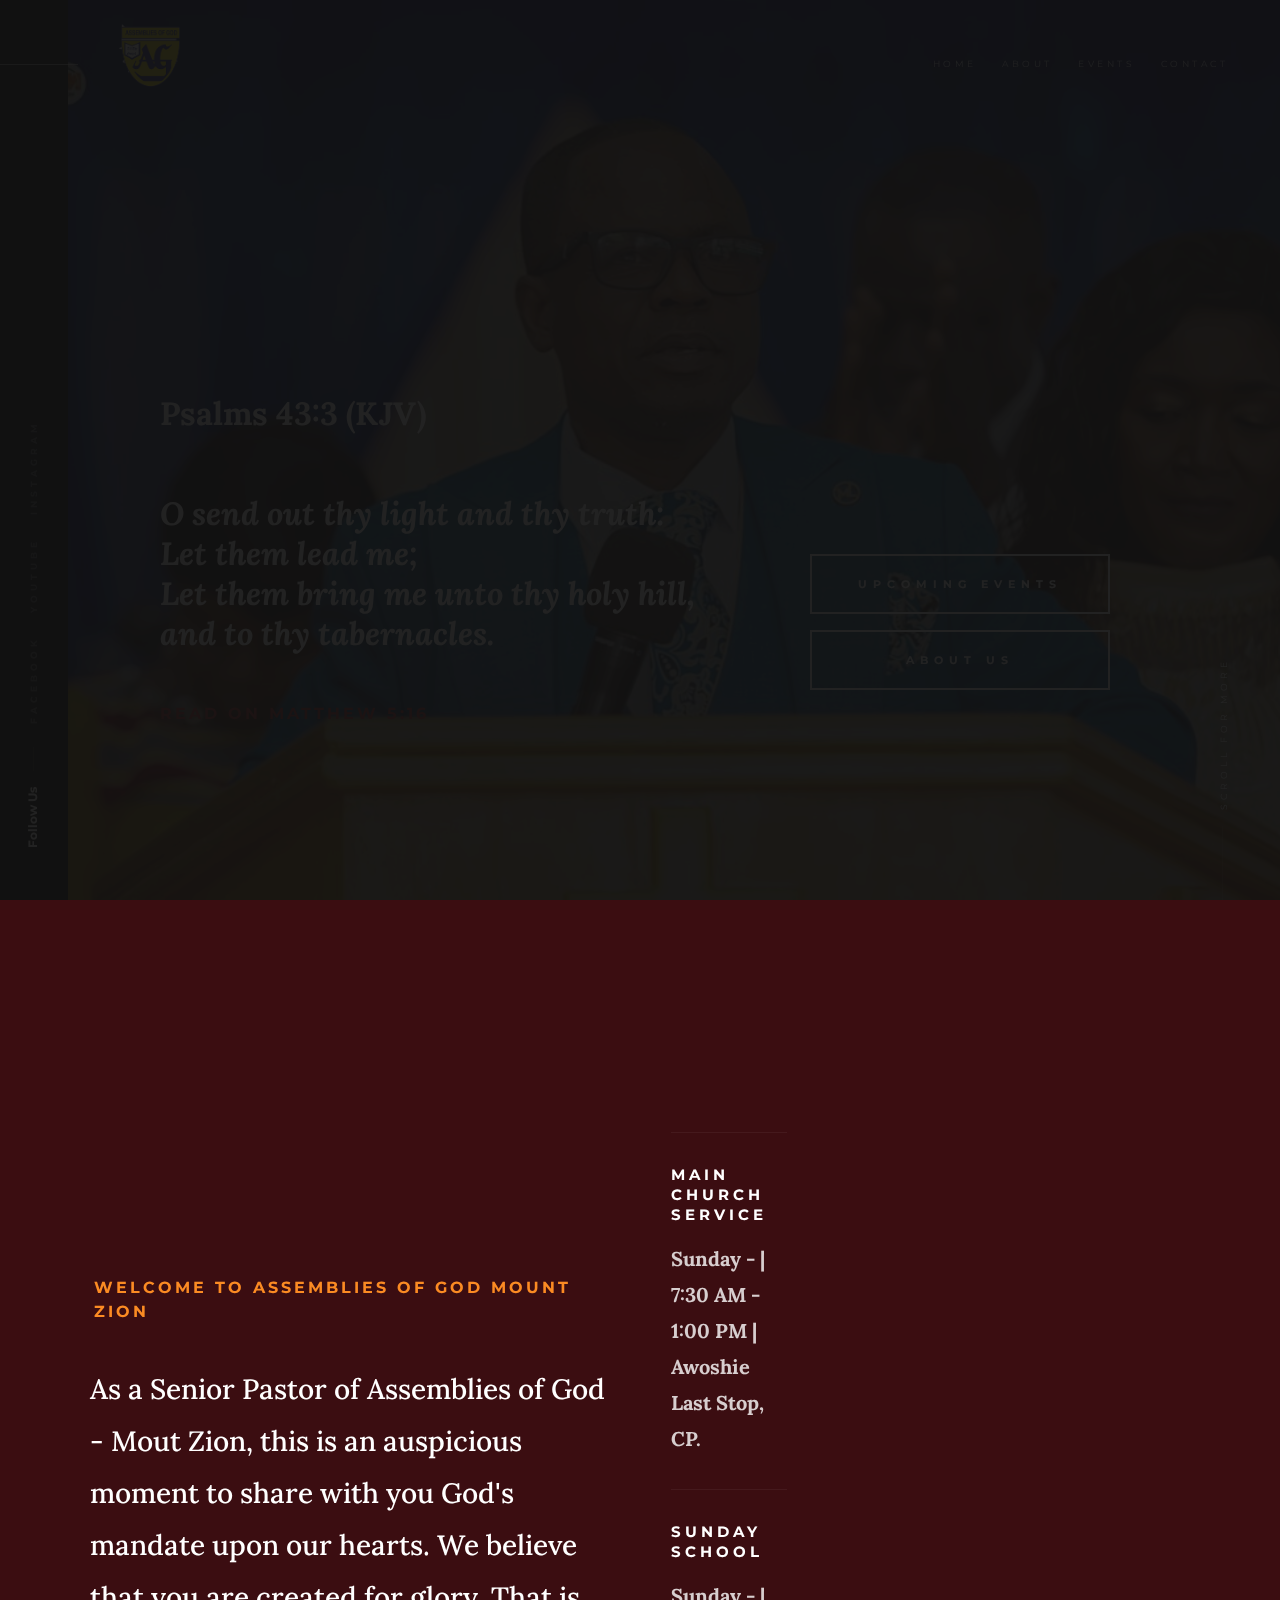
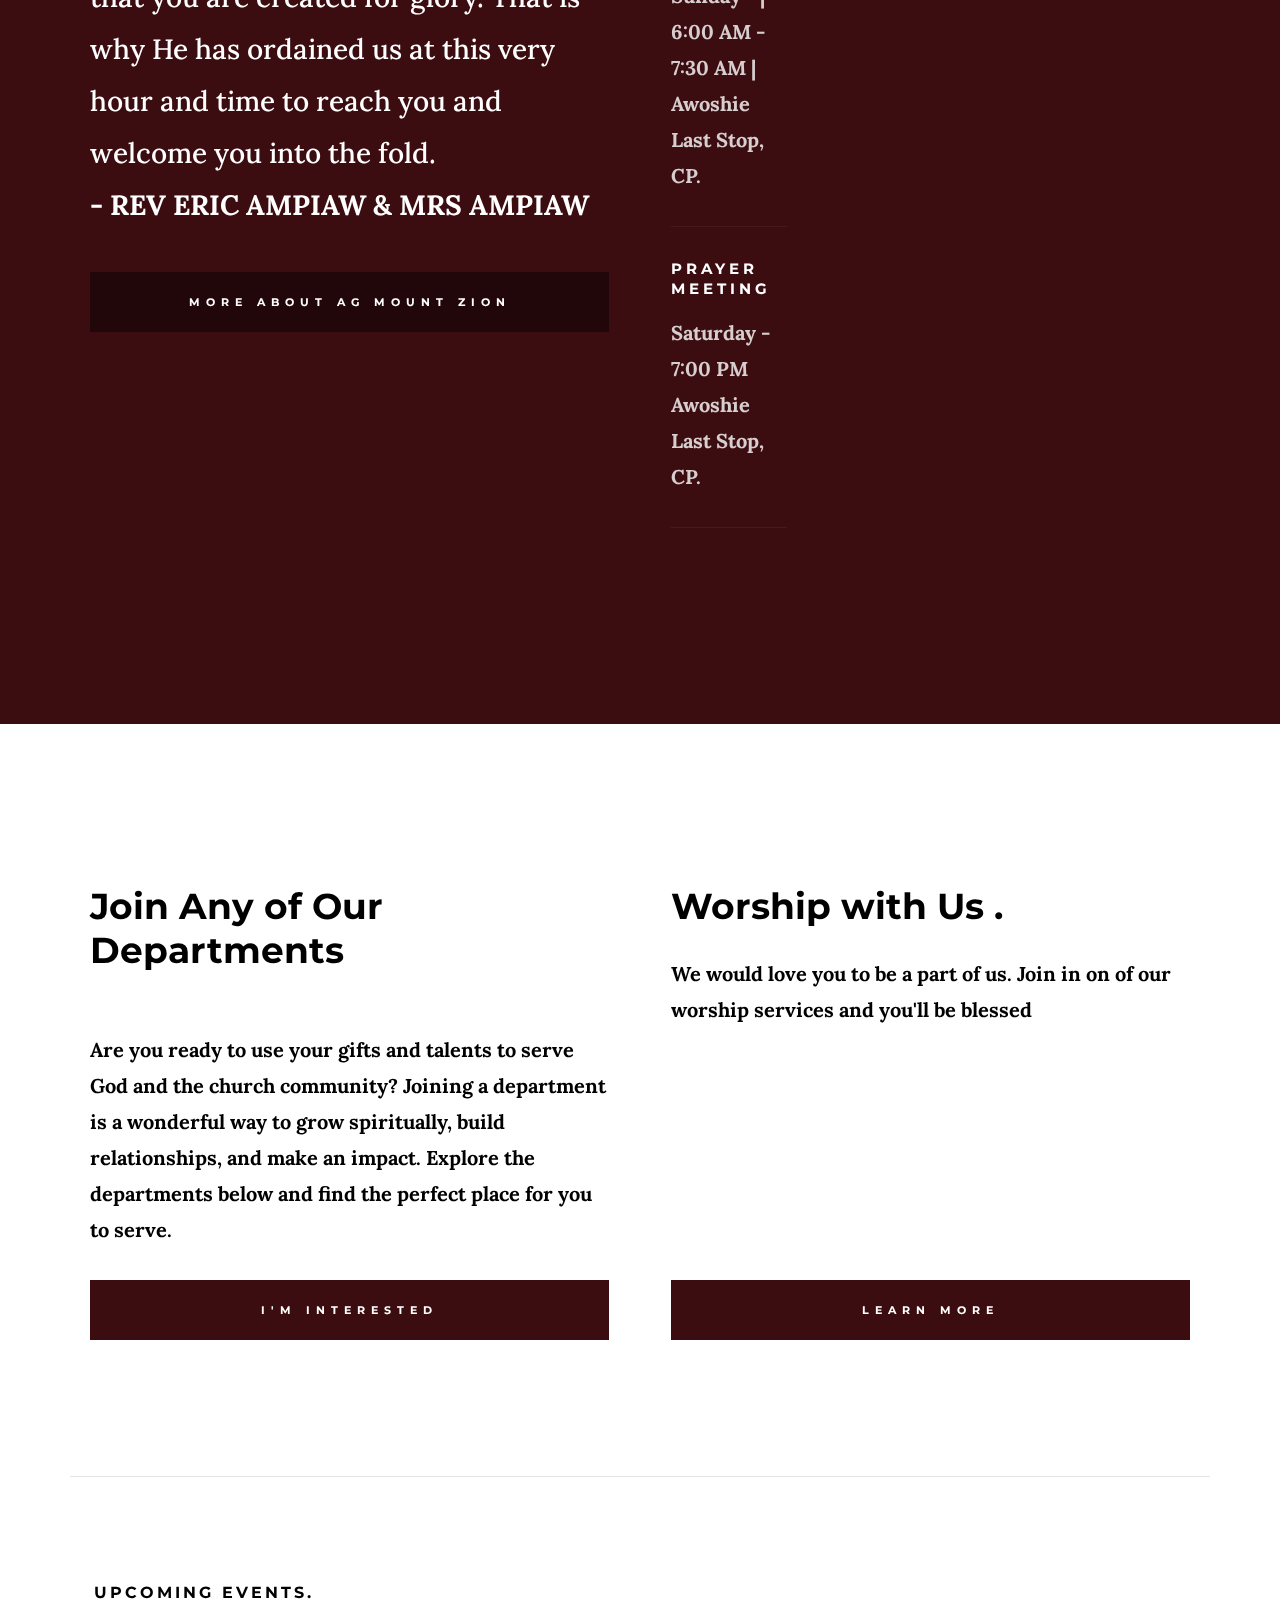
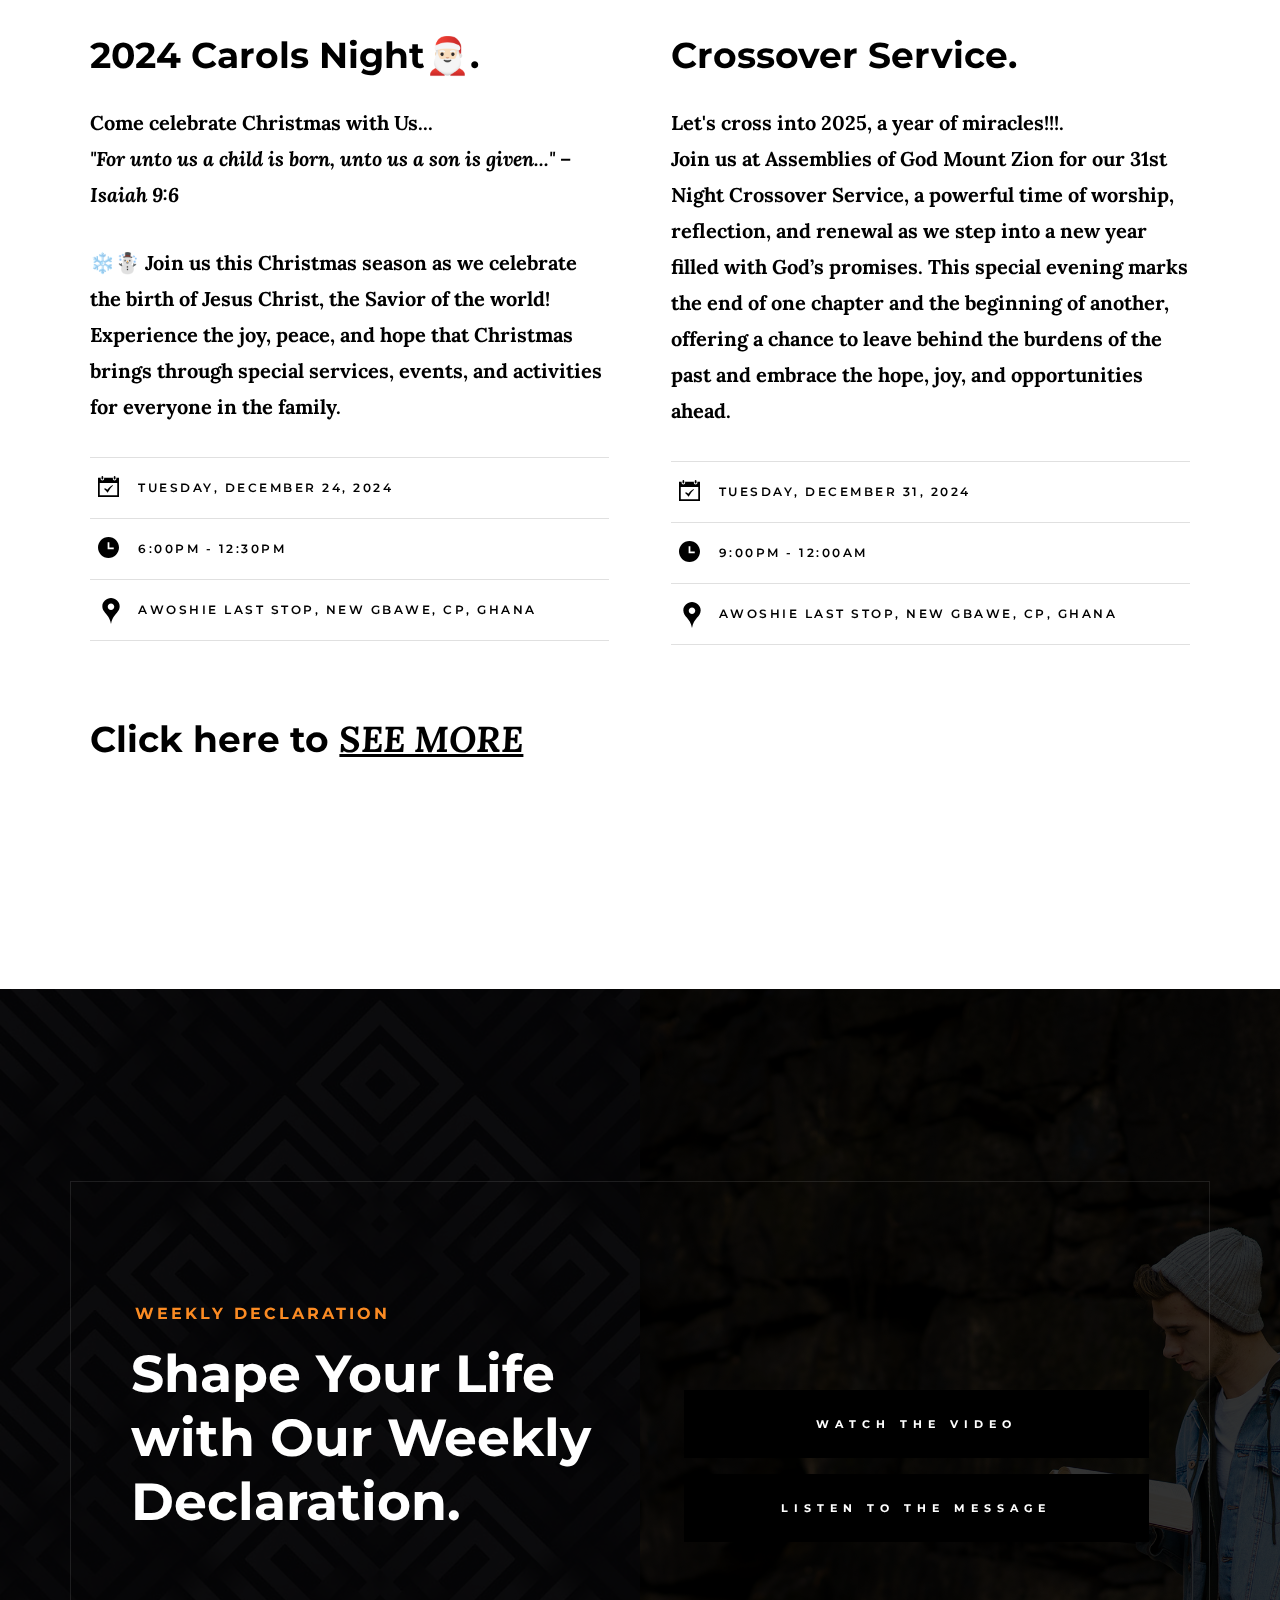
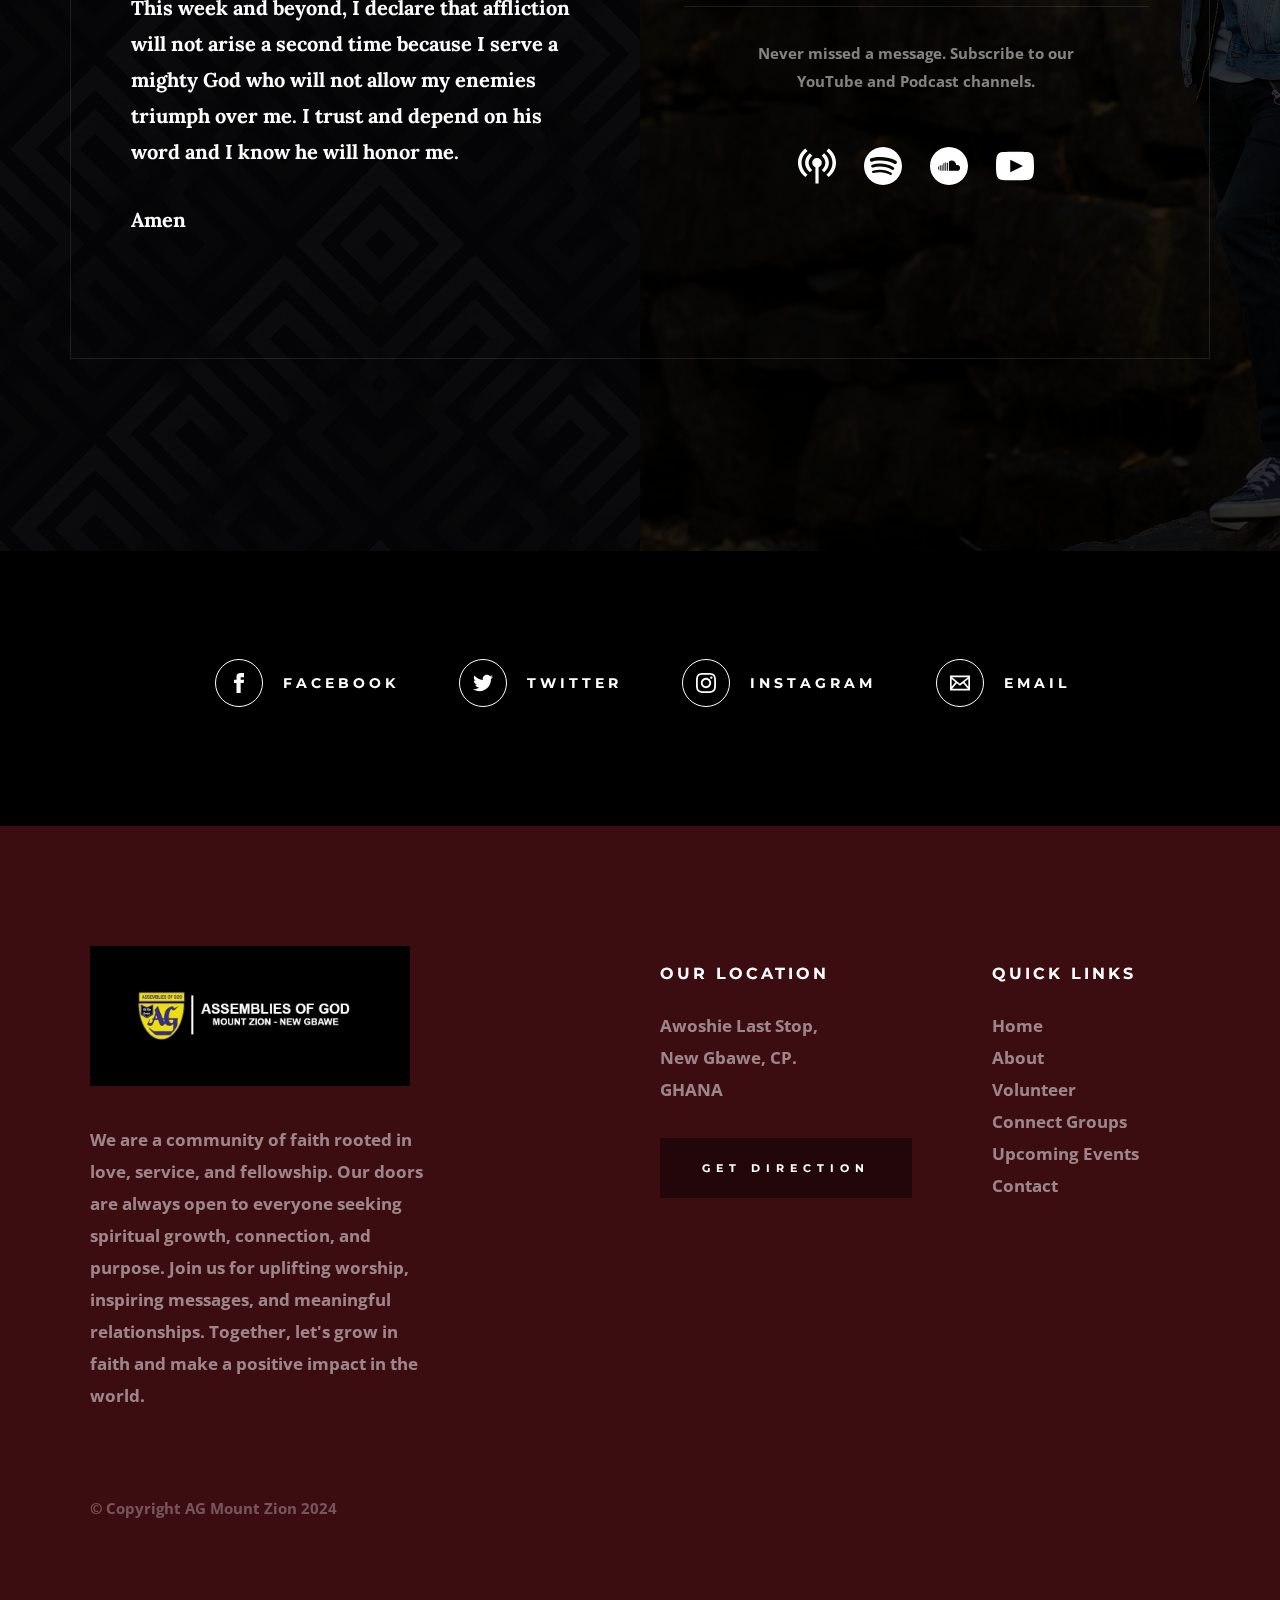
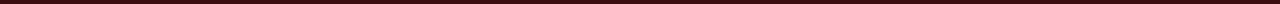
<file: index.html>
<!DOCTYPE html>
<html class="no-js" lang="en">
<head>

    <!--- basic page needs
    ================================================== -->
    <meta charset="utf-8">
    <title>AG Mount Zion</title>
    <meta name="description" content="">
    <meta name="author" content="">

    <!-- mobile specific metas
    ================================================== -->
    <meta name="viewport" content="width=device-width, initial-scale=1">

    <!-- CSS
    ================================================== -->
    <link rel="stylesheet" href="css/base.css">
    <link rel="stylesheet" href="css/main.css">

    <!-- script
    ================================================== -->
    <script src="js/modernizr.js"></script>

    <!-- favicons
    ================================================== -->
    <link rel="apple-touch-icon" sizes="180x180" href="apple-touch-icon.png">
    <link rel="icon" type="image/png" sizes="32x32" href="favicon-32x32.png">
    <link rel="icon" type="image/png" sizes="16x16" href="favicon-16x16.png">
    <link rel="manifest" href="site.webmanifest">

</head>

<body id="top">

    <!-- preloader
    ================================================== -->
    <div id="preloader">
        <div id="loader" class="dots-jump">
            <div></div>
            <div></div>
            <div></div>
        </div>
    </div>


    <!-- header
    ================================================== -->
    <header class="s-header">

        <div class="header-logo">
            <a class="site-logo" href="index.html">
                <img src="images/asa.png" alt="Homepage">
            </a>
        </div>

        <nav class="header-nav-wrap">
            <ul class="header-nav">
                <li class="current"><a href="index.html" title="Home">Home</a></li>
                <li><a href="about.html" title="About">About</a></li>
                <li><a href="events.html" title="Services">Events</a></li>
                <li><a href="contact.html" title="Contact us">Contact</a></li>	
            </ul>
        </nav>

        <a class="header-menu-toggle" href="#0"><span>Menu</span></a>

    </header> <!-- end s-header -->


    <!-- hero
    ================================================== -->
    <section class="s-hero" data-parallax="scroll" data-image-src="images/hero-bg-3000.jpg" data-natural-width=3000 data-natural-height=2000 data-position-y=center>

        <div class="hero-left-bar"></div>

        <div class="row hero-content">

            <div class="column large-full hero-content__text">
                <h2><b>
                    Psalms 43:3 (KJV) 
                </h2>
                <h2><i>
                    O send out thy light and thy truth:<br>
                    Let them lead me; <br>
                    Let them bring me unto thy holy hill,<br>
                    and to thy tabernacles.</i>
                </h2>
                <div class="h3!">
                <h6>Read On Matthew 5:16 </h6></div>

                <div class="hero-content__buttons">
                    <a href="events.html" class="btn btn--stroke">Upcoming Events</a>
                    <a href="about.html" class="btn btn--stroke">About Us</a>
                </div>
            </div> <!-- end hero-content__text -->

        </div> <!-- end hero-content -->

        <ul class="hero-social">
            <li class="hero-social__title">Follow Us</li>
            <li>
                <a href="#0" title="">Facebook</a>
            </li>
            <li>
                <a href="#0" title="">YouTube</a>
            </li>
            <li>
                <a href="#0" title="">Instagram</a>
            </li>
        </ul> <!-- end hero-social -->

        <div class="hero-scroll">
            <a href="#about" class="scroll-link smoothscroll">
                Scroll For More
            </a>
        </div> <!-- end hero-scroll -->

    </section> <!-- end s-hero -->


    <!-- about
    ================================================== -->
    <section id="about" class="s-about">

        <div class="row row-y-center about-content">

            <div class="column large-half tab-full">
                <h3 class="subhead">Welcome to Assemblies of God Mount Zion</h3>
                <p class="lead">
                    As a Senior Pastor of Assemblies of God - Mout Zion, this is an auspicious moment to share with you God's mandate upon our hearts. We believe that you are created for glory. That is why He has ordained us at this very hour and time to reach you and welcome you into the fold.
                    <br>
                    <b>- REV ERIC AMPIAW & MRS AMPIAW
                </p>
                <a href="about.html" class="btn btn--primary btn--about">More About AG Mount Zion</a>
            </div>
            <br>
            <div class="column large-half medium-full">
                <ul class="about-sched">
                    <li>
                        <h4>Main Church Service</h4>
                        <p>
                        Sunday -  | 7:30 AM - 1:00 PM | <br>
                        Awoshie Last Stop, CP.
                        </p>
                    </li>
                    <li>
                        <h4>Sunday School</h4>
                        <p>
                        Sunday -  | 6:00 AM - 7:30 AM |<br>
                        Awoshie Last Stop, CP.
                        </p>
                    </li>
                    <li>
                        <h4>Prayer Meeting</h4>
                        <p>
                        Saturday - 7:00 PM <br>
                        Awoshie Last Stop, CP.
                        </p>
                    </li>
                </ul> <!-- end about-sched-->
            </div>

        </div> <!-- end about-content -->

    </section> <!-- end s-about -->


    <!-- connect
    ================================================== -->
    <section class="s-connect">

        <div class="row connect-content">
            <div class="column large-half tab-full">
                <h3 class="display-1">Join Any of Our Departments</h3>
                <p>
                    <p>
                        Are you ready to use your gifts and talents to serve 
                    God and the church community? Joining a department is a wonderful way to grow spiritually,
                    build relationships, and make an impact. Explore the departments below and find the perfect
                    place for you to serve.
                        </p>
            

                <a href="volunteer.html" class="btn btn--primary h-full-width">I'm Interested</a>
            </div>
            <div class="column large-half tab-full">
                <h3 class="display-1">Worship with Us .</h3>
                <p>
                    We would love you to be a part of us.
                    Join in on of our worship services and you'll be blessed
                </p>

                <a href="connect-group.html" class="btn btn--primary h-full-width">Learn More</a>
            </div>
        </div> <!-- end connect-content  -->

    </section> <!-- end s-connect -->


    <!-- events
    ================================================== -->
    <section class="s-events">

        <div class="row events-header">
            <div class="column">
                <h2 class="subhead">Upcoming Events.</h2>
            </div>
        </div> <!-- end event-header -->

        <div class="row block-large-1-2 block-900-full events-list">

            <div class="column events-list__item">
                <h3 class="display-1 events-list__item-title">
                    <a href="#0" title="">2024 Carols Night🎅🏻.</a>
                </h3>
                <p>
                        Come celebrate Christmas with Us...<br>
    
                        <i>"For unto us a child is born,
                        unto us a son is given..." – Isaiah 9:6</i><p>
                </p>
                <p>
                ❄️☃️
                Join us this Christmas season as we celebrate the birth of Jesus Christ,
                the Savior of the world! Experience the joy, peace, and hope that Christmas brings
                through special services, events, and activities for everyone in the family.
                </p>
                <ul class="events-list__meta">
                    <li class="events-list__meta-date">Tuesday, December 24, 2024</li>
                    <li class="events-list__meta-time">6:00PM - 12:30PM</li>
                    <li class="events-list__meta-location">Awoshie Last Stop, New Gbawe, CP, GHANA</li>
                </ul>
            </div> <!-- end events-list__item -->
            <div class="column events-list__item">
                <h3 class="display-1 events-list__item-title">
                    <a href="#0" title="">Crossover Service.</a>
                </h3>
                <p>
                Let's cross into 2025, a year of miracles!!!.<br>
                Join us at Assemblies of God Mount Zion for our 31st Night Crossover Service,
                a powerful time of worship, reflection, and renewal as we step into a new year
                filled with God’s promises. This special evening marks the end of one chapter and
                the beginning of another, offering a chance to leave behind the burdens of the past
                and embrace the hope, joy, and opportunities ahead.
                </p>
                <ul class="events-list__meta">
                    <li class="events-list__meta-date">Tuesday, December 31, 2024</li>
                    <li class="events-list__meta-time">9:00PM - 12:00AM</li>
                    <li class="events-list__meta-location">Awoshie Last Stop, New Gbawe, CP, GHANA</li>
                </ul>
            </div> <!-- end events-list__item -->
            <div class="column events-list__item">
                <h3 class="display-1 events-list__item-title">
                    Click here to <b><i><a href="events.html" title=""><u>SEE MORE</u></a></i></b>
                </h3>
                                   
            </div> <!-- end events-list__item -->

        </div> <!-- end events-list -->

    </section> <!-- end s-events -->


    <!-- series
    ================================================== -->
    <section class="s-series">

        <div class="series-img" style="background-image: url('images/series-2000.jpg');"></div>

        <div class="row row-y-center series-content">

            <div class="column large-half medium-full">
                <h3 class="subhead">Weekly Declaration</h3>
                <h2>Shape Your Life with Our Weekly Declaration.</h2>
                <p>
                    This week and beyond,
                    I declare that affliction will not arise a second time
                    because I serve a mighty God who will not allow my enemies triumph over me.
                    I trust and depend on his word and I know he will honor me.<p>Amen
                </p>
            </div> <!-- end column -->

            <div class="column large-half medium-full">
                <div class="series-content__buttons">
                    <a href="" class="btn btn--large h-full-width">Watch the Video</a>
                    <a href="" class="btn btn--large h-full-width">Listen To the Message</a>
                </div>

                <div class="series-content__subscribe">
                    <p>
                    Never missed a message. Subscribe to our YouTube and Podcast channels.
                    </p>
                    
                    <ul class="series-content__subscribe-links">
                        <li class="ss-apple-podcast"><a href="#0">Apple Podcast</a></li>
                        <li class="ss-spotify"><a href="#0">Spotify</a></li>
                        <li class="ss-soundcloud"><a href="#0">SoundCloud</a></li>
                        <li class="ss-youtube"><a href="#0">Youtube</a></li>
                    </ul>
                </div>
            </div> <!-- end column -->
            
        </div> <!-- series-content -->

    </section> <!-- end s-series -->


    <!-- Social
    ================================================== -->
    <section class="s-social">
            
        <div class="row social-content">
            <div class="column">
                <ul class="social-list">
                    <li class="social-list__item">
                        <a href="#0" title="">
                            <span class="social-list__icon social-list__icon--facebook"></span>
                            <span class="social-list__text">Facebook</span>
                        </a>
                    </li>
                    <li class="social-list__item">
                        <a href="#0" title="">
                            <span class="social-list__icon social-list__icon--twitter"></span>
                            <span class="social-list__text">Twitter</span>
                        </a>
                    </li>
                    <li class="social-list__item">
                        <a href="#0" title="">
                            <span class="social-list__icon social-list__icon--instagram"></span>
                            <span class="social-list__text">Instagram</span>
                        </a>
                    </li>
                    <li class="social-list__item">
                        <a href="mailto:princeantwiwiafe95.com" title="">
                            <span class="social-list__icon social-list__icon--email"></span>
                            <span class="social-list__text">Email</span>
                        </a>
                    </li>
                </ul>
            </div>
        </div> <!-- end social-content -->

    </section> <!-- end s-social -->


    <!-- footer
    ================================================== -->
    <footer class="s-footer">

        <div class="row footer-top">
            <div class="column large-4 medium-5 tab-full">
                <div class="footer-logo">
                    <a class="site-footer-logo" href="index.html">
                        <img src="images/logo.jpeg" alt="Homepage">
                    </a>
                </div>  <!-- footer-logo -->
                <p>
                    We are a community of faith rooted in love,
                    service, and fellowship. Our doors are always
                    open to everyone seeking spiritual growth, connection, and purpose.
                    Join us for uplifting worship, inspiring messages, and meaningful relationships.
                    Together, let's grow in faith and make a positive impact in the world.
                </p>
            </div>
            <div class="column large-half tab-full">
                <div class="row">
                    <div class="column large-7 medium-full">
                        <h4 class="h6">Our Location</h4>
                        <p>
                        Awoshie Last Stop,<br>
                        New Gbawe, CP. <br>
                        GHANA
                        </p>
        
                        <p>
                        <a href="https://www.google.com/maps/place/Assemblies+of+God+Mount+Zion+Awoshie+Last+stop/@5.5862277,-0.2946031,895m/data=!3m2!1e3!4b1!4m6!3m5!1s0xfdf996c21ae88a3:0x526e0ff6a6af743d!8m2!3d5.5862277!4d-0.2920228!16s%2Fg%2F11kpmc80h0?entry=ttu&g_ep=EgoyMDI0MTIxMS4wIKXMDSoASAFQAw%3D%3D" target="_blank" class="btn btn--footer">Get Direction</a>
                        </p>
                    </div>
                    <div class="column large-5 medium-full">
                        <h4 class="h6">Quick Links</h4>
                        <ul class="footer-list">
                            <li><a href="index.html">Home</a></li>
                            <li><a href="about.html">About</a></li>
                            <li><a href="volunteer.html">Volunteer</a></li>
                            <li><a href="connect-group.html">Connect Groups</a></li>
                            <li><a href="events.html">Upcoming Events</a></li>
                            <li><a href="contact.html">Contact</a></li>
                        </ul>
                    </div>
                </div>
            </div>
        </div> <!-- end footer-top -->

        <div class="row footer-bottom">
            <div class="column ss-copyright">
                <span>© Copyright AG Mount Zion 2024</span> 
                
            </div>
        </div> <!-- footer-bottom -->

        <div class="ss-go-top">
            <a class="smoothscroll" title="Back to Top" href="#top">
                <svg xmlns="http://www.w3.org/2000/svg" width="24" height="24" viewBox="0 0 24 24"><path d="M12 0l8 9h-6v15h-4v-15h-6z"/></svg>
            </a>
        </div> <!-- ss-go-top -->

    </footer> <!-- end s-footer -->


    <!-- Java Script
    ================================================== -->
    <script src="js/jquery-3.2.1.min.js"></script>
    <script src="js/plugins.js"></script>
    <script src="js/main.js"></script>

</body>
</file>
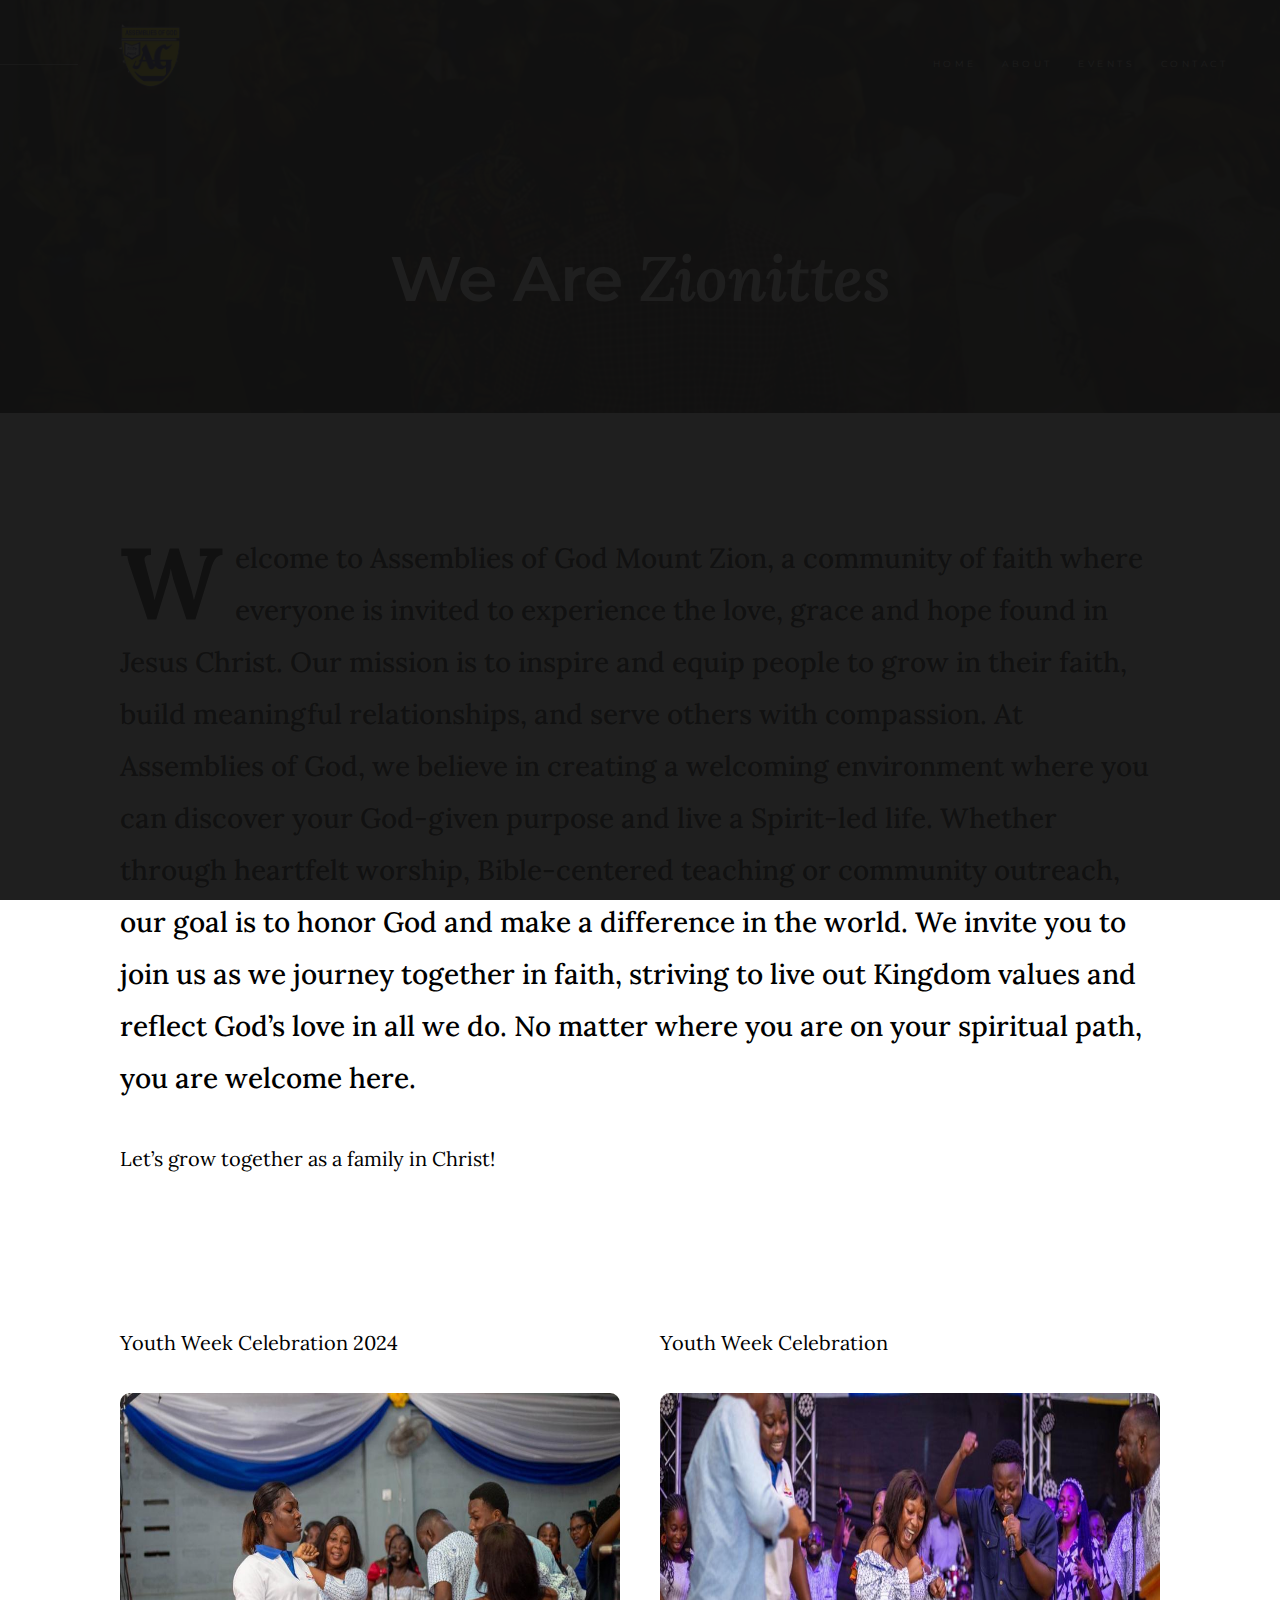
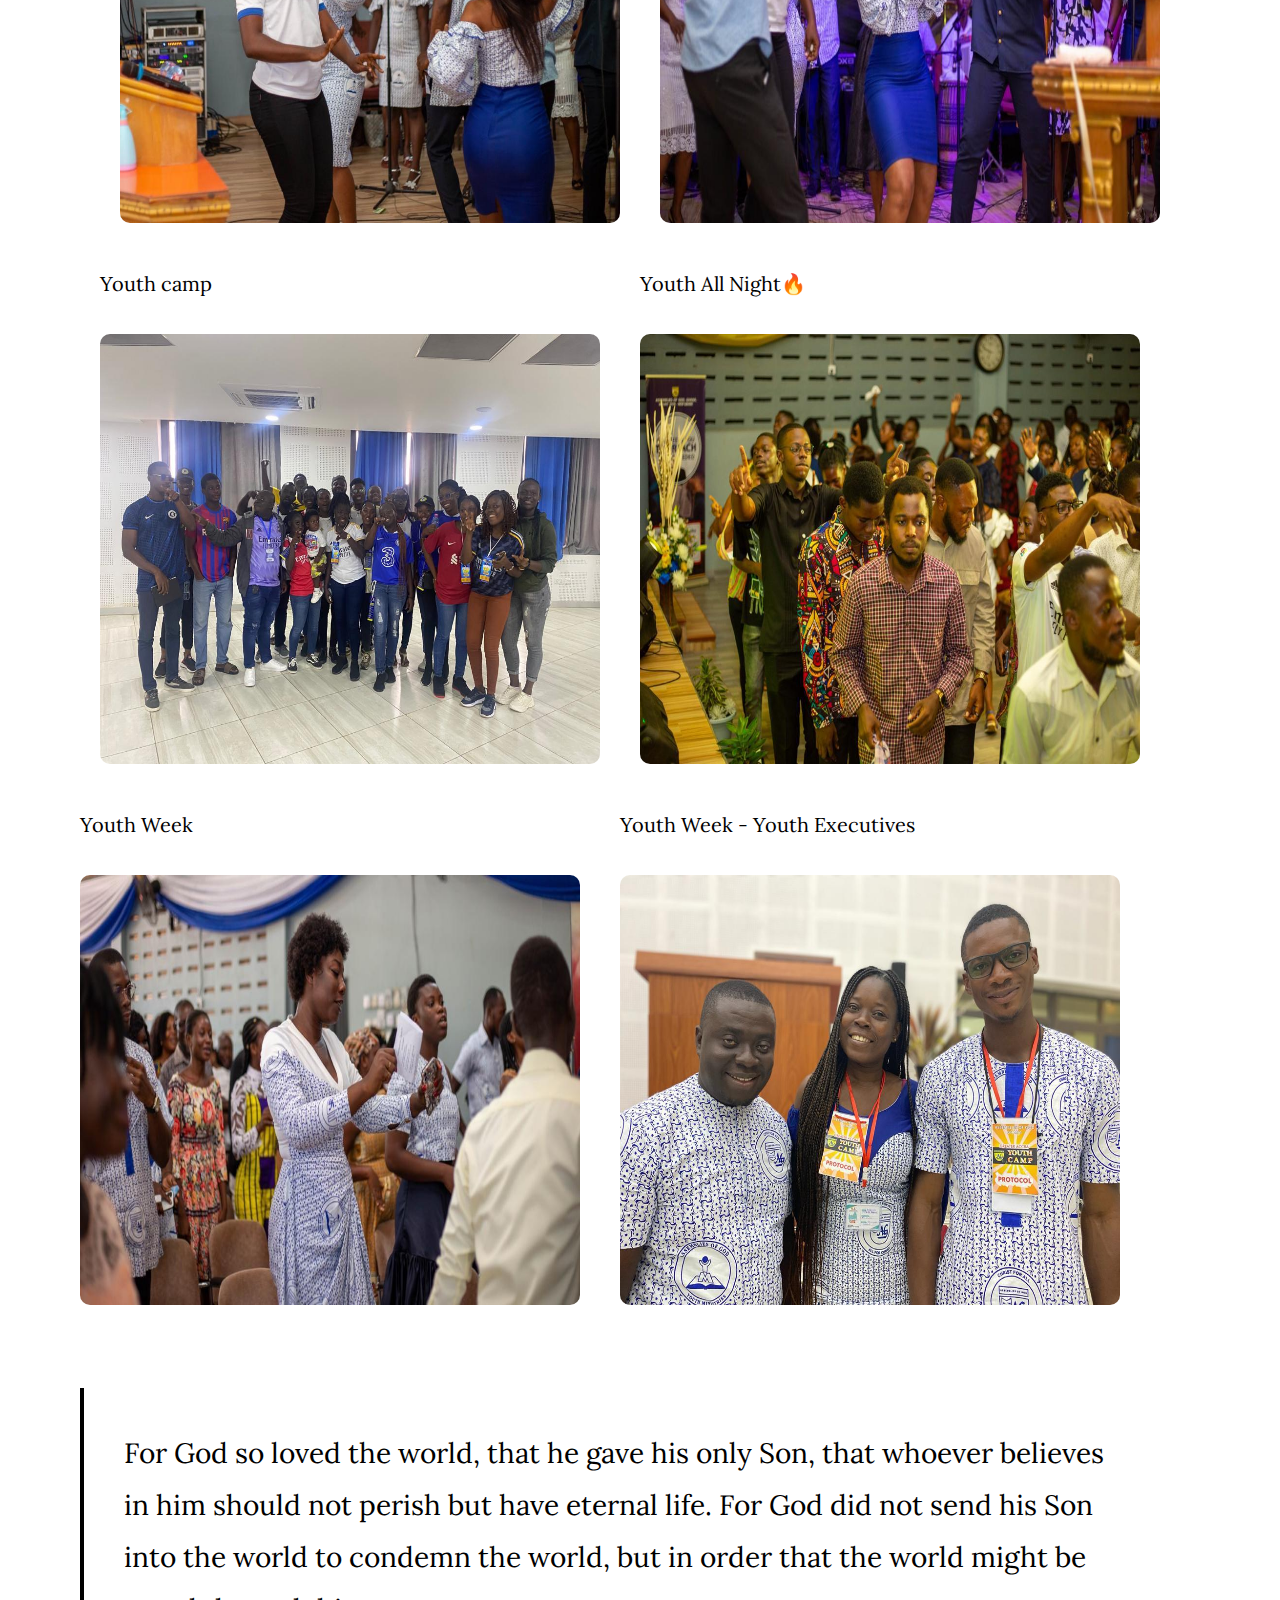
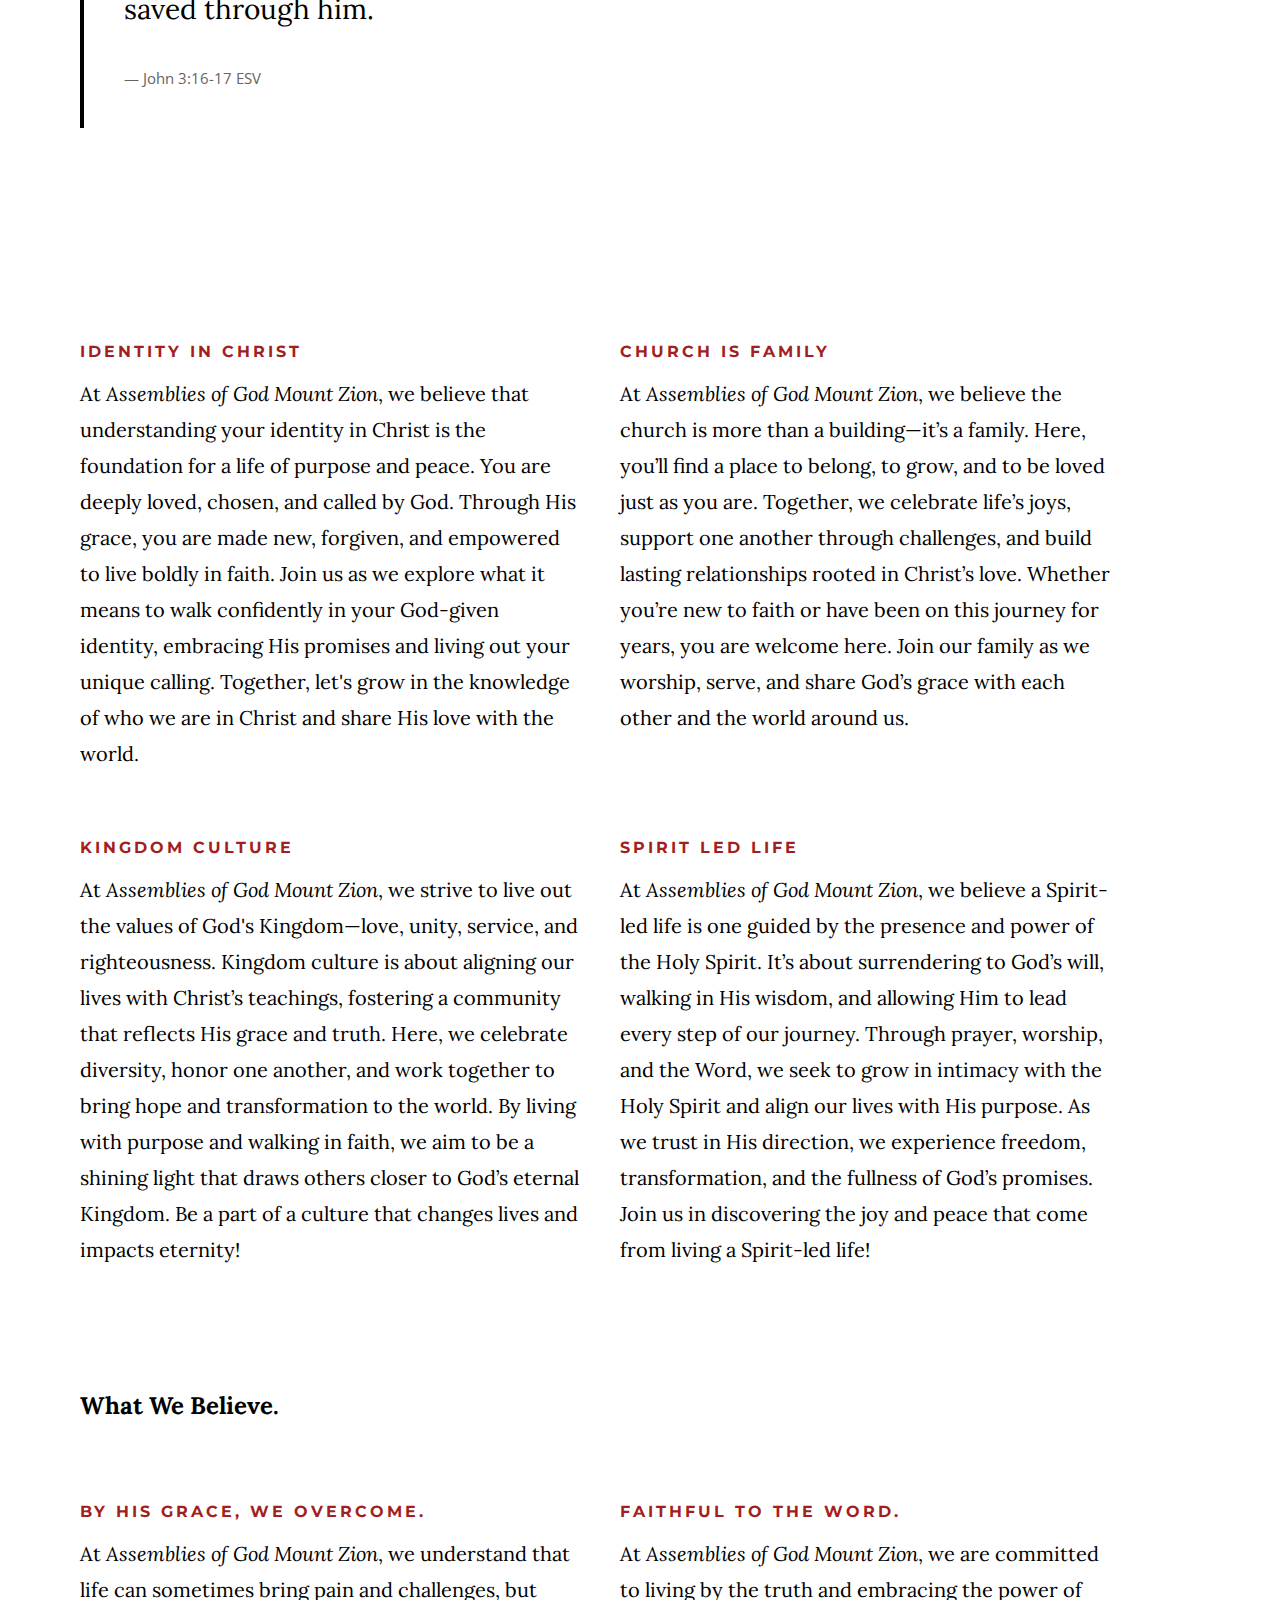
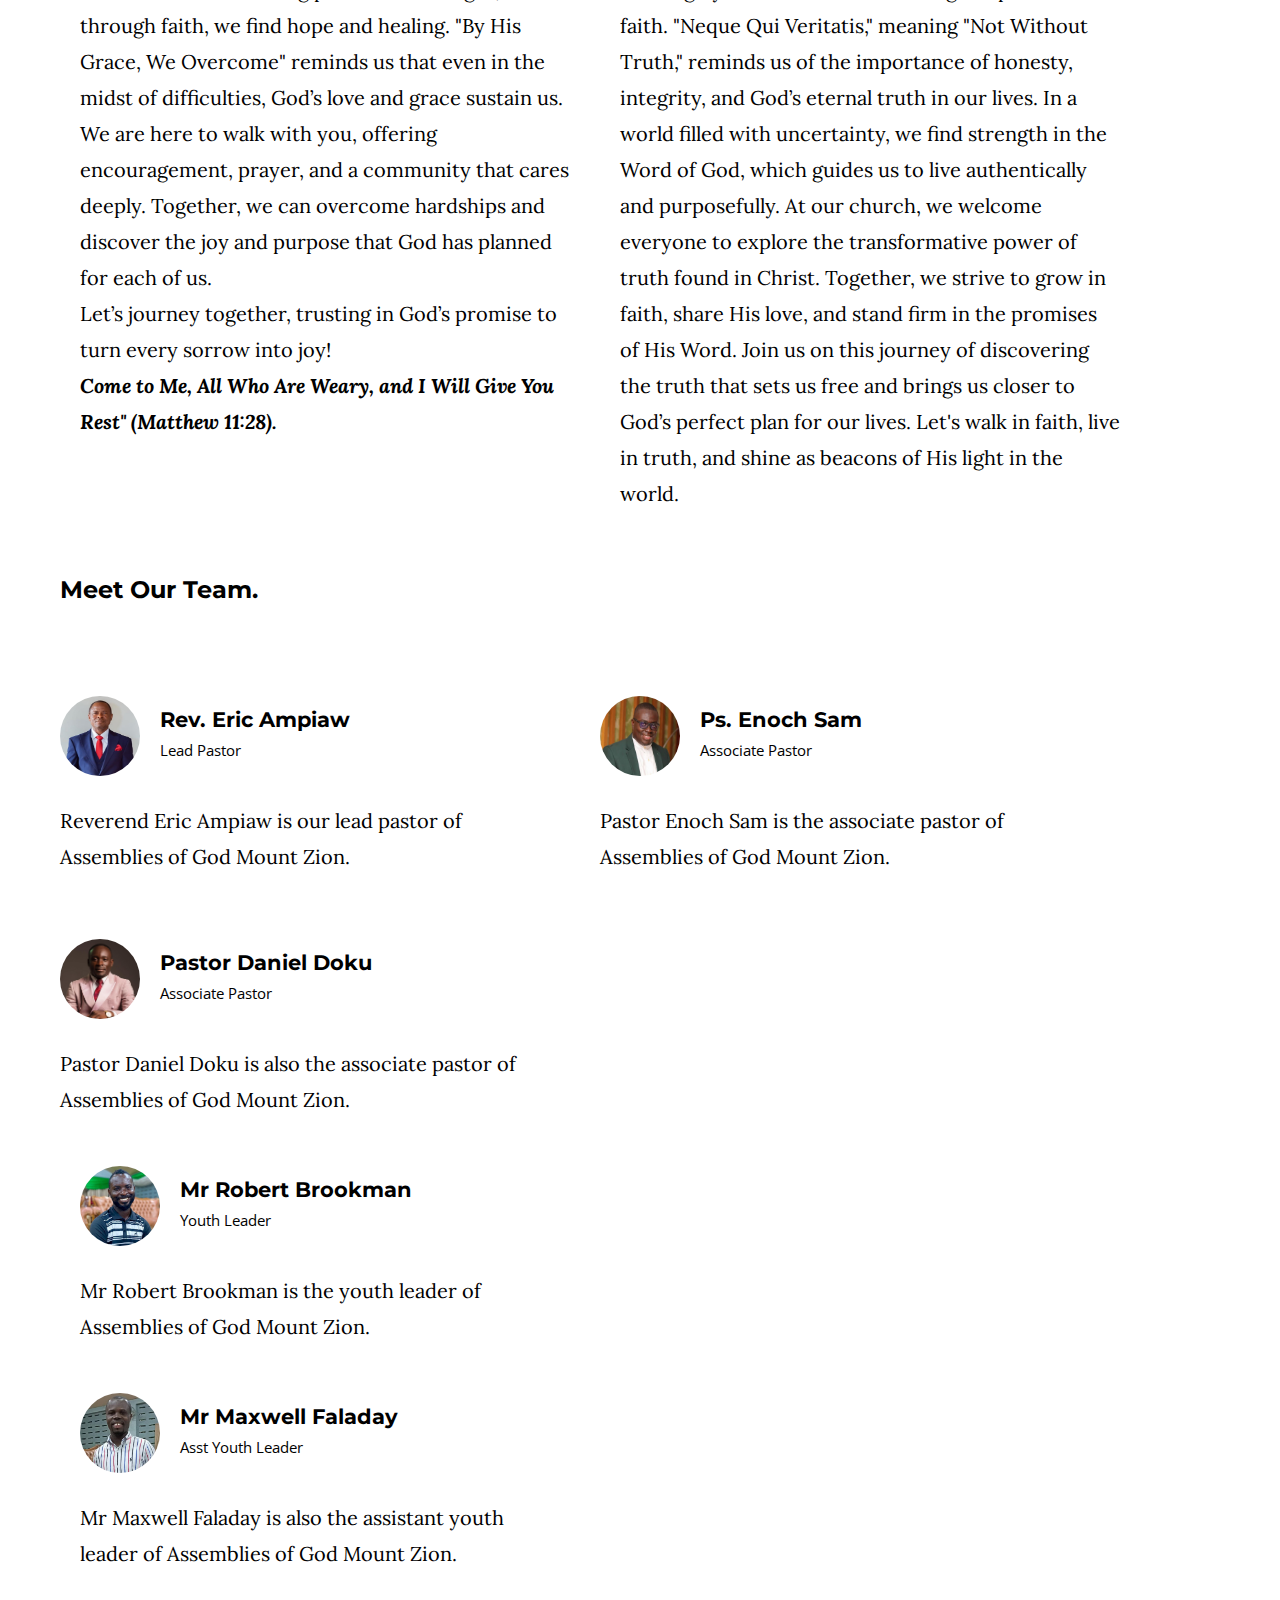
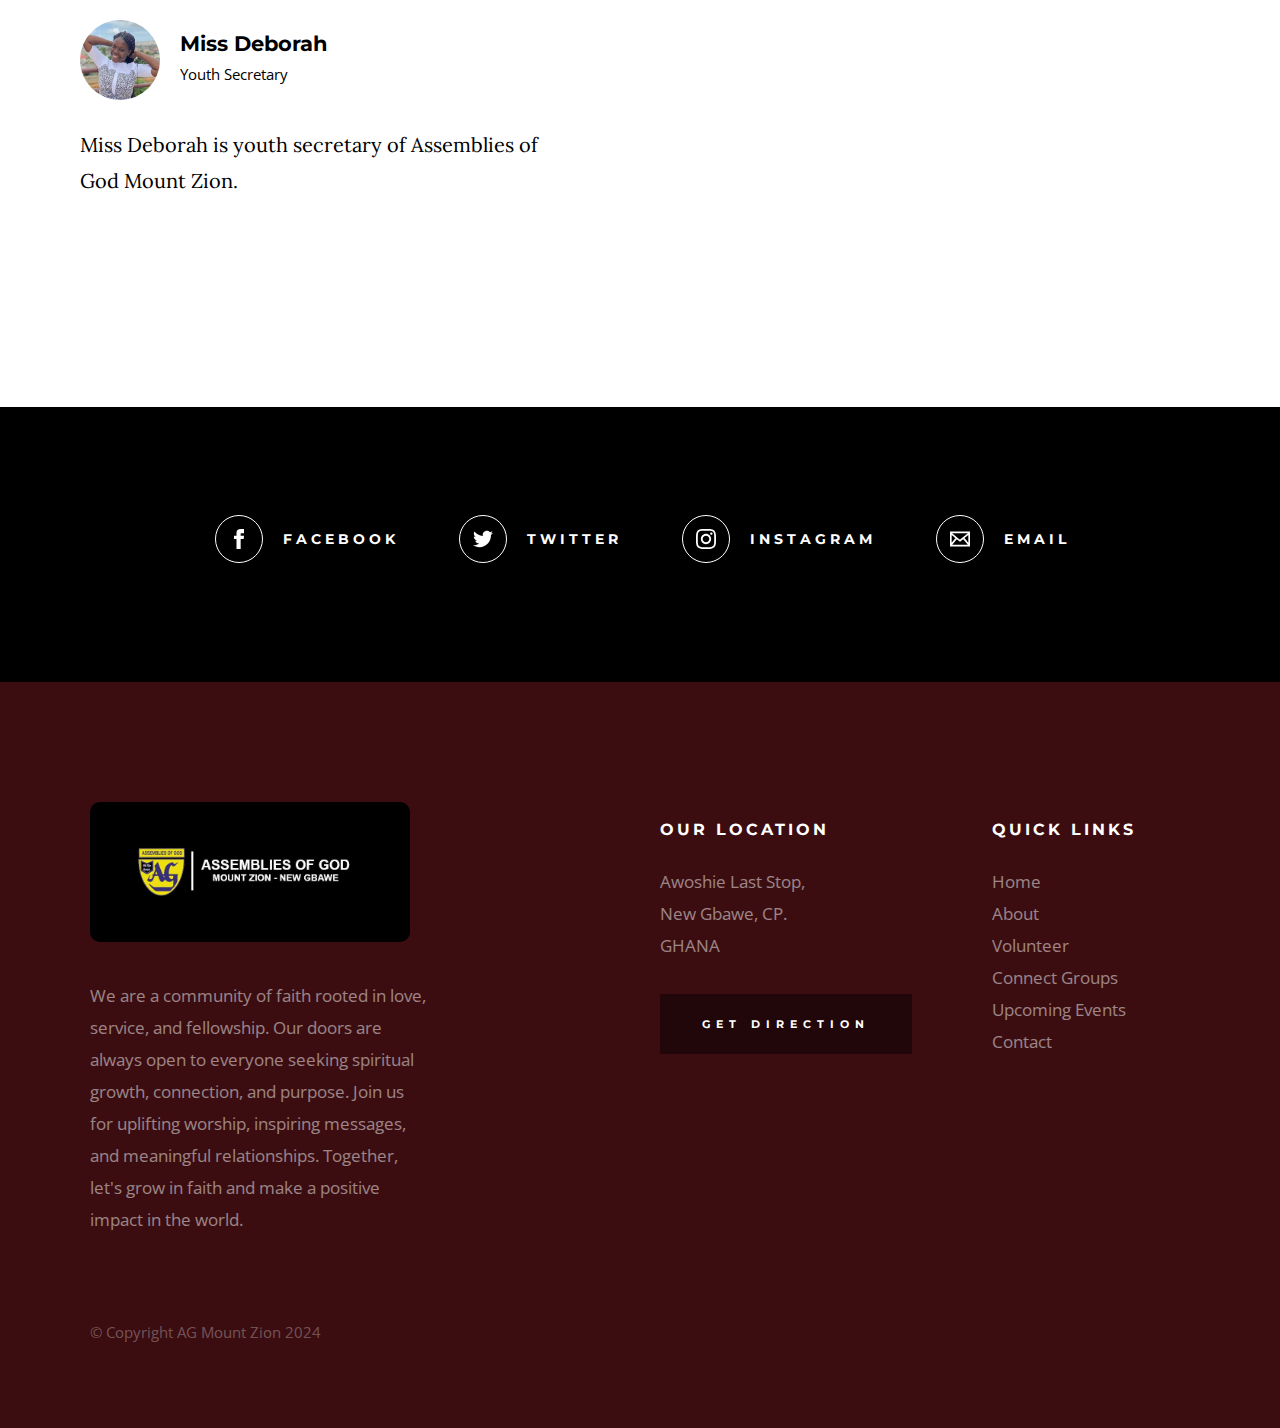
<file: about.html>
<!DOCTYPE html>
<html class="no-js" lang="en">
<head>

    <!--- basic page needs
    ================================================== -->
    <meta charset="utf-8">
    <title>AG Mount Zion - About</title>
    <meta name="description" content="">
    <meta name="author" content="">

    <!-- mobile specific metas
    ================================================== -->
    <meta name="viewport" content="width=device-width, initial-scale=1">

    <!-- CSS
    ================================================== -->
    <link rel="stylesheet" href="css/base.css">
    <link rel="stylesheet" href="css/main.css">

    <!-- script
    ================================================== -->
    <script src="js/modernizr.js"></script>

    <!-- favicons
    ================================================== -->
    <link rel="apple-touch-icon" sizes="180x180" href="apple-touch-icon.png">
    <link rel="icon" type="image/png" sizes="32x32" href="favicon-32x32.png">
    <link rel="icon" type="image/png" sizes="16x16" href="favicon-16x16.png">
    <link rel="manifest" href="site.webmanifest">

</head>

<body id="top">

    <!-- preloader
    ================================================== -->
    <div id="preloader">
        <div id="loader" class="dots-jump">
            <div></div>
            <div></div>
            <div></div>
        </div>
    </div>


    <!-- header
    ================================================== -->
    <header class="s-header">

        <div class="header-logo">
            <a class="site-logo" href="index.html">
                <img src="images/asa.png" alt="Homepage">
            </a>
        </div>

        <nav class="header-nav-wrap">
            <ul class="header-nav">
                <li><a href="index.html" title="Home">Home</a></li>
                <li class="current"><a href="about.html" title="About">About</a></li>
                <li><a href="events.html" title="Services">Events</a></li>
                <li><a href="contact.html" title="Contact us">Contact</a></li>	
            </ul>
        </nav>

        <a class="header-menu-toggle" href="#0"><span>Menu</span></a>

    </header> <!-- end s-header -->


    <!-- page header
    ================================================== -->
    <section class="page-header page-header--about">

        <div class="gradient-overlay"></div>
        <div class="row page-header__content">
            <div class="column">
                <h1>We Are <i>Zionittes</i></h1>
            </div>
        </div>

    </section> <!-- end page-header -->


    <!-- page content
    ================================================== -->
    <section class="page-content">

        <div class="row">
            <div class="column">

                <p class="lead drop-cap">
                   Welcome to Assemblies of God Mount Zion, a community of faith where everyone is invited to experience the love,
                   grace and hope found in Jesus Christ. Our mission is to inspire and equip people to grow in their faith, 
                   build meaningful relationships, and serve others with compassion.  
                    
                    At Assemblies of God, we believe in creating a welcoming environment where you can discover
                     your God-given purpose and live a Spirit-led life. 
                     Whether through heartfelt worship, Bible-centered teaching or community outreach, 
                     our goal is to honor God and make a difference in the world.  
                    
                    We invite you to join us as we journey together in faith, striving 
                    to live out Kingdom values and reflect God’s love in all we do. 
                    No matter where you are on your spiritual path, you are welcome here.  
                    <p>
                    Let’s grow together as a family in Christ!</p>
                </p>

                <div class="row">
                    <div class="column large-half medium-full">
                        <h2>Our Purpose.</h2>
                        <p>
                       Youth Week Celebration 2024
                       <div class="about1">
                        <img src="images/about1.jpg" width="50%" height="30px">
                    <style>
                        img{
                            width: 100%;
                            height: 430px;
                            border-radius: 10px;
                            align-items: right;
                        }
                    </style>
                    </div>
                        </p>
                    </div>

                    <div class="column large-half medium-full">
                        <h2>Our Mission.</h2>
                        <p>
                        Youth Week Celebration
                        <div class="about2">
                            <img src="images/about2.jpg" width="50%" height="30px">
                        <style>
                            img{
                                width: 100%;
                                height: 430px;
                                border-radius: 10px;
                                align-items: right;
                            }
                        </style>
                        </div>
                        </p>
                    </div>


                    <div class="row">
                        <div class="column large-half medium-full">
                            
                            <p>
                           Youth camp
                           <div class="about1">
                            <img src="images/group3.jpg" width="50%" height="30px">
                        <style>
                            img{
                                width: 100%;
                                height: 430px;
                                border-radius: 10px;
                                align-items: right;
                            }
                        </style>
                        </div>
                            </p>
                        </div>
    
                        <div class="column large-half medium-full">
                            
                            <p>
                            Youth All Night🔥
                            <div class="about2">
                                <img src="images/group.jpg" width="50%" height="30px">
                            <style>
                                img{
                                    width: 100%;
                                    height: 430px;
                                    border-radius: 10px;
                                    align-items: right;
                                }
                            </style>
                            </div>
                            </p>
                        </div>



                        <div class="row">
                            <div class="column large-half medium-full">
                                
                                <p>
                               Youth Week
                               <div class="about1">
                                <img src="images/group1.jpg" width="50%" height="30px">
                            <style>
                                img{
                                    width: 100%;
                                    height: 430px;
                                    border-radius: 10px;
                                    align-items: right;
                                }
                            </style>
                            </div>
                                </p>
                            </div>
        
                            <div class="column large-half medium-full">
                                
                                <p>
                                Youth Week - Youth Executives
                                <div class="about2">
                                    <img src="images/group2.jpg" width="50%" height="30px">
                                <style>
                                    img{
                                        width: 100%;
                                        height: 430px;
                                        border-radius: 10px;
                                        align-items: right;
                                    }
                                </style>
                                </div>
                                </p>
                            </div>



                </div>

                <blockquote cite="http://where-i-got-my-info-from.com">
                    <p>
                    For God so loved the world, that he gave his only Son, that whoever believes in 
                    him should not perish but have eternal life. For God did not send his Son into 
                    the world to condemn the world, but in order that the world might be 
                    saved through him.
                    </p>
                    <cite>
                        <a href="https://www.biblegateway.com/passage/?search=John%203%3A16-17&version=ESV">John 3:16-17 ESV</a>
                    </cite>
                </blockquote>

                <br>

                <h2>Our Values.</h2>
                <div class="row block-large-1-2 block-1000-full block-list">
                    <div class="column block-list__item">
                        <h6>Identity in Christ</h6>

                        <p>
                            At <i>Assemblies of God Mount Zion</i>, we believe that
                            understanding your identity in Christ is the foundation
                            for a life of purpose and peace. You are deeply loved, chosen,
                            and called by God. Through His grace, you are made new, forgiven,
                            and empowered to live boldly in faith.

                            Join us as we explore what it means to walk
                            confidently in your God-given identity, embracing His promises
                            and living out your unique calling. Together, let's grow in the knowledge
                            of who we are in Christ and share His love with the world.
                        </p>
                    </div>

                    <div class="column block-list__item">
                        <h6>Church Is Family</h6>

                        <p>
                            At <i>Assemblies of God Mount Zion</i>, we believe the church is more than
                            a building—it’s a family. Here, you’ll find a place to belong,
                            to grow, and to be loved just as you are. Together, we celebrate life’s joys,
                            support one another through challenges, and build lasting relationships
                            rooted in Christ’s love.

                            Whether you’re new to faith or have been on this journey for years,
                            you are welcome here. Join our family as we worship, serve, and share God’s
                            grace with each other and the world around us.
                    </div>

                    <div class="column block-list__item">
                        <h6>Kingdom Culture</h6>

                        <p>
                            At <i>Assemblies of God Mount Zion</i>, we strive to live out the values of
                            God's Kingdom—love, unity, service, and righteousness. Kingdom culture
                            is about aligning our lives with Christ’s teachings, fostering a community
                            that reflects His grace and truth.

                            Here, we celebrate diversity, honor one another,
                            and work together to bring hope and transformation to the world.
                            By living with purpose and walking in faith, we aim to be a shining light
                            that draws others closer to God’s eternal Kingdom.
                            Be a part of a culture that changes lives and impacts eternity!
                        </p>
                    </div>

                    <div class="column block-list__item">
                        <h6>Spirit Led Life</h6>

                        <p>
                            At <i>Assemblies of God Mount Zion</i>, we believe a Spirit-led life
                            is one guided by the presence and power of the Holy Spirit.
                            It’s about surrendering to God’s will, walking in His wisdom,
                            and allowing Him to lead every step of our journey.

                            Through prayer, worship, and the Word, we seek to grow in intimacy
                            with the Holy Spirit and align our lives with His purpose.
                            As we trust in His direction, we experience freedom, transformation, 
                            and the fullness of God’s promises.
                            <br>
                            Join us in discovering the joy and peace that come from living a Spirit-led life!
                            
                            
                            
                            
                            
                            
                            
                        </p>
                    </div>

                </div> <!-- end block-list -->

                <br>

                <h3><b>What We Believe.</b></h3>

                <div class="row block-large-1-2 block-1000-full block-list">
                    <div class="column block-list__item">
                        <h6>By His Grace, We Overcome.</h6>
                        <p>
                            At <i>Assemblies of God Mount Zion</i>, we understand that life can sometimes
                            bring pain and challenges, but through faith, we find hope and healing.
                            "By His Grace, We Overcome" reminds us that even in the midst of difficulties,
                            God’s love and grace sustain us.

                            We are here to walk with you, offering encouragement, prayer,
                            and a community that cares deeply. Together, we can overcome hardships
                            and discover the joy and purpose that God has planned for each of us.
                            <br>
                            Let’s journey together, trusting in God’s promise to turn every sorrow into joy!
                            <br>
                            <i><b>Come to Me, All Who Are Weary, and I Will Give You Rest" (Matthew 11:28).</b></i>
                        </p>
                    </div>
                    <div class="column block-list__item">
                        <h6>
                        Faithful to the Word.
                        </h6>
                        <p>
                            At <i>Assemblies of God Mount Zion</i>, we are committed to living by the truth and embracing the power of faith.
                            "Neque Qui Veritatis," meaning "Not Without Truth," reminds us of the importance of honesty, integrity,
                            and God’s eternal truth in our lives.

                            In a world filled with uncertainty, we find strength in the Word of God,
                            which guides us to live authentically and purposefully. At our church,
                            we welcome everyone to explore the transformative power of truth found in Christ.
                            Together, we strive to grow in faith, share His love, and stand firm in the promises of His Word.
                            
                            Join us on this journey of discovering the truth that sets us free
                            and brings us closer to God’s perfect plan for our lives. Let's walk in faith,
                            live in truth, and shine as beacons of His light in the world.
                        </p>
                    </div>              

                <br>

                <h3>Meet Our Team.</h3>

                <div class="row block-large-1-2 block-tab-full church-staff">
                    <div class="column church-staff__item">
                        <div class="church-staff__header">
                            <div class="church-staff__picture">
                                <img src="images/avatars/rev3.jpg" alt="">
                            </div>
                            <h4 class="church-staff__name">
                                Rev. Eric Ampiaw
                                <span class="church-staff__position">
                                    Lead Pastor
                                </span>
                            </h4>
                        </div>

                        <p>
                        Reverend Eric Ampiaw is our lead pastor of Assemblies of God Mount Zion.
                        </p>
                    </div>

                    <div class="column church-staff__item">
                        <div class="church-staff__header">
                            <div class="church-staff__picture">
                                <img src="images/avatars/sam.jpg" alt="">
                            </div>
                            <h4 class="church-staff__name">
                                Ps. Enoch Sam
                                <span class="church-staff__position">
                                    Associate Pastor
                                </span>
                            </h4>
                        </div>

                        <p>
                        Pastor Enoch Sam is the associate pastor of Assemblies of God Mount Zion.
                        </p>
                    </div>

                    <div class="column church-staff__item">
                        <div class="church-staff__header">
                            <div class="church-staff__picture">
                                <img src="images/avatars/dan.jpg" alt="">
                            </div>
                            <h4 class="church-staff__name">
                                Pastor Daniel Doku
                                <span class="church-staff__position">
                                    Associate Pastor
                                </span>
                            </h4>
                        </div>
    
                        <p>
                        Pastor Daniel Doku is also the associate pastor of Assemblies of God Mount Zion.

                    <div class="column church-staff__item">
                        <div class="church-staff__header">
                            <div class="church-staff__picture">
                                <img src="images/avatars/robert.jpg" alt="">
                            </div>
                            <h4 class="church-staff__name">
                                Mr Robert Brookman
                                <span class="church-staff__position">
                                    Youth Leader
                                </span>
                            </h4>
                        </div>
    
                        <p>
                            Mr Robert Brookman is the youth leader of Assemblies of God Mount Zion.
                        </p>
                    </div>

                    <div class="column church-staff__item">
                        <div class="church-staff__header">
                            <div class="church-staff__picture">
                                <img src="images/avatars/1.jpg" alt="">
                            </div>
                            <h4 class="church-staff__name">
                               Mr Maxwell Faladay
                                <span class="church-staff__position">
                                    Asst Youth Leader
                                </span>
                            </h4>
                        </div>
    
                        <p>
                           Mr Maxwell Faladay is also the assistant youth leader of Assemblies of God Mount Zion.
                        </p>
                    </div>

                    <div class="column church-staff__item">
                        <div class="church-staff__header">
                            <div class="church-staff__picture">
                                <img src="images/avatars/debbie.jpg" alt="">
                            </div>
                            <h4 class="church-staff__name">
                                Miss Deborah
                                <span class="church-staff__position">
                                    Youth Secretary
                                </span>
                            </h4>
                        </div>
    
                        <p>
                            Miss Deborah is youth secretary of Assemblies of God Mount Zion.
                        </p>
                    </div>

                </div> <!-- end church staff -->

            </div>
        </div>

    </section> <!-- end page content -->


    <!-- Social
    ================================================== -->
    <section class="s-social">
            
        <div class="row social-content">
            <div class="column">
                <ul class="social-list">
                    <li class="social-list__item">
                        <a href="#0" title="">
                            <span class="social-list__icon social-list__icon--facebook"></span>
                            <span class="social-list__text">Facebook</span>
                        </a>
                    </li>
                    <li class="social-list__item">
                        <a href="#0" title="">
                            <span class="social-list__icon social-list__icon--twitter"></span>
                            <span class="social-list__text">Twitter</span>
                        </a>
                    </li>
                    <li class="social-list__item">
                        <a href="#0" title="">
                            <span class="social-list__icon social-list__icon--instagram"></span>
                            <span class="social-list__text">Instagram</span>
                        </a>
                    </li>
                    <li class="social-list__item">
                        <a href="mailto:princeantwiwiafe95.com" title="">
                            <span class="social-list__icon social-list__icon--email"></span>
                            <span class="social-list__text">Email</span>
                        </a>
                    </li>
                </ul>
            </div>
        </div> <!-- end social-content -->

    </section> <!-- end s-social -->


    <!-- footer
    ================================================== -->
    <footer class="s-footer">

        <div class="row footer-top">
            <div class="column large-4 medium-5 tab-full">
                <div class="footer-logo">
                    <a class="site-footer-logo" href="index.html">
                        <img src="images/logo.jpeg" alt="Homepage">
                    </a>
                </div>  <!-- footer-logo -->
                <p>
                    We are a community of faith rooted in love,
                    service, and fellowship. Our doors are always
                    open to everyone seeking spiritual growth, connection, and purpose.
                    Join us for uplifting worship, inspiring messages, and meaningful relationships.
                    Together, let's grow in faith and make a positive impact in the world.
                </p>
            </div>
            <div class="column large-half tab-full">
                <div class="row">
                    <div class="column large-7 medium-full">
                        <h4 class="h6">Our Location</h4>
                        <p>
                            Awoshie Last Stop,<br>
                            New Gbawe, CP. <br>
                            GHANA
                        </p>
        
                        <p>
                        <a href="https://www.google.com/maps/place/Assemblies+of+God+Mount+Zion+Awoshie+Last+stop/@5.5862277,-0.2946031,895m/data=!3m2!1e3!4b1!4m6!3m5!1s0xfdf996c21ae88a3:0x526e0ff6a6af743d!8m2!3d5.5862277!4d-0.2920228!16s%2Fg%2F11kpmc80h0?entry=ttu&g_ep=EgoyMDI0MTIxMS4wIKXMDSoASAFQAw%3D%3D" target="_blank" class="btn btn--footer">Get Direction</a>
                        </p>
                    </div>
                    <div class="column large-5 medium-full">
                        <h4 class="h6">Quick Links</h4>
                        <ul class="footer-list">
                            <li><a href="index.html">Home</a></li>
                            <li><a href="about.html">About</a></li>
                            <li><a href="volunteer.html">Volunteer</a></li>
                            <li><a href="connect-group.html">Connect Groups</a></li>
                            <li><a href="events.html">Upcoming Events</a></li>
                            <li><a href="contact.html">Contact</a></li>
                        </ul>
                    </div>
                </div>
            </div>
        </div> <!-- end footer-top -->

        <div class="row footer-bottom">
            <div class="column ss-copyright">
                <span>© Copyright AG Mount Zion 2024</span> 
               
            </div>
        </div> <!-- footer-bottom -->

        <div class="ss-go-top">
            <a class="smoothscroll" title="Back to Top" href="#top">
                <svg xmlns="http://www.w3.org/2000/svg" width="24" height="24" viewBox="0 0 24 24"><path d="M12 0l8 9h-6v15h-4v-15h-6z"/></svg>
            </a>
        </div> <!-- ss-go-top -->

    </footer> <!-- end s-footer -->


    <!-- Java Script
    ================================================== -->
    <script src="js/jquery-3.2.1.min.js"></script>
    <script src="js/plugins.js"></script>
    <script src="js/main.js"></script>

</body>
</file>
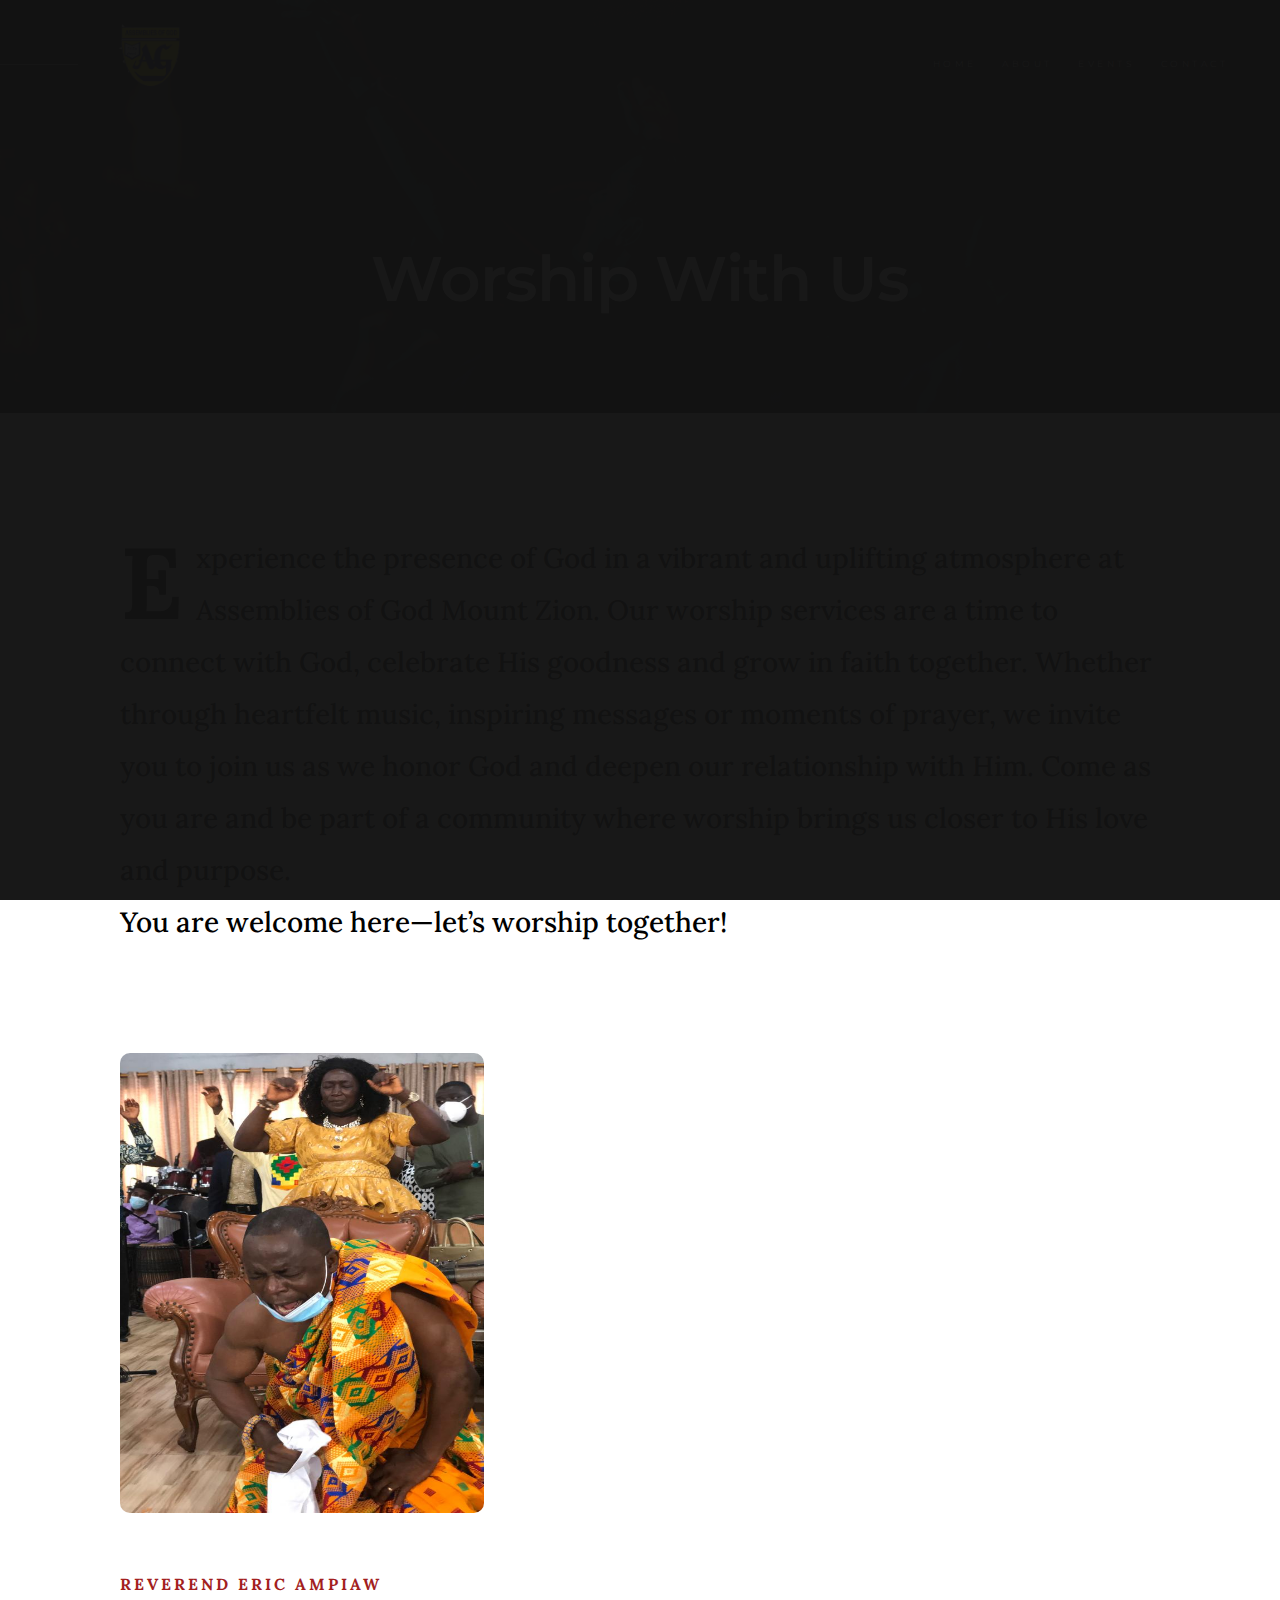
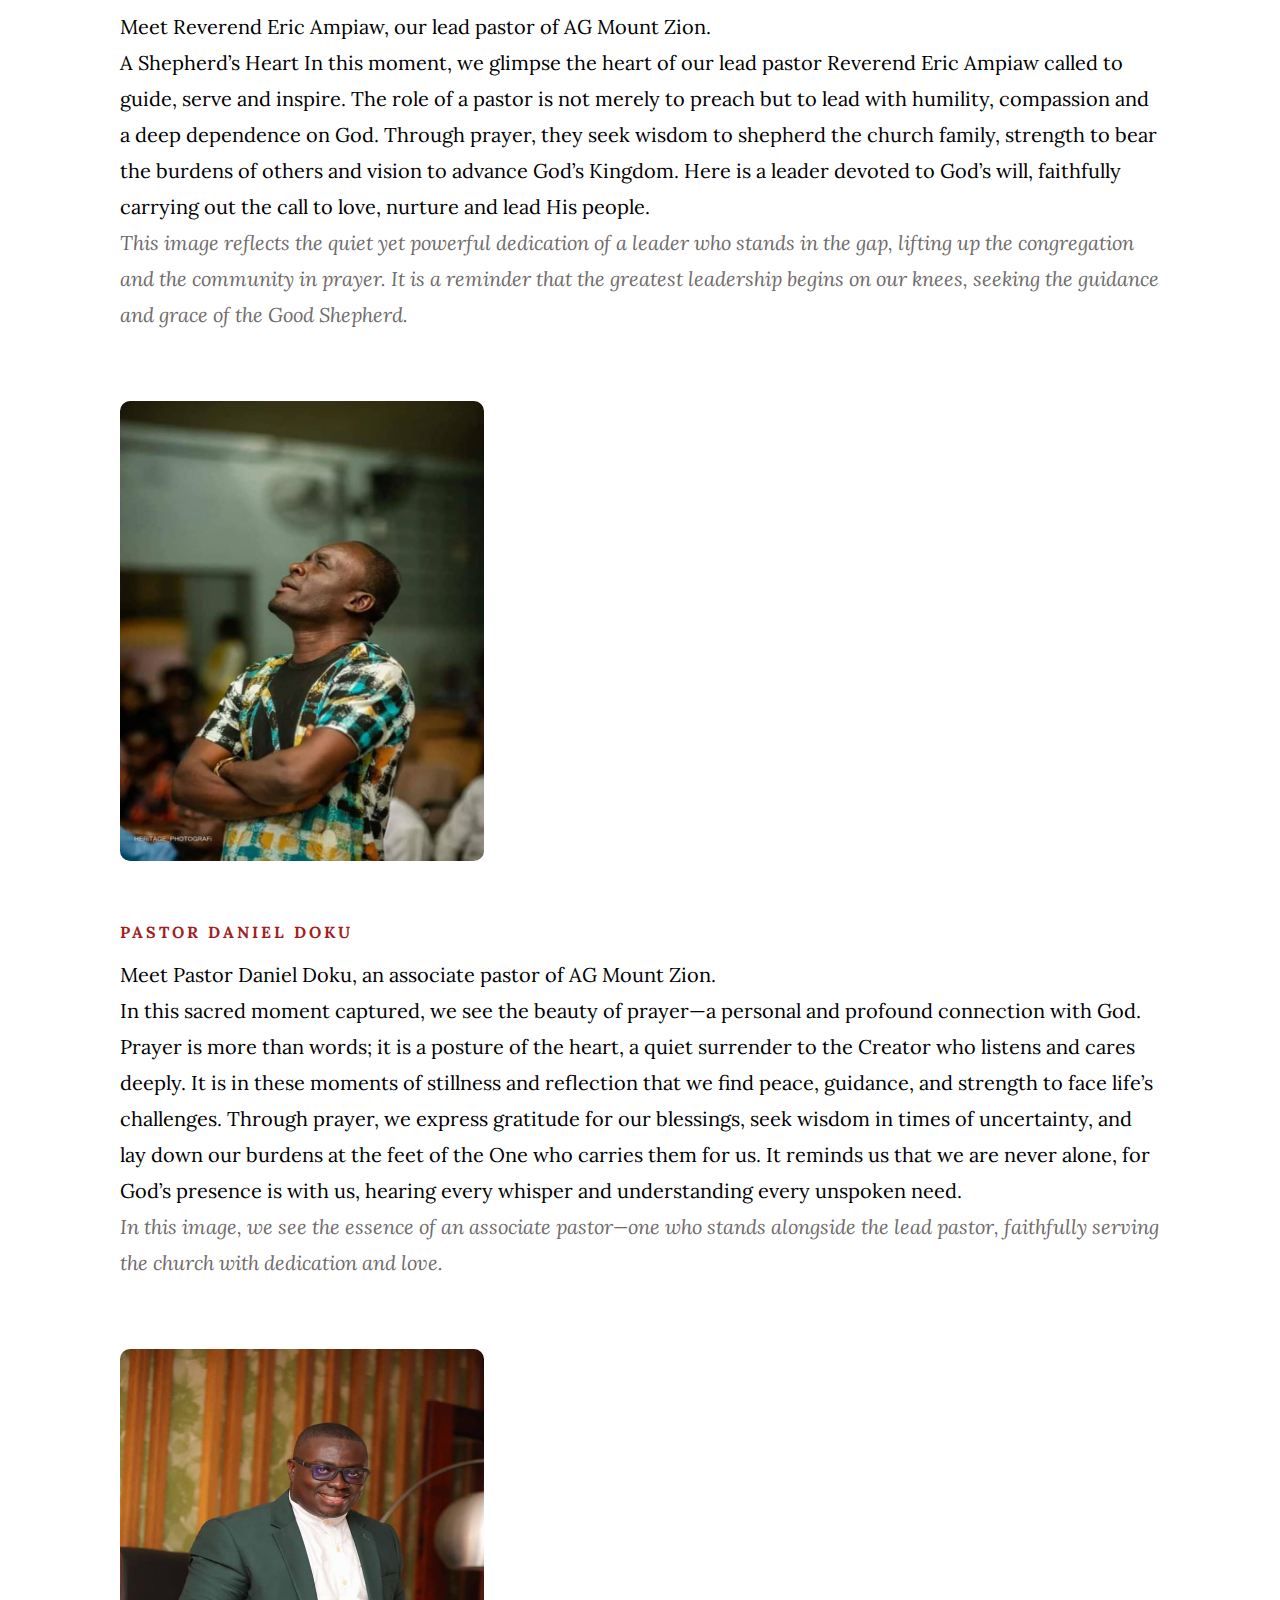
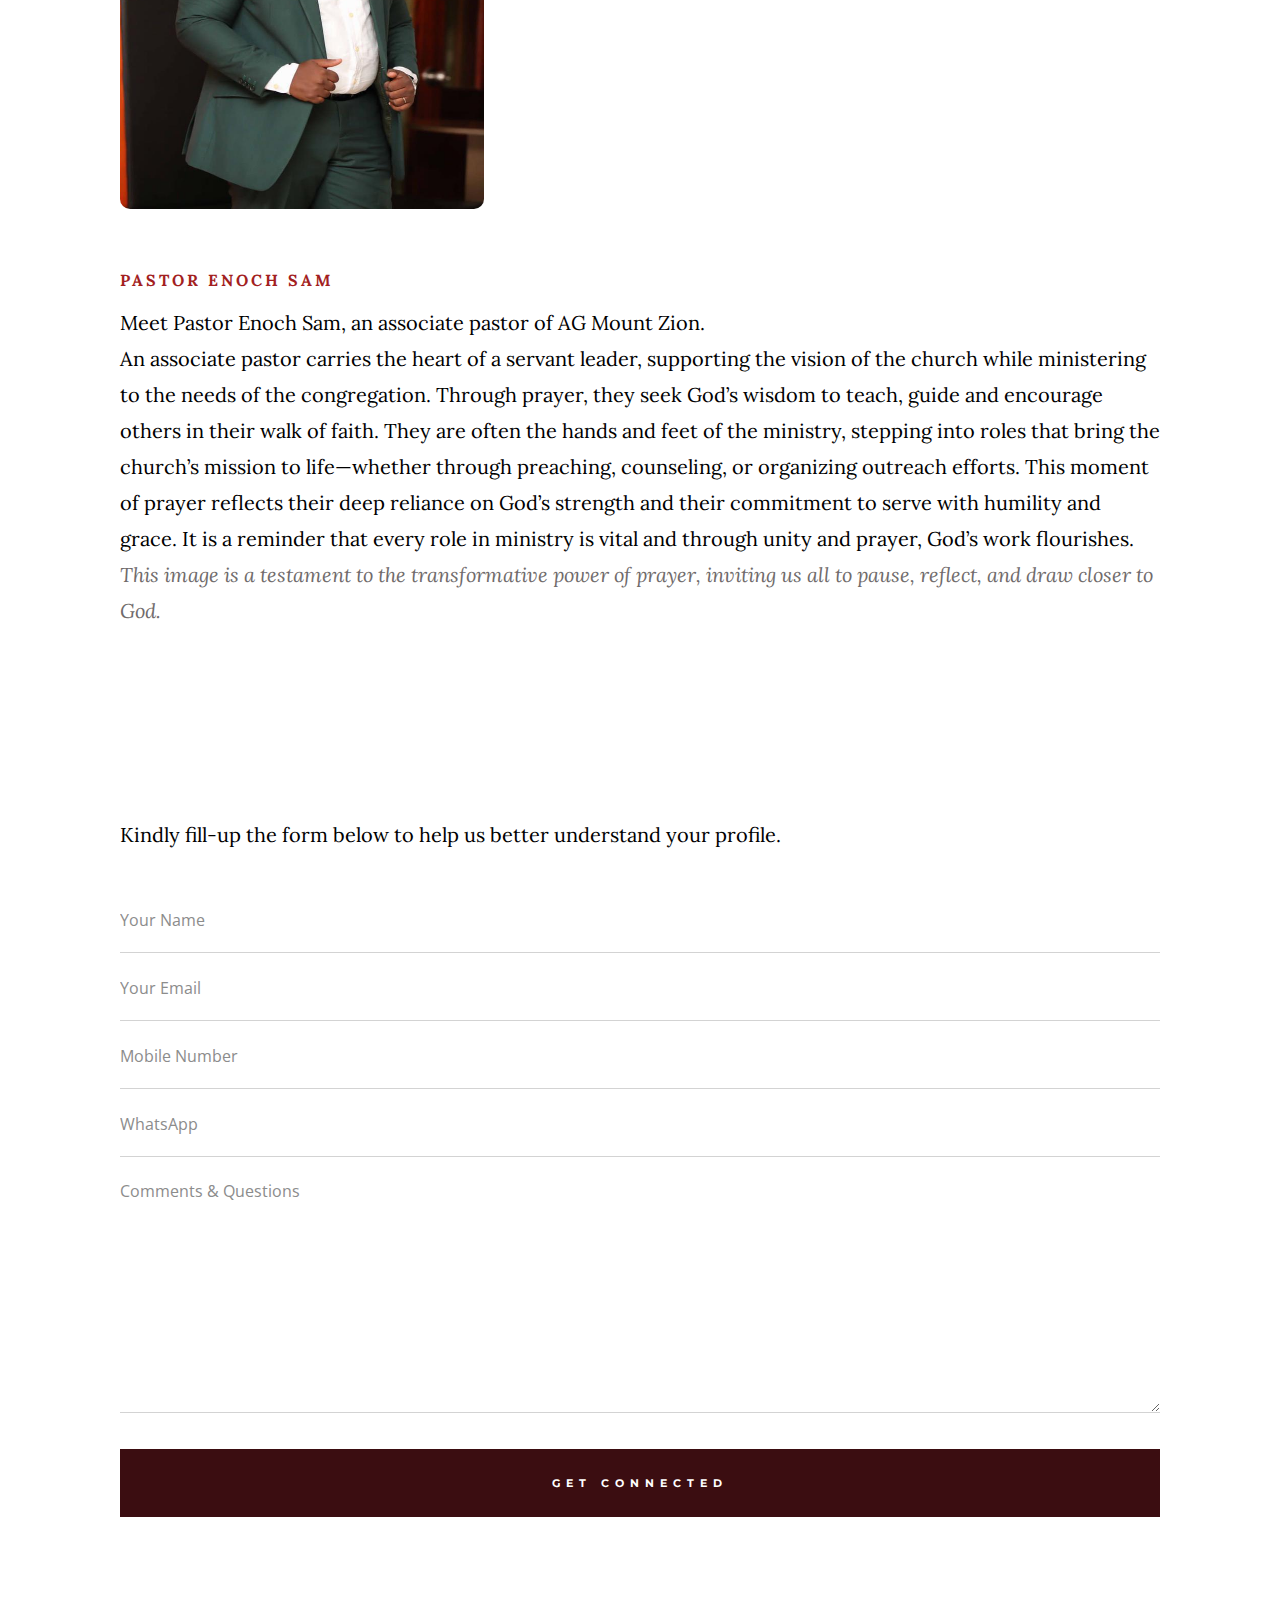
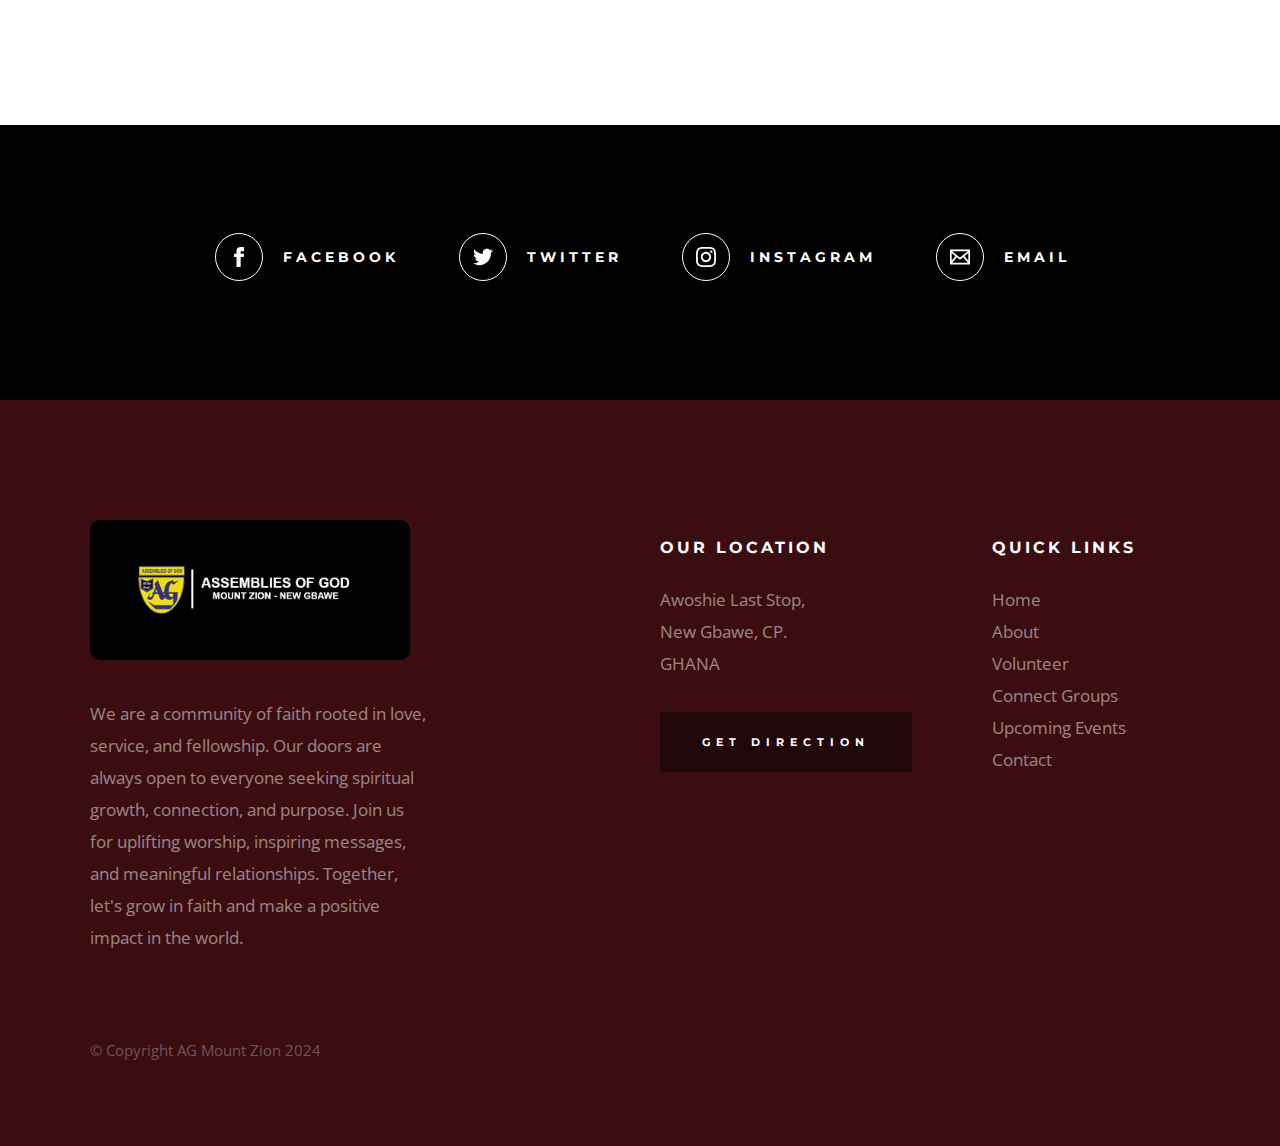
<file: connect-group.html>
<!DOCTYPE html>
<html class="no-js" lang="en">
<head>

    <!--- basic page needs
    ================================================== -->
    <meta charset="utf-8">
    <title>AG - Worship with us</title>
    <meta name="description" content="">
    <meta name="author" content="">

    <!-- mobile specific metas
    ================================================== -->
    <meta name="viewport" content="width=device-width, initial-scale=1">

    <!-- CSS
    ================================================== -->
    <link rel="stylesheet" href="css/base.css">
    <link rel="stylesheet" href="css/main.css">

    <!-- script
    ================================================== -->
    <script src="js/modernizr.js"></script>

    <!-- favicons
    ================================================== -->
    <link rel="apple-touch-icon" sizes="180x180" href="apple-touch-icon.png">
    <link rel="icon" type="image/png" sizes="32x32" href="favicon-32x32.png">
    <link rel="icon" type="image/png" sizes="16x16" href="favicon-16x16.png">
    <link rel="manifest" href="site.webmanifest">

</head>

<body id="top">

    <!-- preloader
    ================================================== -->
    <div id="preloader">
        <div id="loader" class="dots-jump">
            <div></div>
            <div></div>
            <div></div>
        </div>
    </div>


    <!-- header
    ================================================== -->
    <header class="s-header">

        <div class="header-logo">
            <a class="site-logo" href="index.html">
                <img src="images/asa.png" alt="Homepage">
            </a>
        </div>

        <nav class="header-nav-wrap">
            <ul class="header-nav">
                <li><a href="index.html" title="Home">Home</a></li>
                <li><a href="about.html" title="About">About</a></li>
                <li><a href="events.html" title="Services">Events</a></li>
                <li><a href="contact.html" title="Contact us">Contact</a></li>	
            </ul>
        </nav>

        <a class="header-menu-toggle" href="#0"><span>Menu</span></a>

    </header> <!-- end s-header -->


    <!-- page header
    ================================================== -->
    <section class="page-header page-header--connect">

        <div class="gradient-overlay"></div>
        <div class="row page-header__content">
            <div class="column">
                <h1>Worship With Us</h1>
            </div>
        </div>

    </section> <!-- end page-header -->


    <!-- page content
    ================================================== -->
    <section class="page-content">

        <div class="row">
            <div class="column">

                <p class="lead drop-cap">
                    Experience the presence of God in a vibrant and uplifting atmosphere at Assemblies of God Mount Zion.
                    Our worship services are a time to connect with God, celebrate His goodness and grow in faith together.

                    Whether through heartfelt music, inspiring messages or moments of prayer,
                    we invite you to join us as we honor God and deepen our relationship with Him.
                    Come as you are and be part of a community where worship brings us closer to His love and purpose.
                    <br>
                    You are welcome here—let’s worship together!
                </p>
                <br>

                <p><div class="revEric">
                    <img src="images/revEric.jpg" width="50%" height="30px">
                <style>
                    img{
                        width: 35%;
                        height: 460px;
                        border-radius: 10px;
                    }
                </style>
                </div>
                    <h6><b>Reverend Eric Ampiaw</b></h6>
                    Meet Reverend Eric Ampiaw, our lead pastor of AG Mount Zion.<br>
                    A Shepherd’s Heart 

                    In this moment, we glimpse the heart of our lead pastor Reverend Eric Ampiaw called to guide,
                    serve and inspire. The role of a pastor is not merely to preach but to lead with humility,
                    compassion and a deep dependence on God. Through prayer,
                    they seek wisdom to shepherd the church family, strength to bear the burdens of others
                     and vision to advance God’s Kingdom. 
                     Here is a leader devoted to God’s will, faithfully carrying out the call to love, nurture and lead His people.
                    <div class="textTT">
                    <i>This image reflects the quiet yet powerful dedication of a leader who stands in the gap, lifting up the congregation and the community in prayer.
                    It is a reminder that the greatest leadership begins on our knees,
                    seeking the guidance and grace of the Good Shepherd.</i>
                        <style>
                            .textTT{color: #706b6b;}
                        </style>
                        </div>
                  <br>


                    <p><div class="psDan">
                        <img src="images/psDan.jpeg" width="50%" height="30px">
                    <style>
                        img{
                            width: 35%;
                            height: 460px;
                            border-radius: 10px;
                            align-items: right;
                        }
                    </style>
                    </div>
                        <h6><b>Pastor Daniel Doku</b></h6>
                        Meet Pastor Daniel Doku, an associate pastor of AG Mount Zion.<br>
                        In this sacred moment captured, we see the beauty of prayer—a personal
                        and profound connection with God. Prayer is more than words; it is a posture of the heart,
                        a quiet surrender to the Creator who listens and cares deeply. It is in these moments of stillness
                        and reflection that we find peace, guidance, and strength to face life’s challenges.
    
                        Through prayer, we express gratitude for our blessings,
                        seek wisdom in times of uncertainty, and lay down our burdens at the feet of the One who carries them for us.
                        It reminds us that we are never alone, for God’s presence is with us, hearing every whisper and understanding every unspoken need.
                        <div class="textTT">
                        <i>In this image, we see the essence of an associate pastor—one who stands alongside the lead pastor,
                            faithfully serving the church with dedication and love.
                            </i></div>
                        <br>
                   
                </p>


                <p><div class="psSam">
                    <img src="images/psSam.jpg" width="50%" height="30px">
                <style>
                    img{
                        width: 35%;
                        height: 460px;
                        border-radius: 10px;
                        align-items: right;
                    }
                </style>
                </div>
                    <h6><b>Pastor Enoch Sam</b></h6>
                    Meet Pastor Enoch Sam, an associate pastor of AG Mount Zion.<br>
                    
                     An associate pastor carries the heart of a servant leader,
                    supporting the vision of the church while ministering to the needs of the congregation.  

                    Through prayer, they seek God’s wisdom to teach, guide 
                    and encourage others in their walk of faith. They are often the hands and feet of the ministry,
                    stepping into roles that bring the church’s mission to life—whether through preaching, counseling, or organizing outreach efforts.  

                    This moment of prayer reflects their deep reliance on God’s strength and their commitment to serve with humility and grace.
                    It is a reminder that every role in ministry is vital and through unity and prayer, God’s work flourishes.
                    <div class="textTT">
                    <i>
                        This image is a testament to the transformative power of prayer,
                    inviting us all to pause, reflect, and draw closer to God.</i></div>
                    <br>

                <br>

                <h2>Join us and let's worship the Lord together.</h2>
                
                <p>
                Kindly fill-up the form below to help us better understand your profile.
                </p>

                <form name="connectForm" id="connectForm" class="connectForm" method="post" action="" autocomplete="off">
                    <fieldset>

                        <div class="form-field">
                            <input name="cName" id="cName" class="h-full-width h-remove-bottom" placeholder="Your Name" value="" type="text">
                        </div>

                        <div class="form-field">
                            <input name="cEmail" id="cEmail" class="h-full-width h-remove-bottom" placeholder="Your Email" value="" type="text">
                        </div>

                        <div class="form-field">
                            <input name="cPhone" id="cPhone" class="h-full-width h-remove-bottom" placeholder="Mobile Number" value="" type="tel">
                        </div>

                        <div class="form-field">
                            <input name="cFacebook" id="cFacebook" class="h-full-width h-remove-bottom" placeholder="WhatsApp" value="" type="text">
                        </div>

                        <!-- <br>
                        <div class="form-field">
                            <label for="cGender">Gender :</label>
                            <div class="ss-custom-select">
                                <select class="h-full-width h-remove-bottom" name="cGender" id="cGender">
                                    <option value="Option 2">Male</option>
                                    <option value="Option 3">Female</option>
                                </select>
                            </div>
                        </div> -->

                        <div class="comments form-field">
                            <textarea name="cComments" id="cComments" class="h-full-width h-remove-bottom" placeholder="Comments & Questions"></textarea>
                        </div>

                        <br>

                        <input name="submit" id="submit" class="btn btn--primary btn--large h-full-width" value="Get Connected" type="submit">

                    </fieldset>
                </form> <!-- end connectForm -->

            </div>
        </div>

    </section> <!-- end page-content -->


    <!-- Social
    ================================================== -->
    <section class="s-social">
            
        <div class="row social-content">
            <div class="column">
                <ul class="social-list">
                    <li class="social-list__item">
                        <a href="#0" title="">
                            <span class="social-list__icon social-list__icon--facebook"></span>
                            <span class="social-list__text">Facebook</span>
                        </a>
                    </li>
                    <li class="social-list__item">
                        <a href="#0" title="">
                            <span class="social-list__icon social-list__icon--twitter"></span>
                            <span class="social-list__text">Twitter</span>
                        </a>
                    </li>
                    <li class="social-list__item">
                        <a href="#0" title="">
                            <span class="social-list__icon social-list__icon--instagram"></span>
                            <span class="social-list__text">Instagram</span>
                        </a>
                    </li>
                    <li class="social-list__item">
                        <a href="mailto:princeantwiwiafe95.com" title="">
                            <span class="social-list__icon social-list__icon--email"></span>
                            <span class="social-list__text">Email</span>
                        </a>
                    </li>
                </ul>
            </div>
        </div> <!-- end social-content -->

    </section> <!-- end s-social -->


    <!-- footer
    ================================================== -->
    <footer class="s-footer">

        <div class="row footer-top">
            <div class="column large-4 medium-5 tab-full">
                <div class="footer-logo">
                    <a class="site-footer-logo" href="index.html">
                        <img src="images/logo.jpeg" alt="Homepage">
                    </a>
                </div>  <!-- footer-logo -->
                <p>
                    We are a community of faith rooted in love,
                    service, and fellowship. Our doors are always
                    open to everyone seeking spiritual growth, connection, and purpose.
                    Join us for uplifting worship, inspiring messages, and meaningful relationships.
                    Together, let's grow in faith and make a positive impact in the world.
                </p>
            </div>
            <div class="column large-half tab-full">
                <div class="row">
                    <div class="column large-7 medium-full">
                        <h4 class="h6">Our Location</h4>
                        <p>
                        Awoshie Last Stop,<br>
                        New Gbawe, CP. <br>
                        GHANA
                        </p>
        
                        <p>
                        <a href="https://www.google.com/maps/place/Assemblies+of+God+Mount+Zion+Awoshie+Last+stop/@5.5862277,-0.2946031,895m/data=!3m2!1e3!4b1!4m6!3m5!1s0xfdf996c21ae88a3:0x526e0ff6a6af743d!8m2!3d5.5862277!4d-0.2920228!16s%2Fg%2F11kpmc80h0?entry=ttu&g_ep=EgoyMDI0MTIxMS4wIKXMDSoASAFQAw%3D%3D" target="_blank" class="btn btn--footer">Get Direction</a>
                        </p>
                    </div>
                    <div class="column large-5 medium-full">
                        <h4 class="h6">Quick Links</h4>
                        <ul class="footer-list">
                            <li><a href="index.html">Home</a></li>
                            <li><a href="about.html">About</a></li>
                            <li><a href="volunteer.html">Volunteer</a></li>
                            <li><a href="connect-group.html">Connect Groups</a></li>
                            <li><a href="events.html">Upcoming Events</a></li>
                            <li><a href="contact.html">Contact</a></li>
                        </ul>
                    </div>
                </div>
            </div>
        </div> <!-- end footer-top -->

        <div class="row footer-bottom">
            <div class="column ss-copyright">
                <span>© Copyright AG Mount Zion 2024</span> 
                
            </div>
        </div> <!-- footer-bottom -->

        <div class="ss-go-top">
            <a class="smoothscroll" title="Back to Top" href="#top">
                <svg xmlns="http://www.w3.org/2000/svg" width="24" height="24" viewBox="0 0 24 24"><path d="M12 0l8 9h-6v15h-4v-15h-6z"/></svg>
            </a>
        </div> <!-- ss-go-top -->

    </footer> <!-- end s-footer -->


    <!-- Java Script
    ================================================== -->
    <script src="js/jquery-3.2.1.min.js"></script>
    <script src="js/plugins.js"></script>
    <script src="js/main.js"></script>

</body>
</file>
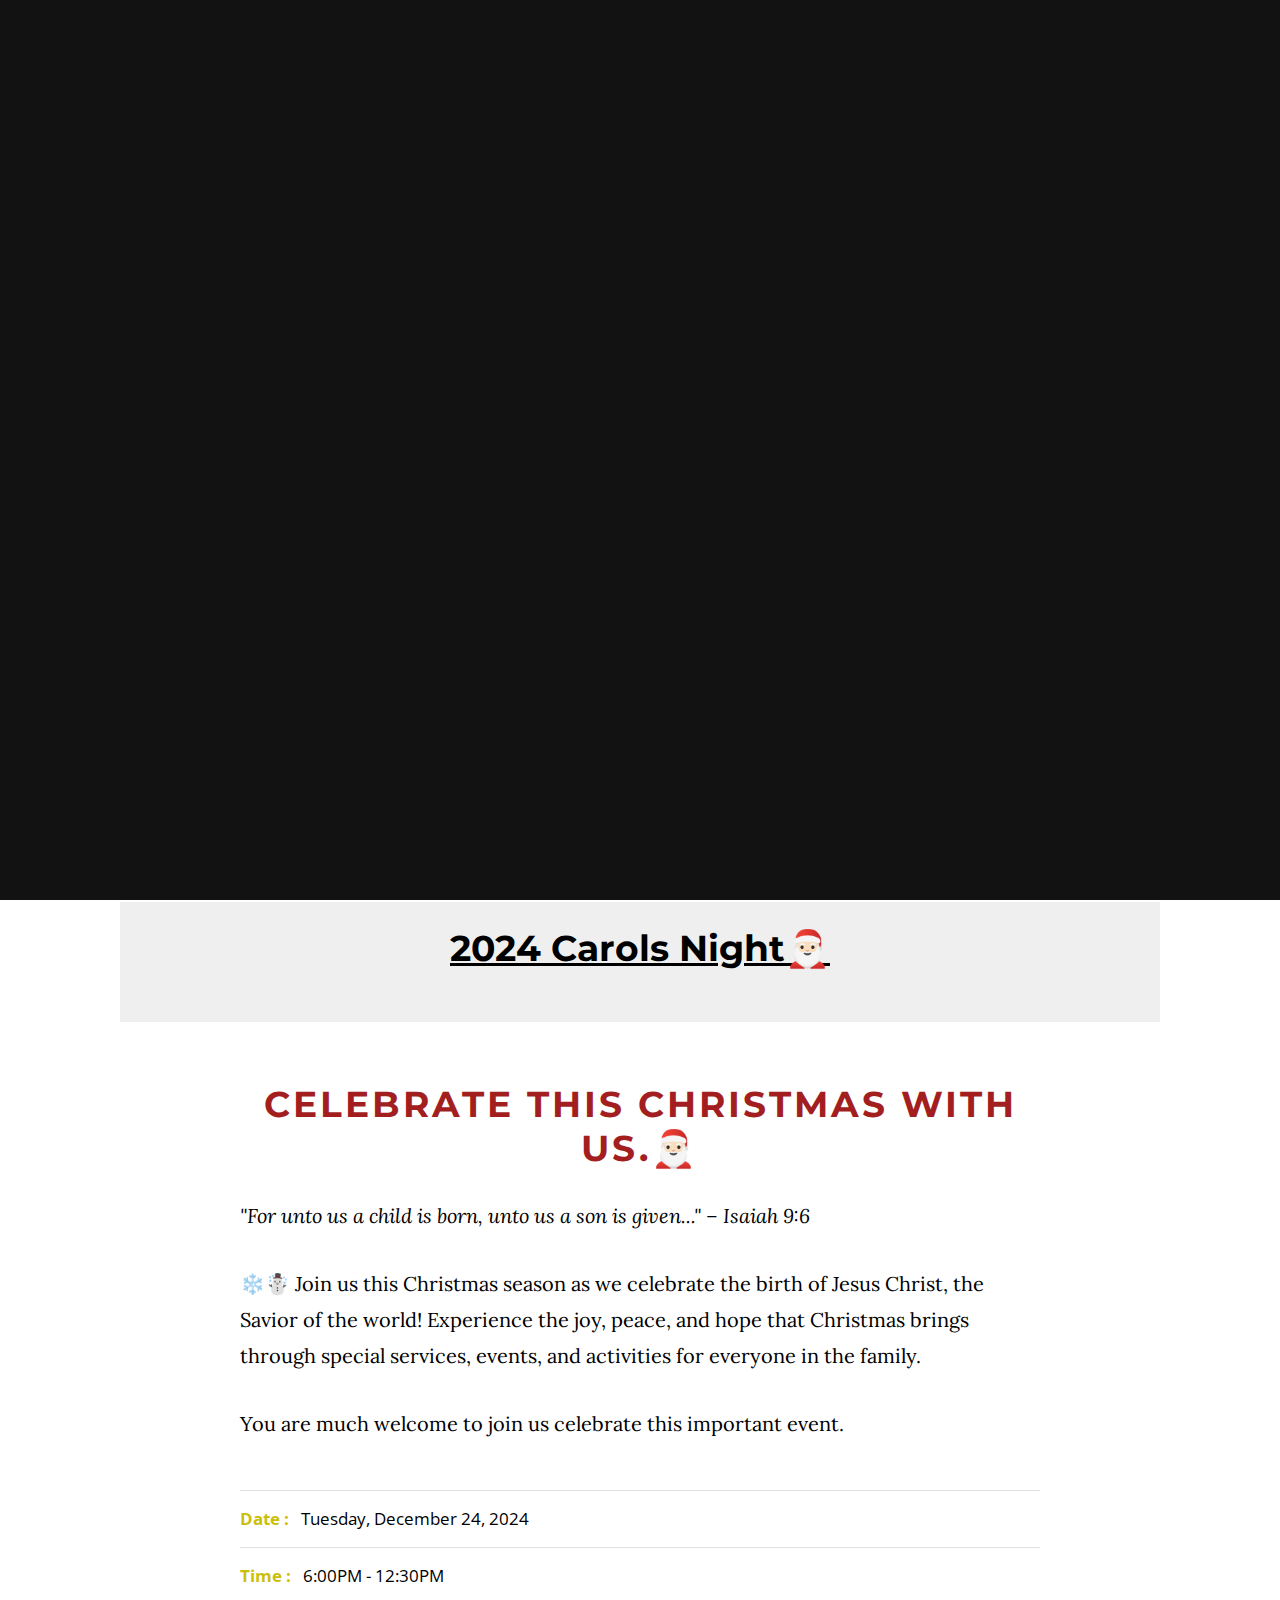
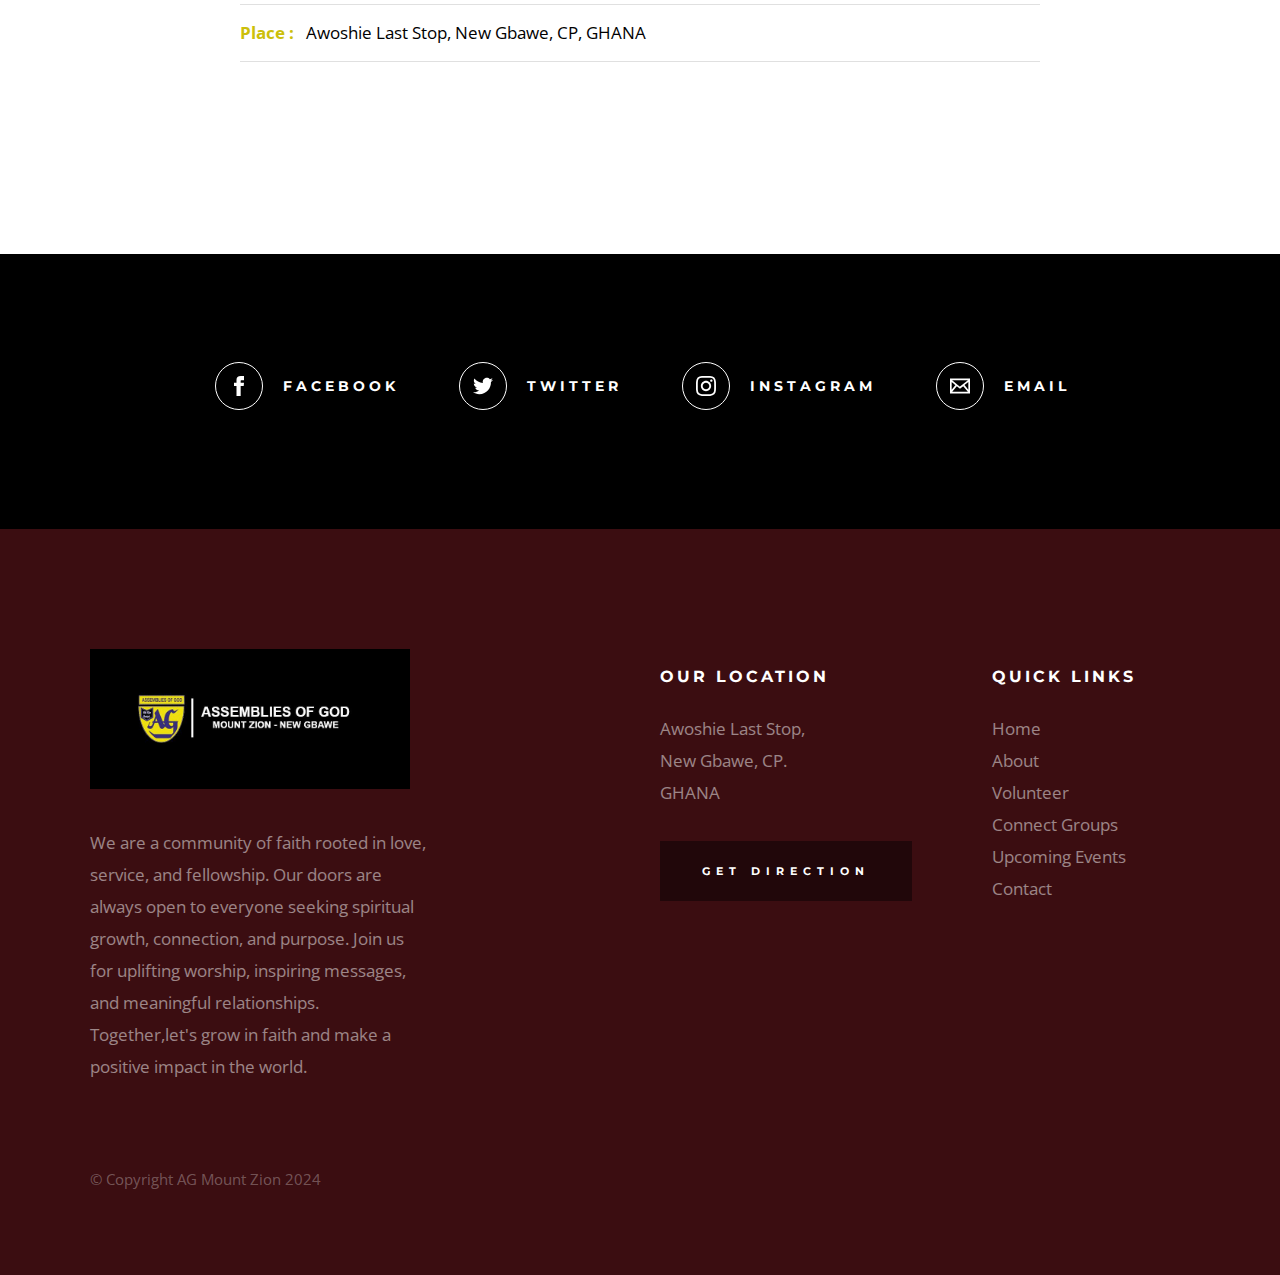
<file: events-single.html>
<!DOCTYPE html>
<html class="no-js" lang="en">
<head>

    <!--- basic page needs
    ================================================== -->
    <meta charset="utf-8">
    <title>Hesed - Events Single</title>
    <meta name="description" content="">
    <meta name="author" content="">

    <!-- mobile specific metas
    ================================================== -->
    <meta name="viewport" content="width=device-width, initial-scale=1">

    <!-- CSS
    ================================================== -->
    <link rel="stylesheet" href="css/base.css">
    <link rel="stylesheet" href="css/main.css">

    <!-- script
    ================================================== -->
    <script src="js/modernizr.js"></script>

    <!-- favicons
    ================================================== -->
    <link rel="apple-touch-icon" sizes="180x180" href="apple-touch-icon.png">
    <link rel="icon" type="image/png" sizes="32x32" href="favicon-32x32.png">
    <link rel="icon" type="image/png" sizes="16x16" href="favicon-16x16.png">
    <link rel="manifest" href="site.webmanifest">

</head>

<body id="top">

    <!-- preloader
    ================================================== -->
    <div id="preloader">
        <div id="loader" class="dots-jump">
            <div></div>
            <div></div>
            <div></div>
        </div>
    </div>


    <!-- header
    ================================================== -->
    <header class="s-header">

        <div class="header-logo">
            <a class="site-logo" href="index.html">
                <img src="images/asa.png" alt="Homepage">
            </a>
        </div>

        <nav class="header-nav-wrap">
            <ul class="header-nav">
                <li><a href="index.html" title="Home">Home</a></li>
                <li><a href="about.html" title="About">About</a></li>
                <li class="current"><a href="events.html" title="Services">Events</a></li>
                <li><a href="contact.html" title="Contact us">Contact</a></li>	
            </ul>
        </nav>

        <a class="header-menu-toggle" href="#0"><span>Menu</span></a>

    </header> <!-- end s-header -->


    <!-- page header
    ================================================== -->
    <section class="page-header page-header--events">

        <div class="gradient-overlay"></div>
        <div class="row page-header__content">
            <div class="column">
                <h1>Upcoming Events</h1>
            </div>
        </div>

    </section> <!-- end page-header -->


    <!-- page content
    ================================================== -->
    <section class="page-content">

        <div class="row">
            <div class="column">
               <marquee> <img src="images/thumbs/events/carols2.jpg" > <img src="images/thumbs/events/cls.jpg" ></marquee>
                <div class="media-wrap event-thumb">
                        <u><center><h3 class="display-1">2024 Carols Night🎅🏻</h3></center></u>
                </div> <!-- end media-wrap -->

                <div class="event-content">

                    <div class="event-title">
                        <h6 class="display-1">Celebrate this Christmas with Us.🎅🏻</h3>
                    </div>
                    <p>
                        
    
                        <i>"For unto us a child is born,
                        unto us a son is given..." – Isaiah 9:6</i><p>
                        ❄️☃️
                        Join us this Christmas season as we celebrate the birth of Jesus Christ,
                        the Savior of the world! Experience the joy, peace, and hope that Christmas brings
                        through special services, events, and activities for everyone in the family.
                    </p>

                    <p>
                    You are much welcome to join us celebrate this important event.
                    </p>

                    <ul class="event-meta">
                        <li><strong>Date</strong>Tuesday, December 24, 2024</li>
                        <li><strong>Time</strong>6:00PM - 12:30PM</li>
                        <li><strong>Place</strong>Awoshie Last Stop, New Gbawe, CP, GHANA</li>
                    </ul>

                </div> <!-- end event-content -->


            </div>
        </div>

    </section> <!-- end page content -->


    <!-- Social
    ================================================== -->
    <section class="s-social">
            
        <div class="row social-content">
            <div class="column">
                <ul class="social-list">
                    <li class="social-list__item">
                        <a href="#0" title="">
                            <span class="social-list__icon social-list__icon--facebook"></span>
                            <span class="social-list__text">Facebook</span>
                        </a>
                    </li>
                    <li class="social-list__item">
                        <a href="#0" title="">
                            <span class="social-list__icon social-list__icon--twitter"></span>
                            <span class="social-list__text">Twitter</span>
                        </a>
                    </li>
                    <li class="social-list__item">
                        <a href="#0" title="">
                            <span class="social-list__icon social-list__icon--instagram"></span>
                            <span class="social-list__text">Instagram</span>
                        </a>
                    </li>
                    <li class="social-list__item">
                        <a href="#0" title="">
                            <span class="social-list__icon social-list__icon--email"></span>
                            <span class="social-list__text">Email</span>
                        </a>
                    </li>
                </ul>
            </div>
        </div> <!-- end social-content -->

    </section> <!-- end s-social -->


    <!-- footer
    ================================================== -->
    <footer class="s-footer">

        <div class="row footer-top">
            <div class="column large-4 medium-5 tab-full">
                <div class="footer-logo">
                    <a class="site-footer-logo" href="index.html">
                        <img src="images/logo.jpeg" alt="Homepage">
                    </a>
                </div>  <!-- footer-logo -->
                <p>
                    We are a community of faith rooted in love, service,
                    and fellowship. Our doors are always open to everyone seeking
                    spiritual growth, connection, and purpose. Join us for
                    uplifting worship, inspiring messages, and meaningful relationships.
                    Together,let's grow in faith and make a positive impact in the world. </p>
            </div>
            <div class="column large-half tab-full">
                <div class="row">
                    <div class="column large-7 medium-full">
                        <h4 class="h6">Our Location</h4>
                        <p>
                            Awoshie Last Stop,<br>
                            New Gbawe, CP. <br>
                            GHANA
                        </p>
        
                        <p>
                        <a href="https://www.google.com/maps/place/Assemblies+of+God+Mount+Zion+Awoshie+Last+stop/@5.5862277,-0.2946031,895m/data=!3m2!1e3!4b1!4m6!3m5!1s0xfdf996c21ae88a3:0x526e0ff6a6af743d!8m2!3d5.5862277!4d-0.2920228!16s%2Fg%2F11kpmc80h0?entry=ttu&g_ep=EgoyMDI0MTIxMS4wIKXMDSoASAFQAw%3D%3D" target="_blank" class="btn btn--footer">Get Direction</a>
                        </p>
                    </div>
                    <div class="column large-5 medium-full">
                        <h4 class="h6">Quick Links</h4>
                        <ul class="footer-list">
                            <li><a href="index.html">Home</a></li>
                            <li><a href="about.html">About</a></li>
                            <li><a href="volunteer.html">Volunteer</a></li>
                            <li><a href="connect-group.html">Connect Groups</a></li>
                            <li><a href="events.html">Upcoming Events</a></li>
                            <li><a href="contact.html">Contact</a></li>
                        </ul>
                    </div>
                </div>
            </div>
        </div> <!-- end footer-top -->

        <div class="row footer-bottom">
            <div class="column ss-copyright">
                <span>© Copyright AG Mount Zion 2024</span> 
                
            </div>
        </div> <!-- footer-bottom -->

        <div class="ss-go-top">
            <a class="smoothscroll" title="Back to Top" href="#top">
                <svg xmlns="http://www.w3.org/2000/svg" width="24" height="24" viewBox="0 0 24 24"><path d="M12 0l8 9h-6v15h-4v-15h-6z"/></svg>
            </a>
        </div> <!-- ss-go-top -->

    </footer> <!-- end s-footer -->


    <!-- Java Script
    ================================================== -->
    <script src="js/jquery-3.2.1.min.js"></script>
    <script src="js/plugins.js"></script>
    <script src="js/main.js"></script>

</body>
</file>
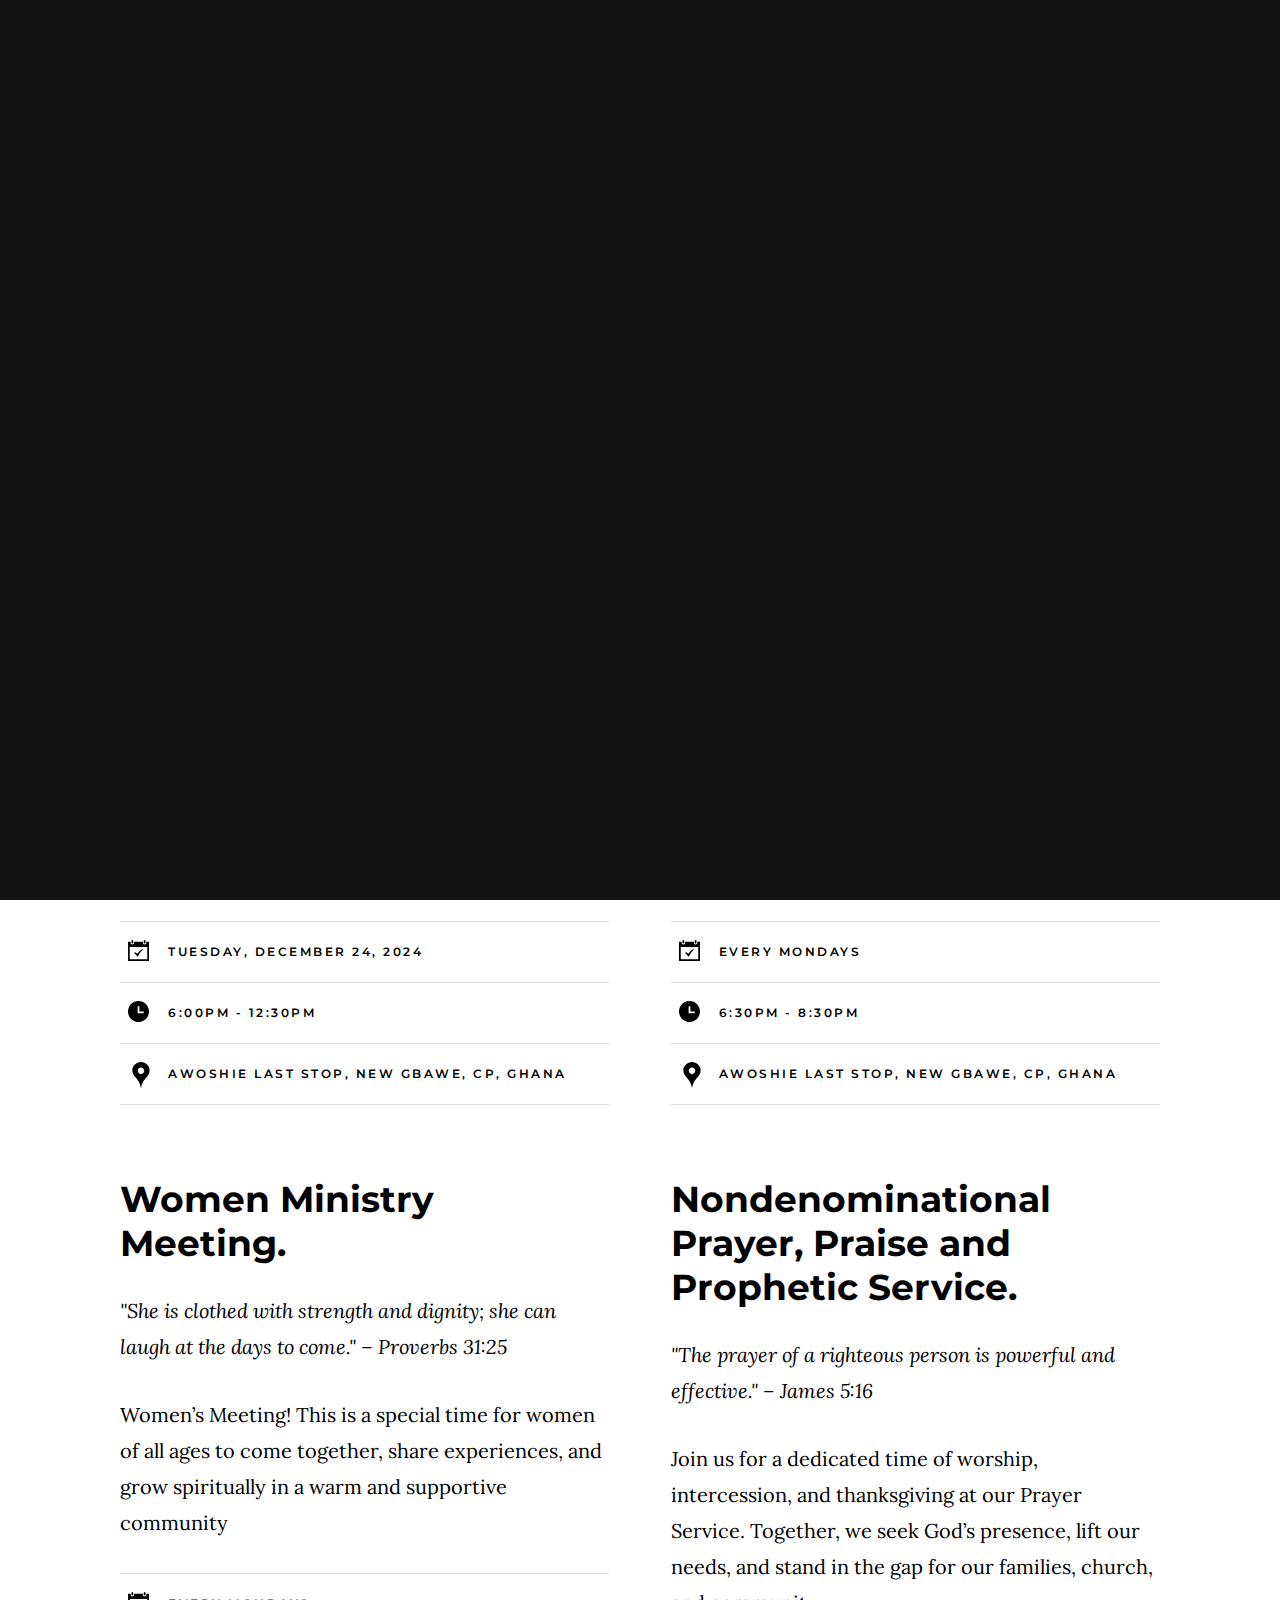
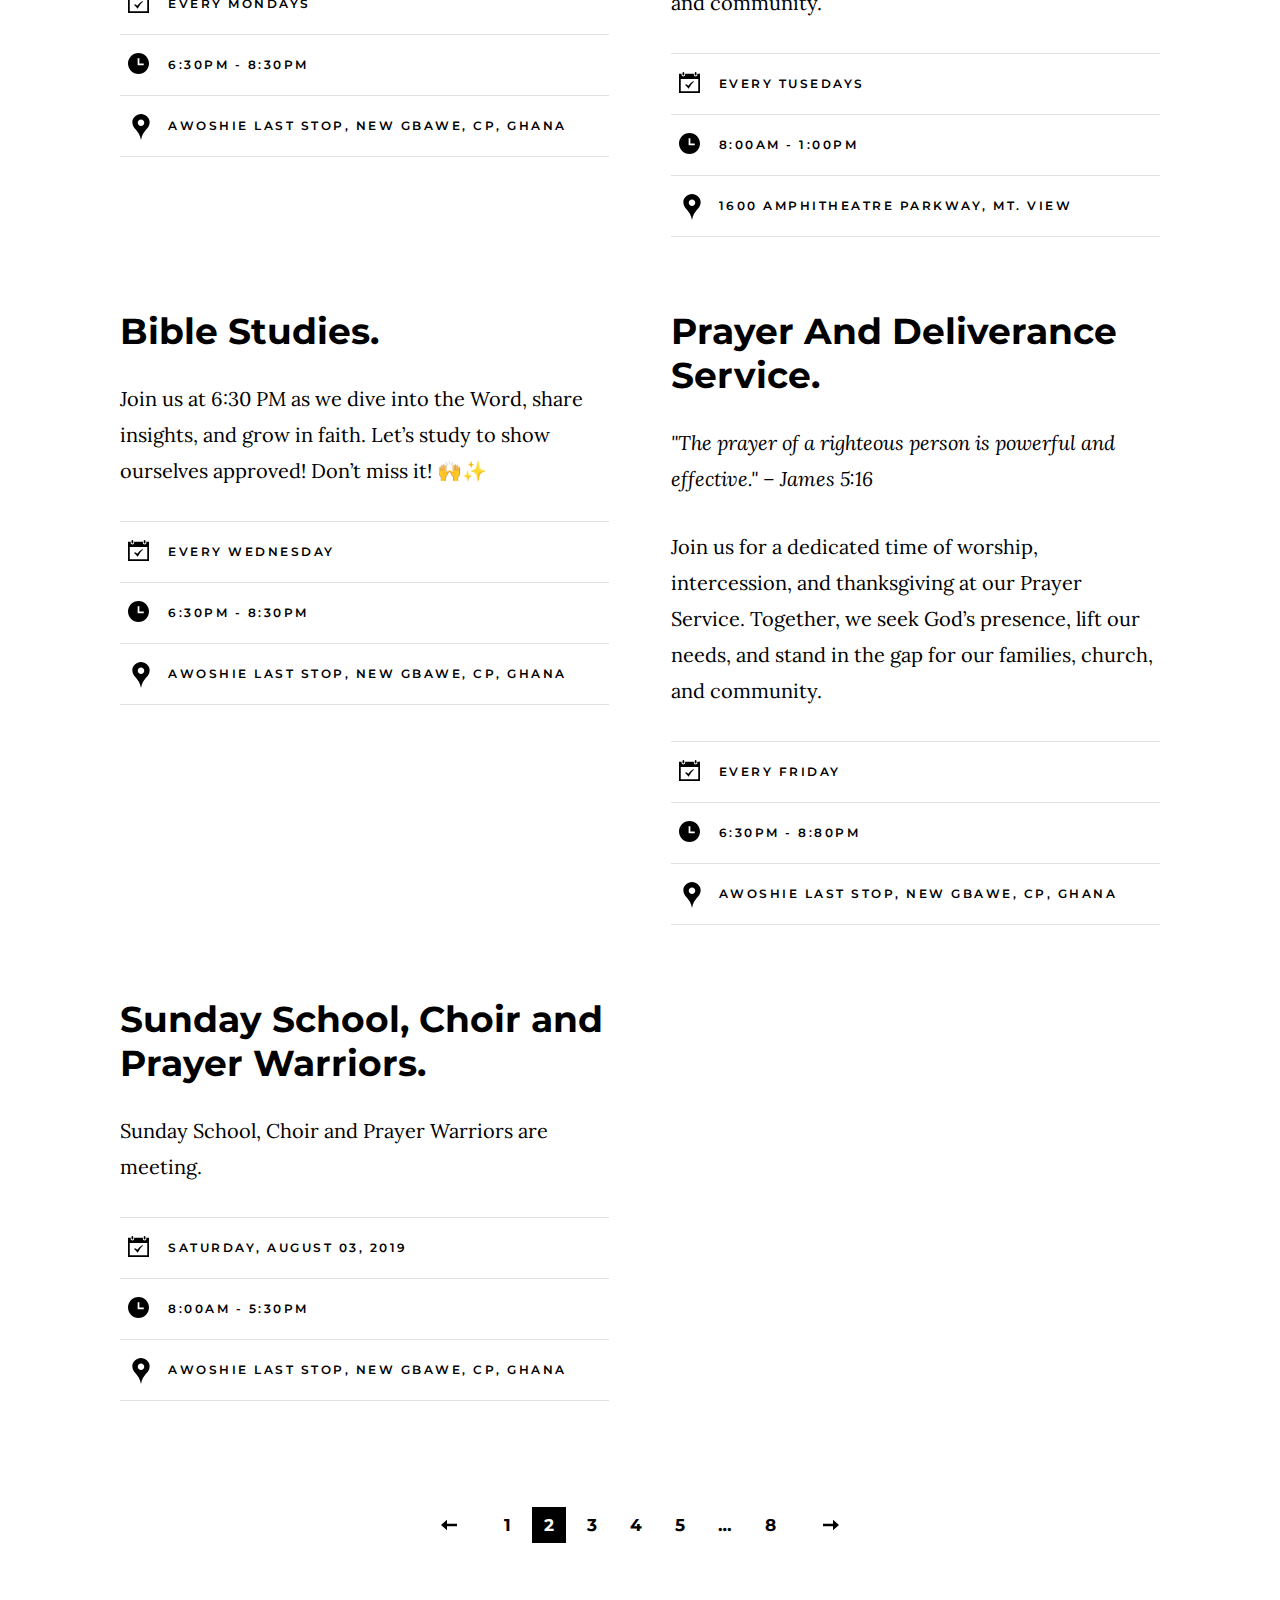
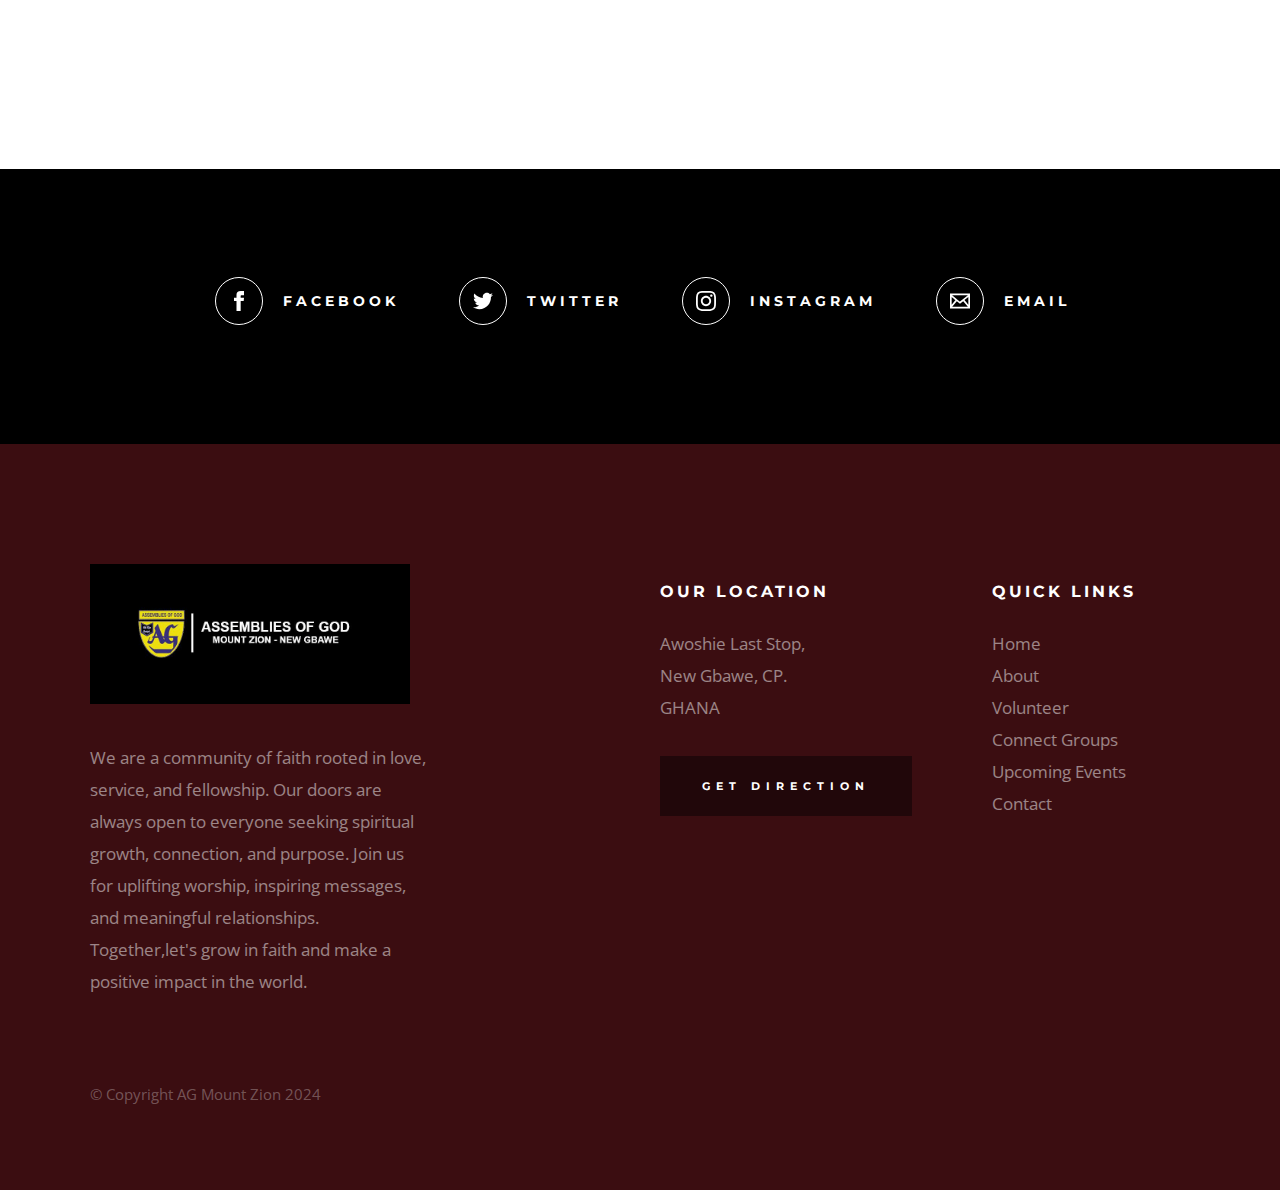
<file: events.html>
<!DOCTYPE html>
<html class="no-js" lang="en">
<head>

    <!--- basic page needs
    ================================================== -->
    <meta charset="utf-8">
    <title>Hesed - Events</title>
    <meta name="description" content="">
    <meta name="author" content="">

    <!-- mobile specific metas
    ================================================== -->
    <meta name="viewport" content="width=device-width, initial-scale=1">

    <!-- CSS
    ================================================== -->
    <link rel="stylesheet" href="css/base.css">
    <link rel="stylesheet" href="css/main.css">

    <!-- script
    ================================================== -->
    <script src="js/modernizr.js"></script>

    <!-- favicons
    ================================================== -->
    <link rel="apple-touch-icon" sizes="180x180" href="apple-touch-icon.png">
    <link rel="icon" type="image/png" sizes="32x32" href="favicon-32x32.png">
    <link rel="icon" type="image/png" sizes="16x16" href="favicon-16x16.png">
    <link rel="manifest" href="site.webmanifest">

</head>

<body id="top">

    <!-- preloader
    ================================================== -->
    <div id="preloader">
        <div id="loader" class="dots-jump">
            <div></div>
            <div></div>
            <div></div>
        </div>
    </div>


    <!-- header
    ================================================== -->
    <header class="s-header">

        <div class="header-logo">
            <a class="site-logo" href="index.html">
                <img src="images/asa.png" alt="Homepage">
            </a>
        </div>

        <nav class="header-nav-wrap">
            <ul class="header-nav">
                <li><a href="index.html" title="Home">Home</a></li>
                <li><a href="about.html" title="About">About</a></li>
                <li class="current"><a href="events.html" title="Services">Events</a></li>
                <li><a href="contact.html" title="Contact us">Contact</a></li>	
            </ul>
        </nav>

        <a class="header-menu-toggle" href="#0"><span>Menu</span></a>

    </header> <!-- end s-header -->


    <!-- page header
    ================================================== -->
    <section class="page-header page-header--events">

        <div class="gradient-overlay"></div>
        <div class="row page-header__content">
            <div class="column">
                <h1>Upcoming Events</h1>
            </div>
        </div>

    </section> <!-- end page-header -->


    <!-- page content
    ================================================== -->
    <section class="page-content">

        <div class="row wide block-large-1-2 block-900-full events-list">
            <div class="column events-list__item">
                <h3 class="display-1 events-list__item-title">
                    <a href="events-single.html" title="">2024 Carols Night🎅🏻.</a>
                </h3>
                <p>
                    Celebrate Christmas with Us

                    <i>"For unto us a child is born,
                    unto us a son is given..." – Isaiah 9:6</i><p>
                    ❄️☃️
                    Join us this Christmas season as we celebrate the birth of Jesus Christ,
                    the Savior of the world! Experience the joy, peace, and hope that Christmas brings
                    through special services, events, and activities for everyone in the family.
                </p>
                <ul class="events-list__meta">
                    <li class="events-list__meta-date">Tuesday, December 24, 2024</li>
                    <li class="events-list__meta-time">6:00PM - 12:30PM</li>
                    <li class="events-list__meta-location">Awoshie Last Stop, New Gbawe, CP, GHANA</li>
                </ul>
            </div>
            <div class="column events-list__item">
                <h3 class="display-1 events-list__item-title">
                    <a href="events-single.html" title="">Youth Meeting.</a>
                </h3>
                <p>
                   <i> "Let no one despise your youth, but set an example for the believers in speech, 
                    in conduct, in love, in faith, and in purity." – 1 Timothy 4:12</i>
                    <p>
                    Join us for a dynamic and spirit-filled Youth Meeting,
                    where young people gather to grow in faith, build meaningful friendships,
                    and discover their God-given purpose.
                </p>
                <ul class="events-list__meta">
                    <li class="events-list__meta-date">Every Mondays</li>
                    <li class="events-list__meta-time">6:30PM - 8:30PM</li>
                    <li class="events-list__meta-location">Awoshie Last Stop, New Gbawe, CP, GHANA</li>
                </ul>
            </div>
            <div class="column events-list__item">
                <h3 class="display-1 events-list__item-title">
                    <a href="events-single.html" title="">Women Ministry Meeting.</a>
                </h3>
                <p>
                    <i>"She is clothed with strength and dignity;
                    she can laugh at the days to come." – Proverbs 31:25</i>
                </p>
                <p>Women’s Meeting!
                    This is a special time for women of all ages to come together, share experiences,
                    and grow spiritually in a warm and supportive community</p>
                <ul class="events-list__meta">
                    <li class="events-list__meta-date">Every Mondays</li>
                    <li class="events-list__meta-time">6:30PM - 8:30PM</li>
                    <li class="events-list__meta-location">Awoshie Last Stop, New Gbawe, CP, GHANA</li>
                </ul>
            </div>
            <div class="column events-list__item">
                <h3 class="display-1 events-list__item-title">
                    <a href="events-single.html" title="">Nondenominational Prayer, Praise and Prophetic Service.</a>
                </h3>
                <p>
                    <i>"The prayer of a righteous person is powerful and effective." – James 5:16</i>
                    <p>
                    Join us for a dedicated time of worship,
                    intercession, and thanksgiving at our Prayer Service.
                    Together, we seek God’s presence, lift our needs,
                    and stand in the gap for our families, church, and community.
                </p>
                <ul class="events-list__meta">
                    <li class="events-list__meta-date">Every Tusedays</li>
                    <li class="events-list__meta-time">8:00AM - 1:00PM</li>
                    <li class="events-list__meta-location">1600 Amphitheatre Parkway, Mt. View</li>
                </ul>
            </div>
            <div class="column events-list__item">
                <h3 class="display-1 events-list__item-title">
                    <a href="events-single.html" title="">Bible Studies.</a>
                </h3>
                <p>
                    Join us at 6:30 PM as we dive into the Word, share insights,
                    and grow in faith. Let’s study to show ourselves approved!
                    Don’t miss it! 🙌✨
                </p>
                <ul class="events-list__meta">
                    <li class="events-list__meta-date">Every Wednesday</li>
                    <li class="events-list__meta-time">6:30PM - 8:30PM</li>
                    <li class="events-list__meta-location"> Awoshie Last Stop, New Gbawe, CP, GHANA</li>
                </ul>
            </div>
            <div class="column events-list__item">
                <h3 class="display-1 events-list__item-title">
                    <a href="events-single.html" title="">Prayer And Deliverance Service.</a>
                </h3>
                <p>
                    <i>"The prayer of a righteous person is powerful and effective." – James 5:16</i>
                    <p>
                    Join us for a dedicated time of worship, intercession, 
                    and thanksgiving at our Prayer Service.
                    Together, we seek God’s presence, lift our needs, and stand in the gap for our families, church, and community.
                </p>
                <ul class="events-list__meta">
                    <li class="events-list__meta-date">Every Friday</li>
                    <li class="events-list__meta-time">6:30PM - 8:80PM</li>
                    <li class="events-list__meta-location">Awoshie Last Stop, New Gbawe, CP, GHANA</li>
                </ul>
            </div>
            <div class="column events-list__item">
                <h3 class="display-1 events-list__item-title">
                    <a href="events-single.html" title="">Sunday School, Choir and Prayer Warriors.</a>
                </h3>
                <p>
                    Sunday School, Choir and Prayer Warriors are meeting.
                </p>
                <ul class="events-list__meta">
                    <li class="events-list__meta-date">Saturday, August 03, 2019</li>
                    <li class="events-list__meta-time">8:00AM - 5:30PM</li>
                    <li class="events-list__meta-location">Awoshie Last Stop, New Gbawe, CP, GHANA</li>
                </ul>
            </div>
        </div> <!-- end events-list -->

        <div class="row">
            <div class="column large-full">
                <nav class="pgn">
                    <ul>
                        <li><a class="pgn__prev" href="#0">Prev</a></li>
                        <li><a class="pgn__num" href="#0">1</a></li>
                        <li><span class="pgn__num current">2</span></li>
                        <li><a class="pgn__num" href="#0">3</a></li>
                        <li><a class="pgn__num" href="#0">4</a></li>
                        <li><a class="pgn__num" href="#0">5</a></li>
                        <li><span class="pgn__num dots">…</span></li>
                        <li><a class="pgn__num" href="#0">8</a></li>
                        <li><a class="pgn__next" href="#0">Next</a></li>
                    </ul>
                </nav> <!-- end pgn -->
            </div>
        </div>

    </section> <!-- end page content -->


    <!-- Social
    ================================================== -->
    <section class="s-social">
            
        <div class="row social-content">
            <div class="column">
                <ul class="social-list">
                    <li class="social-list__item">
                        <a href="#0" title="">
                            <span class="social-list__icon social-list__icon--facebook"></span>
                            <span class="social-list__text">Facebook</span>
                        </a>
                    </li>
                    <li class="social-list__item">
                        <a href="#0" title="">
                            <span class="social-list__icon social-list__icon--twitter"></span>
                            <span class="social-list__text">Twitter</span>
                        </a>
                    </li>
                    <li class="social-list__item">
                        <a href="#0" title="">
                            <span class="social-list__icon social-list__icon--instagram"></span>
                            <span class="social-list__text">Instagram</span>
                        </a>
                    </li>
                    <li class="social-list__item">
                        <a href="mailto:princeantwiwiafe95.com" title="">
                            <span class="social-list__icon social-list__icon--email"></span>
                            <span class="social-list__text">Email</span>
                        </a>
                    </li>
                </ul>
            </div>
        </div> <!-- end social-content -->

    </section> <!-- end s-social -->


    <!-- footer
    ================================================== -->
    <footer class="s-footer">

        <div class="row footer-top">
            <div class="column large-4 medium-5 tab-full">
                <div class="footer-logo">
                    <a class="site-footer-logo" href="index.html">
                        <img src="images/logo.jpeg" alt="Homepage">
                    </a>
                </div>  <!-- footer-logo -->
                <p>
                    We are a community of faith rooted in love, service,
                    and fellowship. Our doors are always open to everyone seeking
                    spiritual growth, connection, and purpose. Join us for
                    uplifting worship, inspiring messages, and meaningful relationships.
                    Together,let's grow in faith and make a positive impact in the world.
                </p>
            </div>
            <div class="column large-half tab-full">
                <div class="row">
                    <div class="column large-7 medium-full">
                        <h4 class="h6">Our Location</h4>
                        <p>
                            Awoshie Last Stop,<br>
                            New Gbawe, CP. <br>
                            GHANA
                        </p>
        
                        <p>
                        <a href="https://www.google.com/maps/place/Assemblies+of+God+Mount+Zion+Awoshie+Last+stop/@5.5862277,-0.2946031,895m/data=!3m2!1e3!4b1!4m6!3m5!1s0xfdf996c21ae88a3:0x526e0ff6a6af743d!8m2!3d5.5862277!4d-0.2920228!16s%2Fg%2F11kpmc80h0?entry=ttu&g_ep=EgoyMDI0MTIxMS4wIKXMDSoASAFQAw%3D%3D" target="_blank" class="btn btn--footer">Get Direction</a>
                        </p>
                    </div>
                    <div class="column large-5 medium-full">
                        <h4 class="h6">Quick Links</h4>
                        <ul class="footer-list">
                            <li><a href="index.html">Home</a></li>
                            <li><a href="about.html">About</a></li>
                            <li><a href="volunteer.html">Volunteer</a></li>
                            <li><a href="connect-group.html">Connect Groups</a></li>
                            <li><a href="events.html">Upcoming Events</a></li>
                            <li><a href="contact.html">Contact</a></li>
                        </ul>
                    </div>
                </div>
            </div>
        </div> <!-- end footer-top -->

        <div class="row footer-bottom">
            <div class="column ss-copyright">
                <span>© Copyright AG Mount Zion 2024</span> 
            </div>
        </div> <!-- footer-bottom -->

        <div class="ss-go-top">
            <a class="smoothscroll" title="Back to Top" href="#top">
                <svg xmlns="http://www.w3.org/2000/svg" width="24" height="24" viewBox="0 0 24 24"><path d="M12 0l8 9h-6v15h-4v-15h-6z"/></svg>
            </a>
        </div> <!-- ss-go-top -->

    </footer> <!-- end s-footer -->


    <!-- Java Script
    ================================================== -->
    <script src="js/jquery-3.2.1.min.js"></script>
    <script src="js/plugins.js"></script>
    <script src="js/main.js"></script>

</body>
</file>
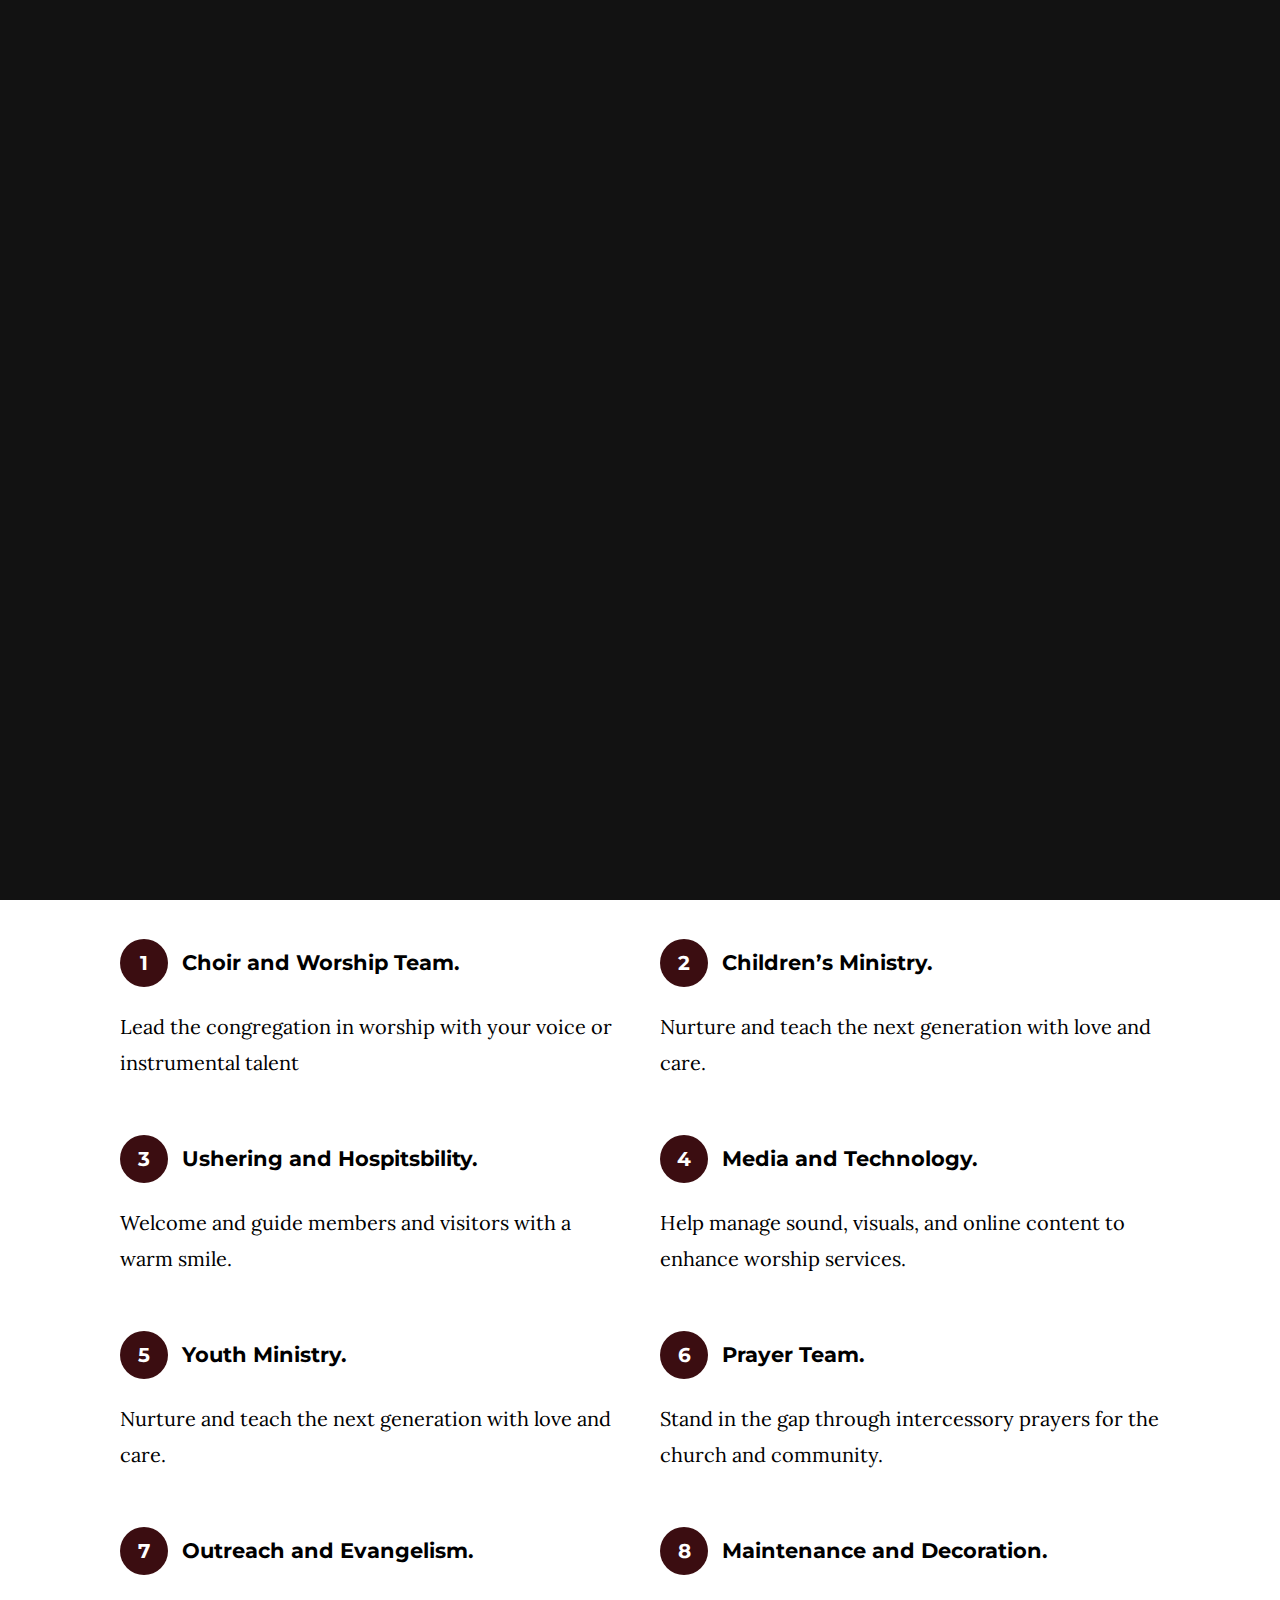
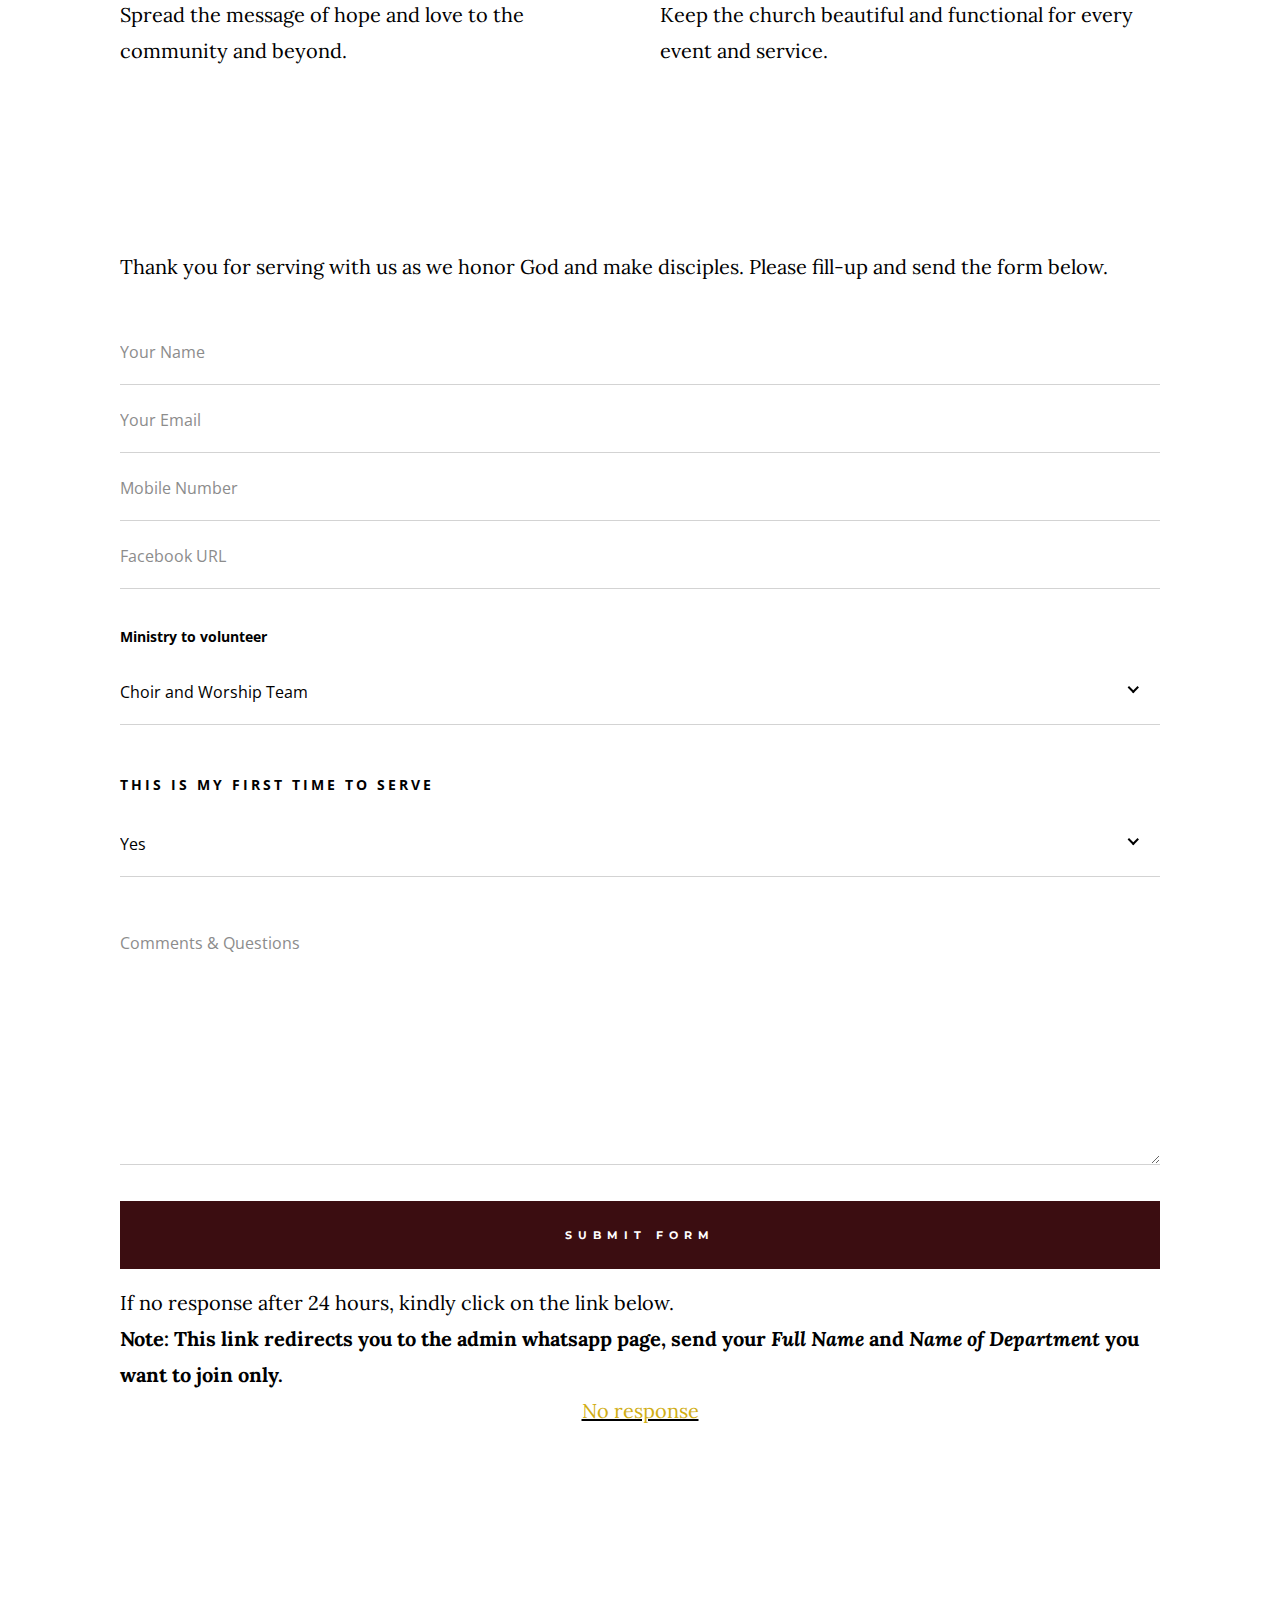
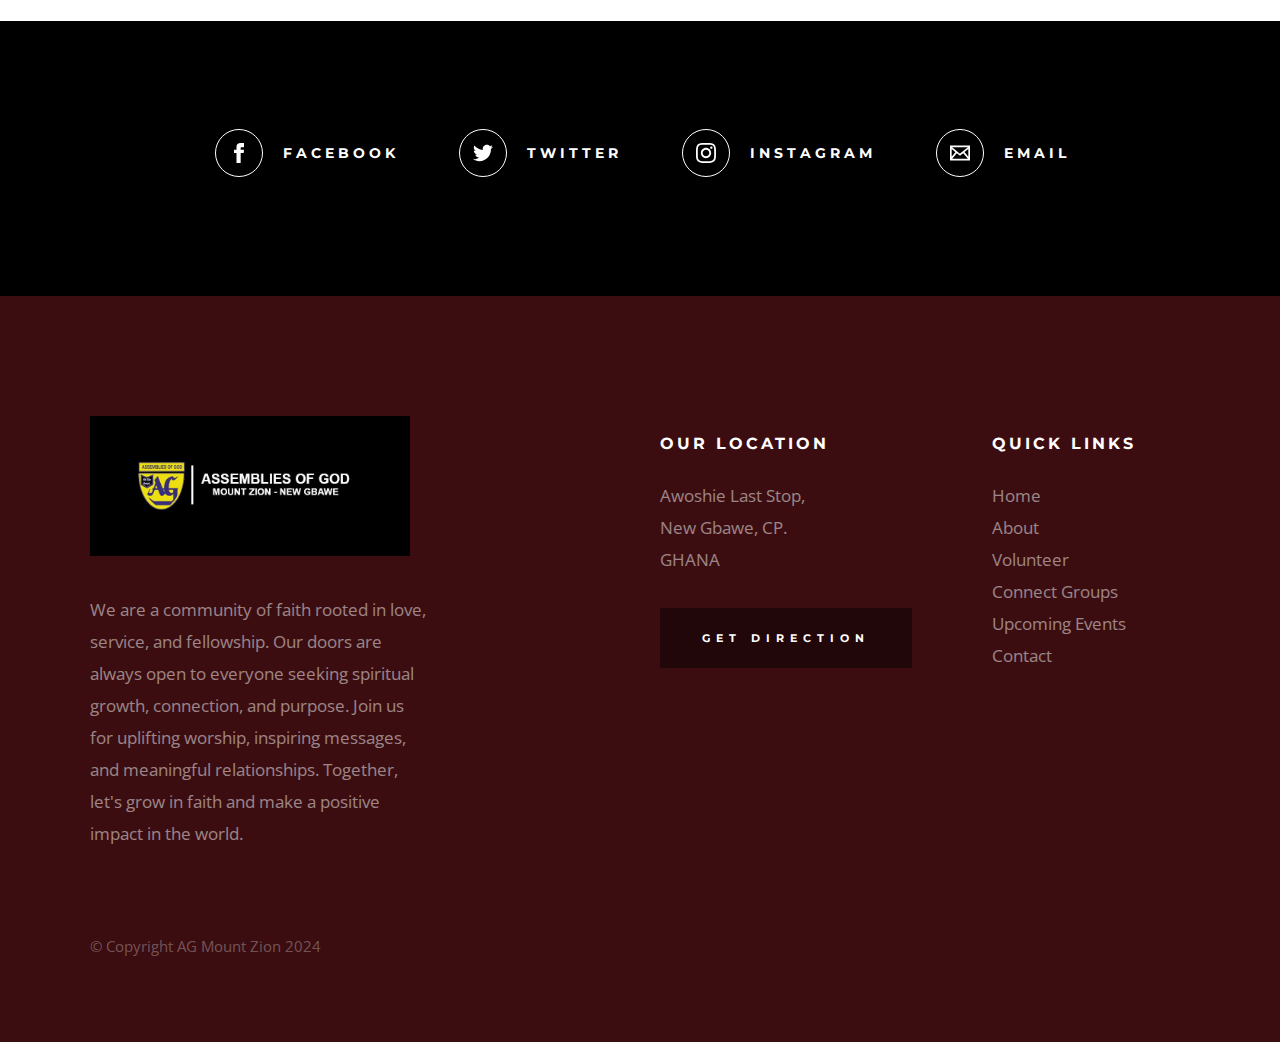
<file: volunteer.html>
<!DOCTYPE html>
<html class="no-js" lang="en">
<head>

    <!--- basic page needs
    ================================================== -->
    <meta charset="utf-8">
    <title>Hesed - Volunteer</title>
    <meta name="description" content="">
    <meta name="author" content="">

    <!-- mobile specific metas
    ================================================== -->
    <meta name="viewport" content="width=device-width, initial-scale=1">

    <!-- CSS
    ================================================== -->
    <link rel="stylesheet" href="css/base.css">
    <link rel="stylesheet" href="css/main.css">

    <!-- script
    ================================================== -->
    <script src="js/modernizr.js"></script>

    <!-- favicons
    ================================================== -->
    <link rel="apple-touch-icon" sizes="180x180" href="apple-touch-icon.png">
    <link rel="icon" type="image/png" sizes="32x32" href="favicon-32x32.png">
    <link rel="icon" type="image/png" sizes="16x16" href="favicon-16x16.png">
    <link rel="manifest" href="site.webmanifest">

</head>

<body id="top">

    <!-- preloader
    ================================================== -->
    <div id="preloader">
        <div id="loader" class="dots-jump">
            <div></div>
            <div></div>
            <div></div>
        </div>
    </div>


    <!-- header
    ================================================== -->
    <header class="s-header">

        <div class="header-logo">
            <a class="site-logo" href="index.html">
                <img src="images/asa.png" alt="Homepage">
            </a>
        </div>

        <nav class="header-nav-wrap">
            <ul class="header-nav">
                <li><a href="index.html" title="Home">Home</a></li>
                <li><a href="about.html" title="About">About</a></li>
                <li><a href="events.html" title="Services">Events</a></li>
                <li><a href="contact.html" title="Contact us">Contact</a></li>	
            </ul>
        </nav>

        <a class="header-menu-toggle" href="#0"><span>Menu</span></a>

    </header> <!-- end s-header -->


    <!-- page header
    ================================================== -->
    <section class="page-header page-header--volunteer">

        <div class="gradient-overlay"></div>
        <div class="row page-header__content">
            <div class="column">
                <h1>Join the Team</h1>
            </div>
        </div>

    </section> <!-- end pageheader -->


    <!-- page content
    ================================================== -->
    <section class="page-content">

        <div class="row">
            <div class="column">

                <p class="lead drop-cap">
                    Are you ready to use your gifts and talents
                    to serve God and the church community?
                    Joining a department is a wonderful way
                    to grow spiritually, build relationships,
                    and make an impact. Explore the departments below
                    and find the perfect place for you to serve.</p>
                <br>

                <h6>Volunteer With Us Through the Following Ministries</h1>
                
                <div class="row block-large-1-2 block-1000-full block-list">
                    <div class="column block-list__item">
                        <h4 class="block-list__title-with-num">Choir and Worship Team.</h4>
                        <p>
                            Lead the congregation in worship with
                            your voice or instrumental talent
                        </p>
                    </div>
                    <div class="column block-list__item">
                        <h4 class="block-list__title-with-num">
                            Children’s Ministry.
                        </h4>
                        <p>
                        Nurture and teach the next generation with love and care.
                        </p>
                    </div>
                    <div class="column block-list__item">
                        <h4 class="block-list__title-with-num">
                            Ushering and Hospitsbility.
                        </h4>
                        <p>
                            Welcome and guide members and visitors with a warm smile.
                        </p>
                    </div>
                    <div class="column block-list__item">
                        <h4 class="block-list__title-with-num">
                            Media and Technology.
                        </h4>
                        <p>
                            Help manage sound, visuals,
                            and online content to enhance worship services.
                        </p>
                    </div>
                    <div class="column block-list__item">
                        <h4 class="block-list__title-with-num">
                            Youth Ministry.
                        </h4>
                        <p>
                            Nurture and teach the next generation with love and care.
                        </p>
                    </div>
                    <div class="column block-list__item">
                        <h4 class="block-list__title-with-num">
                            Prayer Team.
                        </h4>
                        <p>
                            Stand in the gap through intercessory
                            prayers for the church and community.
                        </p>
                    </div>
                    <div class="column block-list__item">
                        <h4 class="block-list__title-with-num">
                            Outreach and Evangelism.
                        </h4>
                        <p>
                            Spread the message of hope and love
                            to the community and beyond.
                        </p>
                    </div>
                    <div class="column block-list__item">
                        <h4 class="block-list__title-with-num">
                            Maintenance and Decoration.
                        </h4>
                        <p>
                            Keep the church beautiful and functional
                            for every event and service.
                        </p>
                    </div>
                </div> <!-- end block-list -->

                <h2>Yes, I want to Volunteer!</h2>
                <p>
                Thank you for serving with us as we honor God and make disciples.
                Please fill-up and send the form below.
                </p>

                <form name="volunteerForm" id="volunteerForm" class="volunteerForm" method="post" action="" autocomplete="off">
                    <fieldset>

                        <div class="form-field">
                            <input name="cName" id="cName" class="h-full-width h-remove-bottom" placeholder="Your Name" value="" type="text">
                        </div>

                        <div class="form-field">
                            <input name="cEmail" id="cEmail" class="h-full-width h-remove-bottom" placeholder="Your Email" value="" type="text">
                        </div>

                        <div class="form-field">
                            <input name="cPhone" id="cPhone" class="h-full-width h-remove-bottom" placeholder="Mobile Number" value="" type="tel">
                        </div>

                        <div class="form-field">
                            <input name="cFacebook" id="cFacebook" class="h-full-width h-remove-bottom" placeholder="Facebook URL" value="" type="text">
                        </div>

                        <br>
                        <div class="form-field">
                            <label for="cMinistry">Ministry to volunteer</label>
                            <div class="ss-custom-select">
                                <select class="h-full-width h-remove-bottom" name="cMinistry" id="cMinistry">
                                    <option value="Option 1">Choir and Worship Team</option>
                                    <option value="Option 2">Children’s Ministry</option>
                                    <option value="Option 3">Ushering and Hospitsbility</option>
                                    <option value="Option 4">Media and Technology</option>
                                    <option value="Option 5">Youth Ministry</option>
                                    <option value="Option 6">Prayer Team</option>
                                    <option value="Option 7">Outreach and Evangelism</option>
                                    <option value="Option 8">Maintenance and Decoration</option>
                                </select>
                            </div>
                        </div>

                        <div class="form-field">
                            <h6><label for="cFirstTime">This is my first time to serve</label></h6>
                            <div class="ss-custom-select">
                                <select class="h-full-width h-remove-bottom" name="cFirstTime" id="cFirstTime">
                                    <option value="Option 1">Yes</option>
                                    <option value="Option 2">No</option>
                                </select>
                            </div>
                        </div>

                        <div class="comments form-field">
                            <textarea name="cComments" id="cComments" class="h-full-width h-remove-bottom" placeholder="Comments & Questions"></textarea>
                        </div>

                        <br>

                        <input name="submit" id="submit" class="btn btn--primary btn--large h-full-width" value="Submit Form" type="submit">
                        If no response after 24 hours, kindly click on the link below.
                        <br><b>Note: This link redirects you to the admin whatsapp page, send your <i>Full Name</i> and <i>Name of Department</i> you want to join only.</b>
                        <br> <center><u><a href="https://wa.me/qr/X4ILL5TJGM2DN1">No response</a></u></center>
                    </fieldset>
                </form> <!-- end volunteerForm -->

            </div>
        </div>

    </section> <!-- end page content -->


    <!-- Social
    ================================================== -->
    <section class="s-social">
            
        <div class="row social-content">
            <div class="column">
                <ul class="social-list">
                    <li class="social-list__item">
                        <a href="#0" title="">
                            <span class="social-list__icon social-list__icon--facebook"></span>
                            <span class="social-list__text">Facebook</span>
                        </a>
                    </li>
                    <li class="social-list__item">
                        <a href="#0" title="">
                            <span class="social-list__icon social-list__icon--twitter"></span>
                            <span class="social-list__text">Twitter</span>
                        </a>
                    </li>
                    <li class="social-list__item">
                        <a href="#0" title="">
                            <span class="social-list__icon social-list__icon--instagram"></span>
                            <span class="social-list__text">Instagram</span>
                        </a>
                    </li>
                    <li class="social-list__item">
                        <a href="mailto:princeantwiwiafe95.com" title="">
                            <span class="social-list__icon social-list__icon--email"></span>
                            <span class="social-list__text">Email</span>
                        </a>
                    </li>
                </ul>
            </div>
        </div> <!-- end social-content -->

    </section> <!-- end s-social -->


    <!-- footer
    ================================================== -->
    <footer class="s-footer">

        <div class="row footer-top">
            <div class="column large-4 medium-5 tab-full">
                <div class="footer-logo">
                    <a class="site-footer-logo" href="index.html">
                        <img src="images/logo.jpeg" alt="Homepage">
                    </a>
                </div>  <!-- footer-logo -->
                <p>
                    We are a community of faith rooted in love,
                    service, and fellowship. Our doors are always
                    open to everyone seeking spiritual growth, connection, and purpose.
                    Join us for uplifting worship, inspiring messages, and meaningful relationships.
                    Together, let's grow in faith and make a positive impact in the world.
                 </p>
            </div>
            <div class="column large-half tab-full">
                <div class="row">
                    <div class="column large-7 medium-full">
                        <h4 class="h6">Our Location</h4>
                        <p>
                            Awoshie Last Stop,<br>
                            New Gbawe, CP. <br>
                            GHANA
                        </p>
        
                        <p>
                        <a href="https://www.google.com/maps/place/Assemblies+of+God+Mount+Zion+Awoshie+Last+stop/@5.5862277,-0.2946031,895m/data=!3m2!1e3!4b1!4m6!3m5!1s0xfdf996c21ae88a3:0x526e0ff6a6af743d!8m2!3d5.5862277!4d-0.2920228!16s%2Fg%2F11kpmc80h0?entry=ttu&g_ep=EgoyMDI0MTIxMS4wIKXMDSoASAFQAw%3D%3D" target="_blank" class="btn btn--footer">Get Direction</a>
                        </p>
                    </div>
                    <div class="column large-5 medium-full">
                        <h4 class="h6">Quick Links</h4>
                        <ul class="footer-list">
                            <li><a href="index.html">Home</a></li>
                            <li><a href="about.html">About</a></li>
                            <li><a href="volunteer.html">Volunteer</a></li>
                            <li><a href="connect-group.html">Connect Groups</a></li>
                            <li><a href="events.html">Upcoming Events</a></li>
                            <li><a href="contact.html">Contact</a></li>
                        </ul>
                    </div>
                </div>
            </div>
        </div> <!-- end footer-top -->

        <div class="row footer-bottom">
            <div class="column ss-copyright">
                <span>© Copyright AG Mount Zion 2024</span> 
              </div>
        </div> <!-- footer-bottom -->

        <div class="ss-go-top">
            <a class="smoothscroll" title="Back to Top" href="#top">
                <svg xmlns="http://www.w3.org/2000/svg" width="24" height="24" viewBox="0 0 24 24"><path d="M12 0l8 9h-6v15h-4v-15h-6z"/></svg>
            </a>
        </div> <!-- ss-go-top -->

    </footer> <!-- end s-footer -->


    <!-- Java Script
    ================================================== -->
    <script src="js/jquery-3.2.1.min.js"></script>
    <script src="js/plugins.js"></script>
    <script src="js/main.js"></script>

</body>
</file>
<file: css/base.css>
/* =================================================================== 
 *  Hesed Base Stylesheet
 *  Ver. 1.0.0
 *  07-25-2019
 *  ------------------------------------------------------------------
 *
 *  TOC:
 *	# imports 
 *	# normalize
 *	# grid v2.1.0
 *	# block grids
 *	# MISC
 *
 * =================================================================== */

/* ===================================================================
 * # imports 
 *
 * ------------------------------------------------------------------- */
@import url("https://fonts.googleapis.com/css?family=Montserrat:400,500,600,700|Open+Sans:300,400,500,600,700|Lora:400,400i,700,700i&display=swap");


/* ==========================================================================
 * # normalize
 * normalize.css v8.0.1 | MIT License |
 * github.com/necolas/normalize.css
 *
 * -------------------------------------------------------------------------- */

/* ------------------------------------------------------------------- 
 * ## document
 * ------------------------------------------------------------------- */

/* 1. Correct the line height in all browsers.
 * 2. Prevent adjustments of font size after orientation changes in iOS.*/
html {
	line-height: 1.15;  /* 1 */
	-webkit-text-size-adjust: 100%;  /* 2 */
}

/* ------------------------------------------------------------------- 
 * ## sections
 * ------------------------------------------------------------------- */

/* Remove the margin in all browsers. */
body {
	margin: 0;
}

/* Render the `main` element consistently in IE. */
main {
	display: block;
}

/* Correct the font size and margin on `h1` elements within `section` and
 * `article` contexts in Chrome, Firefox, and Safari. */
h1 {
	font-size: 2em;
	margin: 0.67em 0;
}

/* ------------------------------------------------------------------- 
 * ## grouping
 * ------------------------------------------------------------------- */

/* 1. Add the correct box sizing in Firefox.
 * 2. Show the overflow in Edge and IE. */
hr {
	box-sizing: content-box;  /* 1 */
	height: 0;  /* 1 */
	overflow: visible;  /* 2 */
}

/* 1. Correct the inheritance and scaling of font size in all browsers.
 * 2. Correct the odd `em` font sizing in all browsers. */
pre {
	font-family: monospace, monospace;  /* 1 */
	font-size: 1em;  /* 2 */
}

/* ------------------------------------------------------------------- 
 * ## text-level semantics
 * ------------------------------------------------------------------- */

/* Remove the gray background on active links in IE 10. */
a {
	background-color: transparent;
}

/* 1. Remove the bottom border in Chrome 57-
 * 2. Add the correct text decoration in Chrome, Edge, IE, Opera, and Safari. */
abbr[title] {
	border-bottom: none;  /* 1 */
	text-decoration: underline;  /* 2 */
	text-decoration: underline dotted;  /* 2 */
}

/* Add the correct font weight in Chrome, Edge, and Safari. */
b,
strong {
	font-weight: bolder;
}

/* 1. Correct the inheritance and scaling of font size in all browsers.
 * 2. Correct the odd `em` font sizing in all browsers. */
code,
kbd,
samp {
	font-family: monospace, monospace;  /* 1 */
	font-size: 1em;  /* 2 */
}

/* Add the correct font size in all browsers. */
small {
	font-size: 80%;
}

/* Prevent `sub` and `sup` elements from affecting the line height in
 * all browsers. */
sub,
sup {
	font-size: 75%;
	line-height: 0;
	position: relative;
	vertical-align: baseline;
}

sub {
	bottom: -0.25em;
}

sup {
	top: -0.5em;
}

/* ------------------------------------------------------------------- 
 * ## embedded content
 * ------------------------------------------------------------------- */

/* Remove the border on images inside links in IE 10. */
img {
	border-style: none;
	width: 50%;
	height: 200px;
}

/* ------------------------------------------------------------------- 
 * ## forms
 * ------------------------------------------------------------------- */

/* 1. Change the font styles in all browsers.
 * 2. Remove the margin in Firefox and Safari. */
button,
input,
optgroup,
select,
textarea {
	font-family: inherit;  /* 1 */
	font-size: 100%;  /* 1 */
	line-height: 1.15;  /* 1 */
	margin: 0;  /* 2 */
}

/* Show the overflow in IE.
 * 1. Show the overflow in Edge. */
button,
input {

	/* 1 */
	overflow: visible;
}

/* Remove the inheritance of text transform in Edge, Firefox, and IE.
 * 1. Remove the inheritance of text transform in Firefox. */
button,
select {

	/* 1 */
	text-transform: none;
}

/* Correct the inability to style clickable types in iOS and Safari. */
button,
[type="button"],
[type="reset"],
[type="submit"] {
	-webkit-appearance: button;
}

/* Remove the inner border and padding in Firefox. */
button::-moz-focus-inner,
[type="button"]::-moz-focus-inner,
[type="reset"]::-moz-focus-inner,
[type="submit"]::-moz-focus-inner {
	border-style: none;
	padding: 0;
}

/* Restore the focus styles unset by the previous rule. */
button:-moz-focusring,
[type="button"]:-moz-focusring,
[type="reset"]:-moz-focusring,
[type="submit"]:-moz-focusring {
	outline: 1px dotted ButtonText;
}

/* Correct the padding in Firefox. */
fieldset {
	padding: 0.35em 0.75em 0.625em;
}

/* 1. Correct the text wrapping in Edge and IE.
 * 2. Correct the color inheritance from `fieldset` elements in IE.
 * 3. Remove the padding so developers are not caught out when they zero out
 *    `fieldset` elements in all browsers. */
legend {
	box-sizing: border-box;  /* 1 */
	color: inherit;  /* 2 */
	display: table;  /* 1 */
	max-width: 100%;  /* 1 */
	padding: 0;  /* 3 */
	white-space: normal;  /* 1 */
}

/* Add the correct vertical alignment in Chrome, Firefox, and Opera. */
progress {
	vertical-align: baseline;
}

/* Remove the default vertical scrollbar in IE 10+. */
textarea {
	overflow: auto;
}

/* 1. Add the correct box sizing in IE 10.
 * 2. Remove the padding in IE 10. */
[type="checkbox"],
[type="radio"] {
	box-sizing: border-box;  /* 1 */
	padding: 0;  /* 2 */
}

/* Correct the cursor style of increment and decrement buttons in Chrome. */
[type="number"]::-webkit-inner-spin-button,
[type="number"]::-webkit-outer-spin-button {
	height: auto;
}

/* 1. Correct the odd appearance in Chrome and Safari.
 * 2. Correct the outline style in Safari. */
[type="search"] {
	-webkit-appearance: textfield;  /* 1 */
	outline-offset: -2px;  /* 2 */
}

/* Remove the inner padding in Chrome and Safari on macOS. */
[type="search"]::-webkit-search-decoration {
	-webkit-appearance: none;
}

/* 1. Correct the inability to style clickable types in iOS and Safari.
 * 2. Change font properties to `inherit` in Safari. */
::-webkit-file-upload-button {
	-webkit-appearance: button;  /* 1 */
	font: inherit;  /* 2 */
}

/* ------------------------------------------------------------------- 
 * ## interactive
 * ------------------------------------------------------------------- */

/* Add the correct display in Edge, IE 10+, and Firefox. */
details {
	display: block;
}

/* Add the correct display in all browsers. */
summary {
	display: list-item;
}

/* ------------------------------------------------------------------- 
 * ## misc
 * ------------------------------------------------------------------- */

/* Add the correct display in IE 10+. */
template {
	display: none;
}

/* Add the correct display in IE 10. */
[hidden] {
	display: none;
}


/* ===================================================================
 * # basic/base setup styles
 *
 * ------------------------------------------------------------------- */
html {
	font-size: 62.5%;
	box-sizing: border-box;
}

*,
*::before,
*::after {
	box-sizing: inherit;
}

body {
	font-weight: normal;
	line-height: 1;
	word-wrap: break-word;
	-moz-font-smoothing: grayscale;
	-moz-osx-font-smoothing: grayscale;
	-webkit-font-smoothing: antialiased;
	-webkit-overflow-scrolling: touch;
	-webkit-text-size-adjust: none;
}

/* ------------------------------------------------------------------- 
 * ## Media
 * ------------------------------------------------------------------- */
svg,
img,
video
embed,
iframe,
object {
	max-width: 100%;
	height: auto;
}

/* ------------------------------------------------------------------- 
 * ## Typography resets 
 * ------------------------------------------------------------------- */
div,
dl,
dt,
dd,
ul,
ol,
li,
h1,
h2,
h3,
h4,
h5,
h6,
pre,
form,
p,
blockquote,
th,
td {
	margin: 0;
	padding: 0;
}

p {
	font-size: inherit;
	text-rendering: optimizeLegibility;
}

em,
i {
	font-style: italic;
	line-height: inherit;
}

strong,
b {
	font-weight: bold;
	line-height: inherit;
}

small {
	font-size: 60%;
	line-height: inherit;
}

ol,
ul {
	list-style: none;
}

li {
	display: block;
}

/* ------------------------------------------------------------------- 
 * ## links
 * ------------------------------------------------------------------- */
a {
	text-decoration: none;
	line-height: inherit;
}

a img {
	border: none;
}

/* ------------------------------------------------------------------- 
 * ## inputs
 * ------------------------------------------------------------------- */
fieldset {
	margin: 0;
	padding: 0;
}

input[type="email"],
input[type="number"],
input[type="search"],
input[type="text"],
input[type="tel"],
input[type="url"],
input[type="password"],
textarea {
	-webkit-appearance: none;
	-moz-appearance: none;
	appearance: none;
}


/* ===================================================================
 * # grid v2.1.0
 *
 *   -----------------------------------------------------------------
 * - Grid breakpoints are based on MAXIMUM WIDTH media queries, 
 *   meaning they apply to that one breakpoint and ALL THOSE BELOW IT.
 * - Grid columns without a specified width will automatically layout 
 *   as equal width columns.
 * ------------------------------------------------------------------- */

/* rows
 * ------------------------------------- */
.row {
	width: 89%;
	max-width: 1340px;
	margin: 0 auto;
	display: -ms-flexbox;
	display: -webkit-flex;
	display: flex;
	-webkit-flex-flow: row wrap;
	-ms-flex-flow: row wrap;
	flex-flow: row wrap;
}

.row .row {
	width: auto;
	max-width: none;
	margin-left: -20px;
	margin-right: -20px;
}

/* columns
 * -------------------------------------- */
.column {
	-webkit-flex: 1 1 0%;
	-ms-flex: 1 1 0%;
	flex: 1 1 0%;
	padding: 0 20px;
}

.collapse > .column,
.column.collapse {
	padding: 0;
}

/* flex row containers utility classes
 * ----------------------------------------- */
.row.row-wrap {
	-webkit-flex-wrap: wrap;
	-ms-flex-wrap: wrap;
	flex-wrap: wrap;
}

.row.row-nowrap {
	-webkit-flex-wrap: nowrap;
	-ms-flex-wrap: none;
	flex-wrap: nowrap;
}

.row.row-y-top {
	-webkit-align-items: flex-start;
	-ms-flex-align: start;
	align-items: flex-start;
}

.row.row-y-bottom {
	-webkit-align-items: flex-end;
	-ms-flex-align: end;
	align-items: flex-end;
}

.row.row-y-center {
	-webkit-align-items: center;
	-ms-flex-align: center;
	align-items: center;
}

.row.row-stretch {
	-webkit-align-items: stretch;
	-ms-flex-align: stretch;
	align-items: stretch;
}

.row.row-baseline {
	-webkit-align-items: baseline;
	-ms-flex-align: baseline;
	align-items: baseline;
}

.row.row-x-left {
	-ms-flex-pack: start;
	-webkit-justify-content: flex-start;
	justify-content: flex-start;
}

.row.row-x-right {
	-ms-flex-pack: end;
	-webkit-justify-content: flex-end;
	justify-content: flex-end;
}

.row.row-x-center {
	-ms-flex-pack: center;
	-webkit-justify-content: center;
	justify-content: center;
}

/* flex item utility alignment classes
 * ----------------------------------------- */
.align-center {
	margin: auto;
	-webkit-align-self: center;
	-ms-flex-item-align: center;
	align-self: center;
}

.align-left {
	margin-right: auto;
	-webkit-align-self: center;
	-ms-flex-item-align: center;
	align-self: center;
}

.align-right {
	margin-left: auto;
	-webkit-align-self: center;
	-ms-flex-item-align: center;
	align-self: center;
}

.align-x-center {
	margin-right: auto;
	margin-left: auto;
}

.align-x-left {
	margin-right: auto;
}

.align-x-right {
	margin-left: auto;
}

.align-y-center {
	-webkit-align-self: center;
	-ms-flex-item-align: center;
	align-self: center;
}

.align-y-top {
	-webkit-align-self: flex-start;
	-ms-flex-item-align: start;
	align-self: flex-start;
}

.align-y-bottom {
	-webkit-align-self: flex-end;
	-ms-flex-item-align: end;
	align-self: flex-end;
}

/* large screen column widths 
 * -------------------------------------- */
.large-1 {
	-webkit-flex: 0 0 8.33333%;
	-ms-flex: 0 0 8.33333%;
	flex: 0 0 8.33333%;
	max-width: 8.33333%;
}

.large-2 {
	-webkit-flex: 0 0 16.66667%;
	-ms-flex: 0 0 16.66667%;
	flex: 0 0 16.66667%;
	max-width: 16.66667%;
}

.large-3 {
	-webkit-flex: 0 0 25%;
	-ms-flex: 0 0 25%;
	flex: 0 0 25%;
	max-width: 25%;
}

.large-4 {
	-webkit-flex: 0 0 33.33333%;
	-ms-flex: 0 0 33.33333%;
	flex: 0 0 33.33333%;
	max-width: 33.33333%;
}

.large-5 {
	-webkit-flex: 0 0 41.66667%;
	-ms-flex: 0 0 41.66667%;
	flex: 0 0 41.66667%;
	max-width: 41.66667%;
}

.large-6,
.large-half {
	-webkit-flex: 0 0 50%;
	-ms-flex: 0 0 50%;
	flex: 0 0 50%;
	max-width: 50%;
}

.large-7 {
	-webkit-flex: 0 0 58.33333%;
	-ms-flex: 0 0 58.33333%;
	flex: 0 0 58.33333%;
	max-width: 58.33333%;
}

.large-8 {
	-webkit-flex: 0 0 66.66667%;
	-ms-flex: 0 0 66.66667%;
	flex: 0 0 66.66667%;
	max-width: 66.66667%;
}

.large-9 {
	-webkit-flex: 0 0 75%;
	-ms-flex: 0 0 75%;
	flex: 0 0 75%;
	max-width: 75%;
}

.large-10 {
	-webkit-flex: 0 0 83.33333%;
	-ms-flex: 0 0 83.33333%;
	flex: 0 0 83.33333%;
	max-width: 83.33333%;
}

.large-11 {
	-webkit-flex: 0 0 91.66667%;
	-ms-flex: 0 0 91.66667%;
	flex: 0 0 91.66667%;
	max-width: 91.66667%;
}

.large-12,
.large-full {
	-webkit-flex: 0 0 100%;
	-ms-flex: 0 0 100%;
	flex: 0 0 100%;
	max-width: 100%;
}

/* ------------------------------------------------------------------- 
 * ## medium screen devices
 * ------------------------------------------------------------------- */
@media screen and (max-width:1200px) {
	.row .row {
		margin-left: -16px;
		margin-right: -16px;
	}

	.column {
		padding: 0 16px;
	}

	.medium-1 {
		-webkit-flex: 0 0 8.33333%;
		-ms-flex: 0 0 8.33333%;
		flex: 0 0 8.33333%;
		max-width: 8.33333%;
	}

	.medium-2 {
		-webkit-flex: 0 0 16.66667%;
		-ms-flex: 0 0 16.66667%;
		flex: 0 0 16.66667%;
		max-width: 16.66667%;
	}

	.medium-3 {
		-webkit-flex: 0 0 25%;
		-ms-flex: 0 0 25%;
		flex: 0 0 25%;
		max-width: 25%;
	}

	.medium-4 {
		-webkit-flex: 0 0 33.33333%;
		-ms-flex: 0 0 33.33333%;
		flex: 0 0 33.33333%;
		max-width: 33.33333%;
	}

	.medium-5 {
		-webkit-flex: 0 0 41.66667%;
		-ms-flex: 0 0 41.66667%;
		flex: 0 0 41.66667%;
		max-width: 41.66667%;
	}

	.medium-6,
	.medium-half {
		-webkit-flex: 0 0 50%;
		-ms-flex: 0 0 50%;
		flex: 0 0 50%;
		max-width: 50%;
	}

	.medium-7 {
		-webkit-flex: 0 0 58.33333%;
		-ms-flex: 0 0 58.33333%;
		flex: 0 0 58.33333%;
		max-width: 58.33333%;
	}

	.medium-8 {
		-webkit-flex: 0 0 66.66667%;
		-ms-flex: 0 0 66.66667%;
		flex: 0 0 66.66667%;
		max-width: 66.66667%;
	}

	.medium-9 {
		-webkit-flex: 0 0 75%;
		-ms-flex: 0 0 75%;
		flex: 0 0 75%;
		max-width: 75%;
	}

	.medium-10 {
		-webkit-flex: 0 0 83.33333%;
		-ms-flex: 0 0 83.33333%;
		flex: 0 0 83.33333%;
		max-width: 83.33333%;
	}

	.medium-11 {
		-webkit-flex: 0 0 91.66667%;
		-ms-flex: 0 0 91.66667%;
		flex: 0 0 91.66667%;
		max-width: 91.66667%;
	}

	.medium-12,
	.medium-full {
		-webkit-flex: 0 0 100%;
		-ms-flex: 0 0 100%;
		flex: 0 0 100%;
		max-width: 100%;
	}

}

/* ------------------------------------------------------------------- 
 * ## tablets
 * ------------------------------------------------------------------- */
@media screen and (max-width:800px) {
	.tab-1 {
		-webkit-flex: 0 0 8.33333%;
		-ms-flex: 0 0 8.33333%;
		flex: 0 0 8.33333%;
		max-width: 8.33333%;
	}

	.tab-2 {
		-webkit-flex: 0 0 16.66667%;
		-ms-flex: 0 0 16.66667%;
		flex: 0 0 16.66667%;
		max-width: 16.66667%;
	}

	.tab-3 {
		-webkit-flex: 0 0 25%;
		-ms-flex: 0 0 25%;
		flex: 0 0 25%;
		max-width: 25%;
	}

	.tab-4 {
		-webkit-flex: 0 0 33.33333%;
		-ms-flex: 0 0 33.33333%;
		flex: 0 0 33.33333%;
		max-width: 33.33333%;
	}

	.tab-5 {
		-webkit-flex: 0 0 41.66667%;
		-ms-flex: 0 0 41.66667%;
		flex: 0 0 41.66667%;
		max-width: 41.66667%;
	}

	.tab-6,
	.tab-half {
		-webkit-flex: 0 0 50%;
		-ms-flex: 0 0 50%;
		flex: 0 0 50%;
		max-width: 50%;
	}

	.tab-7 {
		-webkit-flex: 0 0 58.33333%;
		-ms-flex: 0 0 58.33333%;
		flex: 0 0 58.33333%;
		max-width: 58.33333%;
	}

	.tab-8 {
		-webkit-flex: 0 0 66.66667%;
		-ms-flex: 0 0 66.66667%;
		flex: 0 0 66.66667%;
		max-width: 66.66667%;
	}

	.tab-9 {
		-webkit-flex: 0 0 75%;
		-ms-flex: 0 0 75%;
		flex: 0 0 75%;
		max-width: 75%;
	}

	.tab-10 {
		-webkit-flex: 0 0 83.33333%;
		-ms-flex: 0 0 83.33333%;
		flex: 0 0 83.33333%;
		max-width: 83.33333%;
	}

	.tab-11 {
		-webkit-flex: 0 0 91.66667%;
		-ms-flex: 0 0 91.66667%;
		flex: 0 0 91.66667%;
		max-width: 91.66667%;
	}

	.tab-12,
	.tab-full {
		-webkit-flex: 0 0 100%;
		-ms-flex: 0 0 100%;
		flex: 0 0 100%;
		max-width: 100%;
	}

	.hide-on-tablet {
		display: none;
	}

}

/* ------------------------------------------------------------------- 
 * ## mobile devices 
 * ------------------------------------------------------------------- */
@media screen and (max-width:600px) {
	.row {
		width: 100%;
		padding-left: 25px;
		padding-right: 25px;
	}

	.row .row {
		margin-left: -10px;
		margin-right: -10px;
		padding-left: 0;
		padding-right: 0;
	}

	.column {
		padding: 0 10px;
	}

	.mob-1 {
		-webkit-flex: 0 0 8.33333%;
		-ms-flex: 0 0 8.33333%;
		flex: 0 0 8.33333%;
		max-width: 8.33333%;
	}

	.mob-2 {
		-webkit-flex: 0 0 16.66667%;
		-ms-flex: 0 0 16.66667%;
		flex: 0 0 16.66667%;
		max-width: 16.66667%;
	}

	.mob-3 {
		-webkit-flex: 0 0 25%;
		-ms-flex: 0 0 25%;
		flex: 0 0 25%;
		max-width: 25%;
	}

	.mob-4 {
		-webkit-flex: 0 0 33.33333%;
		-ms-flex: 0 0 33.33333%;
		flex: 0 0 33.33333%;
		max-width: 33.33333%;
	}

	.mob-5 {
		-webkit-flex: 0 0 41.66667%;
		-ms-flex: 0 0 41.66667%;
		flex: 0 0 41.66667%;
		max-width: 41.66667%;
	}

	.mob-6,
	.mob-half {
		-webkit-flex: 0 0 50%;
		-ms-flex: 0 0 50%;
		flex: 0 0 50%;
		max-width: 50%;
	}

	.mob-7 {
		-webkit-flex: 0 0 58.33333%;
		-ms-flex: 0 0 58.33333%;
		flex: 0 0 58.33333%;
		max-width: 58.33333%;
	}

	.mob-8 {
		-webkit-flex: 0 0 66.66667%;
		-ms-flex: 0 0 66.66667%;
		flex: 0 0 66.66667%;
		max-width: 66.66667%;
	}

	.mob-9 {
		-webkit-flex: 0 0 75%;
		-ms-flex: 0 0 75%;
		flex: 0 0 75%;
		max-width: 75%;
	}

	.mob-10 {
		-webkit-flex: 0 0 83.33333%;
		-ms-flex: 0 0 83.33333%;
		flex: 0 0 83.33333%;
		max-width: 83.33333%;
	}

	.mob-11 {
		-webkit-flex: 0 0 91.66667%;
		-ms-flex: 0 0 91.66667%;
		flex: 0 0 91.66667%;
		max-width: 91.66667%;
	}

	.mob-12,
	.mob-full {
		-webkit-flex: 0 0 100%;
		-ms-flex: 0 0 100%;
		flex: 0 0 100%;
		max-width: 100%;
	}

	.hide-on-mobile {
		display: none;
	}

}

/* ------------------------------------------------------------------- 
 * ## small mobile devices <= 400px
 * ------------------------------------------------------------------- */
@media screen and (max-width:400px) {
	.row {
		padding-left: 22px;
		padding-right: 22px;
	}

	.row .row {
		margin-left: 0;
		margin-right: 0;
	}

	.column {
		-webkit-flex: 0 0 100%;
		-ms-flex: 0 0 100%;
		flex: 0 0 100%;
		max-width: 100%;
		width: 100%;
		margin-left: 0;
		margin-right: 0;
		padding: 0;
	}

}


/* ===================================================================
 * # block grids
 *
 * -------------------------------------------------------------------
 * Equally-sized columns define at parent/row level.
 * ------------------------------------------------------------------- */
.block-large-1-8 > .column {
	-webkit-flex: 0 0 12.5%;
	-ms-flex: 0 0 12.5%;
	flex: 0 0 12.5%;
	max-width: 12.5%;
}

.block-large-1-6 > .column {
	-webkit-flex: 0 0 16.66667%;
	-ms-flex: 0 0 16.66667%;
	flex: 0 0 16.66667%;
	max-width: 16.66667%;
}

.block-large-1-5 > .column {
	-webkit-flex: 0 0 20%;
	-ms-flex: 0 0 20%;
	flex: 0 0 20%;
	max-width: 20%;
}

.block-large-1-4 > .column {
	-webkit-flex: 0 0 25%;
	-ms-flex: 0 0 25%;
	flex: 0 0 25%;
	max-width: 25%;
}

.block-large-1-3 > .column {
	-webkit-flex: 0 0 33.33333%;
	-ms-flex: 0 0 33.33333%;
	flex: 0 0 33.33333%;
	max-width: 33.33333%;
}

.block-large-1-2 > .column {
	-webkit-flex: 0 0 50%;
	-ms-flex: 0 0 50%;
	flex: 0 0 50%;
	max-width: 50%;
}

.block-large-full > .column {
	-webkit-flex: 0 0 100%;
	-ms-flex: 0 0 100%;
	flex: 0 0 100%;
	max-width: 100%;
}

/* ------------------------------------------------------------------- 
 * ## block grids - medium screen devices
 * ------------------------------------------------------------------- */
@media screen and (max-width:1200px) {
	.block-medium-1-8 > .column {
		-webkit-flex: 0 0 12.5%;
		-ms-flex: 0 0 12.5%;
		flex: 0 0 12.5%;
		max-width: 12.5%;
	}

	.block-medium-1-6 > .column {
		-webkit-flex: 0 0 16.66667%;
		-ms-flex: 0 0 16.66667%;
		flex: 0 0 16.66667%;
		max-width: 16.66667%;
	}

	.block-medium-1-5 > .column {
		-webkit-flex: 0 0 20%;
		-ms-flex: 0 0 20%;
		flex: 0 0 20%;
		max-width: 20%;
	}

	.block-medium-1-4 > .column {
		-webkit-flex: 0 0 25%;
		-ms-flex: 0 0 25%;
		flex: 0 0 25%;
		max-width: 25%;
	}

	.block-medium-1-3 > .column {
		-webkit-flex: 0 0 33.33333%;
		-ms-flex: 0 0 33.33333%;
		flex: 0 0 33.33333%;
		max-width: 33.33333%;
	}

	.block-medium-1-2 > .column {
		-webkit-flex: 0 0 50%;
		-ms-flex: 0 0 50%;
		flex: 0 0 50%;
		max-width: 50%;
	}

	.block-medium-full > .column {
		-webkit-flex: 0 0 100%;
		-ms-flex: 0 0 100%;
		flex: 0 0 100%;
		max-width: 100%;
	}

}

/* ------------------------------------------------------------------- 
 * ## block grids - tablets
 * ------------------------------------------------------------------- */
@media screen and (max-width:800px) {
	.block-tab-1-8 > .column {
		-webkit-flex: 0 0 12.5%;
		-ms-flex: 0 0 12.5%;
		flex: 0 0 12.5%;
		max-width: 12.5%;
	}

	.block-tab-1-6 > .column {
		-webkit-flex: 0 0 16.66667%;
		-ms-flex: 0 0 16.66667%;
		flex: 0 0 16.66667%;
		max-width: 16.66667%;
	}

	.block-tab-1-5 > .column {
		-webkit-flex: 0 0 20%;
		-ms-flex: 0 0 20%;
		flex: 0 0 20%;
		max-width: 20%;
	}

	.block-tab-1-4 > .column {
		-webkit-flex: 0 0 25%;
		-ms-flex: 0 0 25%;
		flex: 0 0 25%;
		max-width: 25%;
	}

	.block-tab-1-3 > .column {
		-webkit-flex: 0 0 33.33333%;
		-ms-flex: 0 0 33.33333%;
		flex: 0 0 33.33333%;
		max-width: 33.33333%;
	}

	.block-tab-1-2 > .column {
		-webkit-flex: 0 0 50%;
		-ms-flex: 0 0 50%;
		flex: 0 0 50%;
		max-width: 50%;
	}

	.block-tab-full > .column {
		-webkit-flex: 0 0 100%;
		-ms-flex: 0 0 100%;
		flex: 0 0 100%;
		max-width: 100%;
	}

}

/* ------------------------------------------------------------------- 
 * ## block grids - mobile devices
 * ------------------------------------------------------------------- */
@media screen and (max-width:600px) {
	.block-mob-1-8 > .column {
		-webkit-flex: 0 0 12.5%;
		-ms-flex: 0 0 12.5%;
		flex: 0 0 12.5%;
		max-width: 12.5%;
	}

	.block-mob-1-6 > .column {
		-webkit-flex: 0 0 16.66667%;
		-ms-flex: 0 0 16.66667%;
		flex: 0 0 16.66667%;
		max-width: 16.66667%;
	}

	.block-mob-1-5 > .column {
		-webkit-flex: 0 0 20%;
		-ms-flex: 0 0 20%;
		flex: 0 0 20%;
		max-width: 20%;
	}

	.block-mob-1-4 > .column {
		-webkit-flex: 0 0 25%;
		-ms-flex: 0 0 25%;
		flex: 0 0 25%;
		max-width: 25%;
	}

	.block-mob-1-3 > .column {
		-webkit-flex: 0 0 33.33333%;
		-ms-flex: 0 0 33.33333%;
		flex: 0 0 33.33333%;
		max-width: 33.33333%;
	}

	.block-mob-1-2 > .column {
		-webkit-flex: 0 0 50%;
		-ms-flex: 0 0 50%;
		flex: 0 0 50%;
		max-width: 50%;
	}

	.block-mob-full > .column {
		-webkit-flex: 0 0 100%;
		-ms-flex: 0 0 100%;
		flex: 0 0 100%;
		max-width: 100%;
	}

}

/* ------------------------------------------------------------------- 
 * ## block grids - small mobile devices <= 400px
 * ------------------------------------------------------------------- */
@media screen and (max-width:400px) {
	.stack > .column {
		-webkit-flex: 0 0 100%;
		-ms-flex: 0 0 100%;
		flex: 0 0 100%;
		max-width: 100%;
		width: 100%;
		margin-left: 0;
		margin-right: 0;
		padding: 0;
	}

}


/* ===================================================================
 * # MISC
 *
 * ------------------------------------------------------------------- */
.h-group:after {
	content: "";
	display: table;
	clear: both;
}

/* misc helper classes
 * -------------------------------------- */
.is-hidden {
	display: none;
}

.is-invisible {
	visibility: hidden;
}

.h-antialiased {
	-webkit-font-smoothing: antialiased;
	-moz-osx-font-smoothing: grayscale;
}

.h-overflow-hidden {
	overflow: hidden;
}

.h-remove-bottom {
	margin-bottom: 0;
}

.h-add-half-bottom {
	margin-bottom: 1.6rem !important;
}

.h-add-bottom {
	margin-bottom: 3.2rem !important;
}

.h-no-border {
	border: none;
}

.h-full-width {
	width: 100%;
}

.h-text-center {
	text-align: center;
}

.h-text-left {
	text-align: left;
}

.h-text-right {
	text-align: right;
}

.h-pull-left {
	float: left;
}

.h-pull-right {
	float: right;
}

/*# sourceMappingURL=base.css.map */
</file>
<file: css/main.css>
/* =================================================================== 
 *  Hesed Main Stylesheet
 *  Template Ver. 1.0.0
 *  06-26-2019
 *  ------------------------------------------------------------------
 *
 *  TOC:
 *  # custom block grid STACK breakpoints
 *  # base style overrides
 *    ## links
 *  # typography & general theme styles
 *    ## lists
 *    ## responsive video container
 *    ## floated image
 *    ## tables
 *    ## spacing 
 *  # preloader
 *  # forms
 *    ## style placeholder text
 *    ## change autocomplete styles in Chrome
 *  # buttons
 *  # additional components
 *    ## additional typo styles
 *    ## skillbars
 *    ## alert box
 *    ## pagination
 *  # common and reusable styles
 *    ## events list
 *    ## block list
 *  # site header
 *    ## header logo
 *    ## main navigation
 *    ## mobile menu toggle
 *  # hero
 *    ## hero left bar
 *    ## hero content
 *    ## hero content buttons
 *    ## hero social
 *    ## hero scroll
 *    ## hero animations
 *  # about
 *    ## about content
 *    ## schedule of services
 *  # connect
 *  # events
 *  # current series
 *    ## series image
 *    ## series content
 *    ## series buttons
 *    ## series subscribe
 *  # social
 *  # footer
 *    ## footer logo
 *    ## footer list
 *    ## copyright
 *    ## go to top
 *  # page styles and page components
 *    ## page header
 *    ## page content
 *    ## about page
 *    ## event page
 *
 * =================================================================== */


/* ===================================================================
 * # custom block grid STACK breakpoints
 *
 * ------------------------------------------------------------------- */
@media screen and (max-width:1000px) {
  .block-1000-full > .column {
    -webkit-flex: 0 0 100%;
    -ms-flex: 0 0 100%;
    flex: 0 0 100%;
    max-width: 100%;
  }

}

@media screen and (max-width:900px) {
  .block-900-full > .column {
    -webkit-flex: 0 0 100%;
    -ms-flex: 0 0 100%;
    flex: 0 0 100%;
    max-width: 100%;
  }

}


/* ===================================================================
 * # base style overrides
 *
 * ------------------------------------------------------------------- */
html {
  font-size: 10px;
}

@media screen and (max-width:400px) {
  html {
    font-size: 9.5px;
  }

}

html,
body {
  height: 100%;
}

body {
  background: #121212;
  font-family: "Lora", serif;
  font-size: 2rem;
  font-style: normal;
  font-weight: normal;
  line-height: 1.8;
  color: #000000;
  margin: 0;
  padding: 0;
  position: relative;
}

/* ------------------------------------------------------------------- 
 * ## links
 * ------------------------------------------------------------------- */
a {
  color: #d1ae14;
  transition: all 0.3s ease-in-out;
}

a:hover,
a:focus,
a:active {
  color: #037c82;
}

a:hover,
a:active {
  outline: 0;
}

/* ===================================================================
 * # typography & general theme styles
 * 
 * ------------------------------------------------------------------- */
h1, h2, h3, h4, h5, h6, .h1, .h2, .h3, .h4, .h5, .h6 {
  font-family: "Montserrat", sans-serif;
  font-weight: 700;
  font-style: normal;
  color: #000000;
  font-variant-ligatures: common-ligatures;
  text-rendering: optimizeLegibility;
}

h2{
  color: rgb(255, 255, 255);
  }
h6{
color: rgb(163, 31, 31);
}

h1, .h1, h2, .h2, h3, .h3, h4, .h4 {
  margin-top: 6rem;
  margin-bottom: 1.6rem;
}

@media screen and (max-width:600px) {
  h1, .h1, h2, .h2, h3, .h3, h4, .h4 {
    margin-top: 5.6rem;
  }

}

h5, .h5, h6, .h6 {
  margin-top: 4.8rem;
  margin-bottom: 1.2rem;
}

@media screen and (max-width:600px) {
  h5, .h5, h6, .h6 {
    margin-top: 4.4rem;
    margin-bottom: 0.8rem;
  }

}

h1, .h1 {
  font-size: 3.6rem;
  line-height: 1.222;
}

@media screen and (max-width:600px) {
  h1, .h1 {
    font-size: 3.3rem;
  }

}

h2,
.h2 {
  font-size: 3.2rem;
  line-height: 1.25;
}

h3, .h3 {
  font-size: 2.4rem;
  line-height: 1.167;
}

h4, .h4 {
  font-size: 2.1rem;
  line-height: 1.333;
}

h5, .h5 {
  font-size: 1.8rem;
  line-height: 1.333;
}

h6, .h6 {
  font-size: 1.6rem;
  line-height: 1.5;
  text-transform: uppercase;
  letter-spacing: .3rem;
}

p img {
  margin: 0;
}

p.lead {
  font-family: "Lora", serif;
  font-weight: 500;
  font-size: 2.8rem;
  line-height: 1.857;
  margin-bottom: 3.6rem;
  color: #000000;
}

@media screen and (max-width:1200px) {
  p.lead {
    font-size: 2.6rem;
  }

}

@media screen and (max-width:600px) {
  p.lead {
    font-size: 2.2rem;
  }

}

em,
i,
strong,
b {
  font-size: inherit;
  line-height: inherit;
}

em,
i {
  font-family: "Lora", serif;
  font-style: italic;
}

strong,
b {
  font-family: "Lora", serif;
  font-weight: 700;
}

small {
  font-size: 1.2rem;
  line-height: inherit;
}

blockquote {
  margin: 4rem 0;
  padding: 4rem 4rem;
  border-left: 4px solid black;
  position: relative;
}

@media screen and (max-width:600px) {
  blockquote {
    padding: 3.2rem 3.2rem;
  }

}

@media screen and (max-width:400px) {
  blockquote {
    padding: 2.8rem 2.8rem;
  }

}

blockquote p {
  font-family: "Lora", serif;
  font-weight: 400;
  padding: 0;
  font-size: 2.8rem;
  line-height: 1.857;
  color: #000000;
}

@media screen and (max-width:1200px) {
  blockquote p {
    font-size: 2.6rem;
  }

}

@media screen and (max-width:600px) {
  blockquote p {
    font-size: 2.2rem;
  }

}

blockquote cite {
  display: block;
  font-family: "Open Sans", sans-serif;
  font-size: 1.5rem;
  font-style: normal;
  line-height: 1.333;
}

blockquote cite:before {
  content: "\2014 \0020";
}

blockquote cite,
blockquote cite a,
blockquote cite a:visited {
  color: #646464;
  border: none;
}

abbr {
  font-family: "Lora", serif;
  font-weight: 700;
  font-variant: small-caps;
  text-transform: lowercase;
  letter-spacing: .05rem;
  color: #646464;
}

var,
kbd,
samp,
code,
pre {
  font-family: Consolas, "Andale Mono", Courier, "Courier New", monospace;
}

pre {
  padding: 2.4rem 3.2rem 3.2rem;
  background: #efefef;
  overflow-x: auto;
}

code {
  font-size: 1.4rem;
  margin: 0 .2rem;
  padding: .4rem .8rem;
  white-space: nowrap;
  background: #efefef;
  border: 1px solid #d3d3d3;
  color: #000000;
  border-radius: 3px;
}

pre > code {
  display: block;
  white-space: pre;
  line-height: 2;
  padding: 0;
  margin: 0;
}

pre.prettyprint > code {
  border: none;
}

del {
  text-decoration: line-through;
}

abbr[title],
dfn[title] {
  border-bottom: 1px dotted;
  cursor: help;
  text-decoration: none;
}

mark {
  background: #fff099;
  color: #000000;
}

hr {
  border: solid #e0e0e0;
  border-width: 1px 0 0;
  clear: both;
  margin: 8rem 0 9.6rem;
  height: 0;
}

/* ------------------------------------------------------------------- 
 * ## lists
 * ------------------------------------------------------------------- */
ol {
  list-style: decimal;
}

ul {
  list-style: disc;
}

li {
  display: list-item;
}

ol,
ul {
  margin-left: 1.6rem;
}

ul li {
  padding-left: .4rem;
}

ul ul,
ul ol,
ol ol,
ol ul {
  margin: .8rem 0 .8rem 1.6rem;
}

ul.disc li {
  display: list-item;
  list-style: none;
  padding: 0 0 0 .8rem;
  position: relative;
}

ul.disc li::before {
  content: "";
  display: inline-block;
  width: 8px;
  height: 8px;
  border-radius: 50%;
  background: #3b0d11;
  position: absolute;
  left: -16px;
  top: 11px;
  vertical-align: middle;
}

dt {
  margin: 0;
  color: #ccbf0b;
}

dd {
  margin: 0 0 0 2rem;
}

/* ------------------------------------------------------------------- 
 * ## responsive video container
 * ------------------------------------------------------------------- */
.video-container {
  position: relative;
  padding-bottom: 56.25%;
  height: 0;
  overflow: hidden;
}

.video-container iframe,
.video-container object,
.video-container embed,
.video-container video {
  position: absolute;
  top: 0;
  left: 0;
  width: 100%;
  height: 100%;
}

/* ------------------------------------------------------------------- 
 * ## floated image
 * ------------------------------------------------------------------- */
img.h-pull-right {
  margin: 1.2rem 0 1.2rem 2.8rem;
}

img.h-pull-left {
  margin: 1.2rem 2.8rem 1.2rem 0;
}

/* ------------------------------------------------------------------- 
 * ## tables
 * ------------------------------------------------------------------- */
table {
  border-width: 0;
  width: 100%;
  max-width: 100%;
  font-family: "Lora", serif;
  border-collapse: collapse;
}

th,
td {
  padding: 1.5rem 3.2rem;
  text-align: left;
  border-bottom: 1px solid #e0e0e0;
}

th {
  color: #000000;
  font-family: "Montserrat", sans-serif;
  font-weight: 700;
}

th:first-child,
td:first-child {
  padding-left: 0;
}

th:last-child,
td:last-child {
  padding-right: 0;
}

.table-responsive {
  overflow-x: auto;
  -webkit-overflow-scrolling: touch;
}

/* ------------------------------------------------------------------- 
 * ## spacing
 * ------------------------------------------------------------------- */
button,
.btn {
  margin-bottom: 1.6rem;
}

fieldset {
  margin-bottom: 1.6rem;
}

input,
textarea,
select,
pre,
blockquote,
figure,
table,
p,
ul,
ol,
dl,
form,
.video-container,
.ss-custom-select {
  margin-bottom: 3.2rem;
}


/* ===================================================================
 * # preloader
 *
 * ------------------------------------------------------------------- */
#preloader {
  position: fixed;
  top: 0;
  left: 0;
  right: 0;
  bottom: 0;
  background: #121212;
  z-index: 500;
  height: 100vh;
  width: 100%;
  overflow: hidden;
}

.no-js #preloader,
.oldie #preloader {
  display: none;
}

#loader {
  position: absolute;
  left: 50%;
  top: 50%;
  width: 6px;
  height: 6px;
  padding: 0;
  display: inline-block;
  -webkit-transform: translate3d(-50%, -50%, 0);
  transform: translate3d(-50%, -50%, 0);
}

#loader > div {
  content: "";
  background: #ffffff;
  width: 6px;
  height: 6px;
  position: absolute;
  top: 0;
  left: 0;
  border-radius: 50%;
}

#loader > div:nth-of-type(1) {
  left: 15px;
}

#loader > div:nth-of-type(3) {
  left: -15px;
}

/* dots jump */
.dots-jump > div {
  -webkit-animation: dots-jump 1.2s infinite ease;
  animation: dots-jump 1.2s infinite ease;
  animation-delay: 0.2s;
}

.dots-jump > div:nth-of-type(1) {
  animation-delay: 0.4s;
}

.dots-jump > div:nth-of-type(3) {
  animation-delay: 0s;
}

@-webkit-keyframes dots-jump {
  0% {
    top: 0;
  }

  40% {
    top: -6px;
  }

  80% {
    top: 0;
  }

}

@keyframes dots-jump {
  0% {
    top: 0;
  }

  40% {
    top: -6px;
  }

  80% {
    top: 0;
  }

}

/* dots fade */
.dots-fade > div {
  -webkit-animation: dots-fade 1.6s infinite ease;
  animation: dots-fade 1.6s infinite ease;
  animation-delay: 0.4s;
}

.dots-fade > div:nth-of-type(1) {
  animation-delay: 0.8s;
}

.dots-fade > div:nth-of-type(3) {
  animation-delay: 0s;
}

@-webkit-keyframes dots-fade {
  0% {
    opacity: 1;
  }

  40% {
    opacity: 0.2;
  }

  80% {
    opacity: 1;
  }

}

@keyframes dots-fade {
  0% {
    opacity: 1;
  }

  40% {
    opacity: 0.2;
  }

  80% {
    opacity: 1;
  }

}

/* dots pulse */
.dots-pulse > div {
  -webkit-animation: dots-pulse 1.2s infinite ease;
  animation: dots-pulse 1.2s infinite ease;
  animation-delay: 0.2s;
}

.dots-pulse > div:nth-of-type(1) {
  animation-delay: 0.4s;
}

.dots-pulse > div:nth-of-type(3) {
  animation-delay: 0s;
}

@-webkit-keyframes dots-pulse {
  0% {
    -webkit-transform: scale(1);
    transform: scale(1);
  }

  40% {
    -webkit-transform: scale(1.1);
    transform: scale(1.3);
  }

  80% {
    -webkit-transform: scale(1);
    transform: scale(1);
  }

}

@keyframes dots-pulse {
  0% {
    -webkit-transform: scale(1);
    transform: scale(1);
  }

  40% {
    -webkit-transform: scale(1.1);
    transform: scale(1.3);
  }

  80% {
    -webkit-transform: scale(1);
    transform: scale(1);
  }

}


/* ===================================================================
 * # forms
 *
 * ------------------------------------------------------------------- */
fieldset {
  border: none;
}

input[type="email"],
input[type="number"],
input[type="search"],
input[type="text"],
input[type="tel"],
input[type="url"],
input[type="password"],
textarea,
select {
  display: block;
  height: 6.8rem;
  padding: 1.8rem 0 1.5rem;
  border: 0;
  outline: none;
  color: #000000;
  font-family: "Open Sans", sans-serif;
  font-size: 1.6rem;
  line-height: 3.2rem;
  max-width: 100%;
  background: transparent;
  border-bottom: 1px solid #d3d3d3;
  transition: all .3s ease-in-out;
}

.ss-custom-select {
  position: relative;
  padding: 0;
}

.ss-custom-select select {
  -webkit-appearance: none;
  -moz-appearance: none;
  appearance: none;
  text-indent: 0.01px;
  text-overflow: '';
  margin: 0;
  line-height: 3rem;
  vertical-align: middle;
}

.ss-custom-select select option {
  padding-left: 2rem;
  padding-right: 2rem;
}

.ss-custom-select select::-ms-expand {
  display: none;
}

.ss-custom-select::after {
  border-bottom: 2px solid #000000;
  border-right: 2px solid #000000;
  content: '';
  display: block;
  height: 8px;
  width: 8px;
  margin-top: -7px;
  pointer-events: none;
  position: absolute;
  right: 2.4rem;
  top: 50%;
  transition: all 0.15s ease-in-out;
  -webkit-transform-origin: 66% 66%;
  transform-origin: 66% 66%;
  -webkit-transform: rotate(45deg);
  transform: rotate(45deg);
}

textarea {
  min-height: 25.6rem;
}

input[type="email"]:focus,
input[type="number"]:focus,
input[type="search"]:focus,
input[type="text"]:focus,
input[type="tel"]:focus,
input[type="url"]:focus,
input[type="password"]:focus,
textarea:focus,
select:focus {
  color: #000000;
  border-bottom: 1px solid #000000;
}

label,
legend {
  font-family: "Open Sans", sans-serif;
  font-weight: 700;
  font-size: 1.4rem;
  margin-bottom: .8rem;
  line-height: 1.714;
  color: #000000;
  display: block;
}

input[type="checkbox"],
input[type="radio"] {
  display: inline;
}

label > .label-text {
  display: inline-block;
  margin-left: 1rem;
  font-family: "Open Sans", sans-serif;
  line-height: inherit;
}

label > input[type="checkbox"],
label > input[type="radio"] {
  margin: 0;
  position: relative;
  top: .2rem;
}

/* ------------------------------------------------------------------- 
 * ## style placeholder text
 * ------------------------------------------------------------------- */
::-webkit-input-placeholder {

  /* WebKit, Blink, Edge */
  color: #8c8c8c;
}

:-moz-placeholder {

  /* Mozilla Firefox 4 to 18 */
  color: #8c8c8c;
  opacity: 1;
}

::-moz-placeholder {

  /* Mozilla Firefox 19+ */
  color: #8c8c8c;
  opacity: 1;
}

:-ms-input-placeholder {

  /* Internet Explorer 10-11 */
  color: #8c8c8c;
}

::-ms-input-placeholder {

  /* Microsoft Edge */
  color: #8c8c8c;
}

::placeholder {

  /* Most modern browsers support this now. */
  color: #8c8c8c;
}

.placeholder {
  color: #8c8c8c !important;
}

/* ------------------------------------------------------------------- 
 * ## change autocomplete styles in Chrome
 * ------------------------------------------------------------------- */
input:-webkit-autofill,
input:-webkit-autofill:hover,
input:-webkit-autofill:focus
input:-webkit-autofill,
textarea:-webkit-autofill,
textarea:-webkit-autofill:hover
textarea:-webkit-autofill:focus,
select:-webkit-autofill,
select:-webkit-autofill:hover,
select:-webkit-autofill:focus {
  -webkit-text-fill-color: #3b0d11;
  transition: background-color 5000s ease-in-out 0s;
}


/* ===================================================================
 * # buttons
 *
 * ------------------------------------------------------------------- */
.btn,
button,
input[type="submit"],
input[type="reset"],
input[type="button"] {
  display: inline-block;
  font-family: "Montserrat", sans-serif;
  font-weight: 700;
  font-size: 1.1rem;
  text-transform: uppercase;
  letter-spacing: .6rem;
  height: 6rem;
  line-height: 5.6rem;
  padding: 0 3.2rem;
  margin: 0 .4rem 1.6rem 0;
  color: #ffffff;
  text-decoration: none;
  text-align: center;
  white-space: nowrap;
  cursor: pointer;
  transition: all .3s ease-in-out;
  -webkit-font-smoothing: antialiased;
  -moz-osx-font-smoothing: grayscale;
  background-color: #272727;
  border: 0.2rem solid #272727;
}

.btn:hover,
button:hover,
input[type="submit"]:hover,
input[type="reset"]:hover,
input[type="button"]:hover,
.btn:focus,
button:focus,
input[type="submit"]:focus,
input[type="reset"]:focus,
input[type="button"]:focus {
  background-color: #000000;
  border-color: #000000;
  color: #ffffff;
  outline: 0;
}

/* button primary
 * ------------------------------------------------- */
.btn.btn--primary,
button.btn--primary,
input[type="submit"].btn--primary,
input[type="reset"].btn--primary,
input[type="button"].btn--primary {
  background: #3b0d11;
  border-color: #3b0d11;
  color: #ffffff;
}

.btn.btn--primary:hover,
button.btn--primary:hover,
input[type="submit"].btn--primary:hover,
input[type="reset"].btn--primary:hover,
input[type="button"].btn--primary:hover,
.btn.btn--primary:focus,
button.btn--primary:focus,
input[type="submit"].btn--primary:focus,
input[type="reset"].btn--primary:focus,
input[type="button"].btn--primary:focus {
  background: #000000;
  border-color: #000000;
}

/* button modifiers
 * ------------------------------------------------- */
.btn.h-full-width,
button.h-full-width {
  width: 100%;
  margin-right: 0;
}

.btn--small,
button.btn--small {
  height: 5.6rem !important;
  line-height: 5.2rem !important;
}

.btn--medium,
button.btn--medium {
  height: 6.4rem !important;
  line-height: 6rem !important;
}

.btn--large,
button.btn--large {
  height: 6.8rem !important;
  line-height: 6.4rem !important;
}

.btn--stroke,
button.btn--stroke {
  background: transparent !important;
  border: 0.2rem solid #000000;
  color: #000000;
}

.btn--stroke:hover,
button.btn--stroke:hover {
  background: #000000 !important;
  border: 0.2rem solid #000000;
  color: #ffffff;
}

.btn--pill,
button.btn--pill {
  padding-left: 3.2rem !important;
  padding-right: 3.2rem !important;
  border-radius: 1000px !important;
}

button::-moz-focus-inner,
input::-moz-focus-inner {
  border: 0;
  padding: 0;
}


/* =================================================================== 
 * # additional components
 *
 * ------------------------------------------------------------------- */

/* ------------------------------------------------------------------- 
 * ## additional typo styles
 * ------------------------------------------------------------------- */
.drop-cap:first-letter {
  float: left;
  font-family: "Lora", serif;
  font-weight: 700;
  font-size: 3.6em;
  line-height: 1;
  padding: 0 0.125em 0 0;
  text-transform: uppercase;
  background: transparent;
  color: #000000;
}

/* line definition style 
 * ----------------------------------------------- */
.lining dt,
.lining dd {
  display: inline;
  margin: 0;
}

.lining dt + dt:before,
.lining dd + dt:before {
  content: "\A";
  white-space: pre;
}

.lining dd + dd:before {
  content: ", ";
}

.lining dd + dd:before {
  content: ", ";
}

.lining dd:before {
  content: ": ";
  margin-left: -0.2em;
}

/* dictionary definition style 
 * ----------------------------------------------- */
.dictionary-style dt {
  display: inline;
  counter-reset: definitions;
}

.dictionary-style dt + dt:before {
  content: ", ";
  margin-left: -0.2em;
}

.dictionary-style dd {
  display: block;
  counter-increment: definitions;
}

.dictionary-style dd:before {
  content: counter(definitions, decimal) ". ";
}

/** 
 * Pull Quotes
 * -----------
 * markup:
 *
 * <aside class="pull-quote">
 *    <blockquote>
 *      <p></p>
 *    </blockquote>
 *  </aside>
 *
 * --------------------------------------------------------------------- */
.pull-quote {
  position: relative;
  padding: 2.4rem 0;
}

.pull-quote blockquote {
  background-color: #efefef;
  border: none;
  margin: 0;
  padding-top: 9.6rem;
  position: relative;
}

.pull-quote blockquote:before {
  content: "";
  display: block;
  height: 3.2rem;
  width: 3.2rem;
  background-repeat: no-repeat;
  background: center center;
  background-size: contain;
  background-image: url(../images/icons/icon-quote.svg);
  position: absolute;
  top: 4rem;
  left: 4rem;
}

/** 
 * Stats Tab
 * ---------
 * markup:
 *
 * <ul class="stats-tabs">
 *    <li><a href="#">[value]<em>[name]</em></a></li>
 *  </ul>
 *
 * Extend this object into your markup.
 *
 * --------------------------------------------------------------------- */
.stats-tabs {
  padding: 0;
  margin: 3.2rem 0;
}

.stats-tabs li {
  display: inline-block;
  margin: 0 1.6rem 3.2rem 0;
  padding: 0 1.5rem 0 0;
  border-right: 1px solid #d3d3d3;
}

.stats-tabs li:last-child {
  margin: 0;
  padding: 0;
  border: none;
}

.stats-tabs li a {
  display: inline-block;
  font-size: 2.5rem;
  font-family: "Montserrat", sans-serif;
  font-weight: 700;
  border: none;
  color: #000000;
}

.stats-tabs li a:hover {
  color: #3b0d11;
}

.stats-tabs li a em {
  display: block;
  margin: .8rem 0 0 0;
  font-family: "Open Sans", sans-serif;
  font-size: 1.5rem;
  font-weight: normal;
  font-style: normal;
  color: #646464;
}

/* ------------------------------------------------------------------- 
 * ## skillbars
 * ------------------------------------------------------------------- */
.skill-bars {
  list-style: none;
  margin: 6.8rem 0 3.2rem;
}

.skill-bars li {
  height: .4rem;
  background: #c3c3c3;
  width: 100%;
  margin-bottom: 6.8rem;
  padding: 0;
  position: relative;
}

.skill-bars li strong {
  position: absolute;
  left: 0;
  top: -4rem;
  font-family: "Montserrat", sans-serif;
  font-weight: 700;
  color: #000000;
  text-transform: uppercase;
  letter-spacing: .2rem;
  font-size: 1.4rem;
  line-height: 2.4rem;
}

.skill-bars li .progress {
  background: #000000;
  position: relative;
  height: 100%;
}

.skill-bars li .progress span {
  position: absolute;
  right: 0;
  top: -3.6rem;
  display: block;
  font-family: "Montserrat", sans-serif;
  color: #ffffff;
  font-size: 1.1rem;
  line-height: 1;
  background: #000000;
  padding: .8rem .8rem;
  border-radius: 3px;
}

.skill-bars li .progress span::after {
  position: absolute;
  left: 50%;
  bottom: -10px;
  margin-left: -5px;
  width: 0;
  height: 0;
  border: 5px solid transparent;
  border-top-color: #000000;
  content: "";
}

.skill-bars li .percent5 {
  width: 5%;
}

.skill-bars li .percent10 {
  width: 10%;
}

.skill-bars li .percent15 {
  width: 15%;
}

.skill-bars li .percent20 {
  width: 20%;
}

.skill-bars li .percent25 {
  width: 25%;
}

.skill-bars li .percent30 {
  width: 30%;
}

.skill-bars li .percent35 {
  width: 35%;
}

.skill-bars li .percent40 {
  width: 40%;
}

.skill-bars li .percent45 {
  width: 45%;
}

.skill-bars li .percent50 {
  width: 50%;
}

.skill-bars li .percent55 {
  width: 55%;
}

.skill-bars li .percent60 {
  width: 60%;
}

.skill-bars li .percent65 {
  width: 65%;
}

.skill-bars li .percent70 {
  width: 70%;
}

.skill-bars li .percent75 {
  width: 75%;
}

.skill-bars li .percent80 {
  width: 80%;
}

.skill-bars li .percent85 {
  width: 85%;
}

.skill-bars li .percent90 {
  width: 90%;
}

.skill-bars li .percent95 {
  width: 95%;
}

.skill-bars li .percent100 {
  width: 100%;
}

/* ------------------------------------------------------------------- 
 * ## alert box
 * ------------------------------------------------------------------- */
.alert-box {
  padding: 2.4rem 4rem 2.4rem 3.2rem;
  position: relative;
  margin-bottom: 3.2rem;
  border-radius: 3px;
  font-family: "Open Sans", sans-serif;
  font-weight: 600;
  font-size: 1.5rem;
  line-height: 1.6;
}

.alert-box__close {
  position: absolute;
  display: block;
  right: 1.6rem;
  top: 1.6rem;
  cursor: pointer;
  width: 12px;
  height: 12px;
}

.alert-box__close::before,
.alert-box__close::after {
  content: '';
  position: absolute;
  display: inline-block;
  width: 2px;
  height: 12px;
  top: 0;
  left: 5px;
}

.alert-box__close::before {
  -webkit-transform: rotate(45deg);
  transform: rotate(45deg);
}

.alert-box__close::after {
  -webkit-transform: rotate(-45deg);
  transform: rotate(-45deg);
}

.alert-box--error {
  background-color: #ffd1d2;
  color: #dd4043;
}

.alert-box--error .alert-box__close::before,
.alert-box--error .alert-box__close::after {
  background-color: #dd4043;
}

.alert-box--success {
  background-color: #c8e675;
  color: #637533;
}

.alert-box--success .alert-box__close::before,
.alert-box--success .alert-box__close::after {
  background-color: #637533;
}

.alert-box--info {
  background-color: #d5ebfb;
  color: #387fb2;
}

.alert-box--info .alert-box__close::before,
.alert-box--info .alert-box__close::after {
  background-color: #387fb2;
}

.alert-box--notice {
  background-color: #fff099;
  color: #827217;
}

.alert-box--notice .alert-box__close::before,
.alert-box--notice .alert-box__close::after {
  background-color: #827217;
}

/* -------------------------------------------------------------------
 * ## pagination
 * ------------------------------------------------------------------- */
.pgn {
  margin: 3.2rem auto 3.2rem;
  text-align: center;
}

.pgn ul {
  display: inline-block;
  list-style: none;
  margin-left: 0;
  position: relative;
  padding: 0 6rem;
}

.pgn ul li {
  display: inline-block;
  margin: 0;
  padding: 0;
}

.pgn__num {
  font-family: "Montserrat", sans-serif;
  font-weight: 700;
  font-size: 1.7rem;
  line-height: 3.2rem;
  display: inline-block;
  padding: .2rem 1.2rem;
  height: 3.6rem;
  margin: .2rem .2rem;
  color: #000000;
  transition: all, .3s, ease-in-out;
}

.pgn__num:hover {
  background: #e0e0e0;
  color: #000000;
}

.pgn .current,
.pgn .current:hover {
  background-color: #000000;
  color: white;
}

.pgn .inactive,
.pgn .inactive:hover {
  opacity: 0.4;
  cursor: default;
}

.pgn__prev,
.pgn__next {
  display: block;
  background-repeat: no-repeat;
  background-size: 16px 16px;
  background-position: center;
  height: 3.6rem;
  width: 4.8rem;
  line-height: 2rem;
  padding: 0;
  margin: 0;
  opacity: 1;
  font: 0/0 a;
  text-shadow: none;
  color: transparent;
  transition: all, .2s, ease-in-out;
  position: absolute;
  top: 50%;
  -webkit-transform: translate3d(0, -50%, 0);
  transform: translate3d(0, -50%, 0);
}

.pgn__prev:hover,
.pgn__next:hover {
  background-color: #e0e0e0;
}

.pgn__prev {
  background-image: url("../images/icons/icon-arrow-left.svg");
  left: 0;
}

.pgn__next {
  background-image: url("../images/icons/icon-arrow-right.svg");
  right: 0;
}

.pgn__prev.inactive,
.pgn__next.inactive {
  opacity: 0.4;
  cursor: default;
}

.pgn__prev.inactive:hover,
.pgn__next.inactive:hover {
  background-color: transparent;
}

/* ------------------------------------------------------------------- 
 * responsive:
 * pagination
 * ------------------------------------------------------------------- */
@media screen and (max-width:600px) {
  .pgn ul {
    padding: 0 5.2rem;
  }

}


/* ===================================================================
 * # common and reusable styles
 *
 * ------------------------------------------------------------------- */
.wide {
  max-width: 1400px;
}

.wider {
  max-width: 1600px;
}

.narrow {
  max-width: 930px;
}

.subhead {
  font-family: "Montserrat", sans-serif;
  font-size: 1.6rem;
  font-weight: 700;
  line-height: 1.5;
  text-transform: uppercase;
  letter-spacing: .3rem;
  color: #fb8b23;
  margin-top: 0;
  margin-bottom: .4rem;
  margin-left: 4px;
}

.display-1 {
  font-family: "Montserrat", sans-serif;
  font-weight: 700;
  font-size: 3.6rem;
  line-height: 1.222;
  margin-top: 0;
  margin-bottom: 2.8rem;
}

/* ------------------------------------------------------------------- 
 * ## events list
 * ------------------------------------------------------------------- */
.events-list .column:nth-child(2n+1) {
  padding-right: 2.4vw;
}

.events-list .column:nth-child(2n+2) {
  padding-left: 2.4vw;
}

.events-list__item {
  margin-bottom: 4rem;
}

.events-list__item-title a {
  color: #000000;
  border-bottom: 1px solid transparent;
}

.events-list__item-title a:hover,
.events-list__item-title a:focus {
  color: #3b0d11;
  border-bottom: 1px solid #3b0d11;
}

.events-list__meta {
  list-style: none;
  font-family: "Montserrat", sans-serif;
  font-size: 1.2rem;
  font-weight: 600;
  line-height: 1.667;
  text-transform: uppercase;
  letter-spacing: .25rem;
  color: #000000;
  margin-left: 0;
  border-top: 1px solid #e0e0e0;
}

.events-list__meta li {
  padding-top: 2rem;
  padding-bottom: 2rem;
  padding-right: 2rem;
  padding-left: 4.8rem;
  border-bottom: 1px solid #e0e0e0;
  position: relative;
}

.events-list__meta li::before {
  content: "";
  display: block;
  height: 2.1rem;
  width: 2.1rem;
  background-repeat: no-repeat;
  background-position: center center;
  background-size: contain;
  position: absolute;
  top: 1.8rem;
  left: .8rem;
}

.events-list__meta .events-list__meta-date::before {
  background-image: url(../images/icons/icon-calendar.svg);
}

.events-list__meta .events-list__meta-time::before {
  background-image: url(../images/icons/icon-time.svg);
}

.events-list__meta .events-list__meta-location::before {
  background-image: url(../images/icons/icon-location.svg);
  height: 2.6rem;
  width: 2.6rem;
}

/* ------------------------------------------------------------------- 
 * ## block list
 * ------------------------------------------------------------------- */
.block-list {
  margin-top: 6.4rem;
  counter-reset: ctr;
}

.block-list h1,
.block-list h2,
.block-list h3,
.block-list h4,
.block-list h5,
.block-list h6 {
  margin-top: 0;
}

.block-list__item {
  margin-bottom: 3.2rem;
}

.block-list__title-with-num {
  padding-left: 6.2rem;
  margin-bottom: 3.2rem;
  position: relative;
}

.block-list__title-with-num::before {
  content: counter(ctr);
  counter-increment: ctr;
  display: block;
  font-family: "Montserrat", sans-serif;
  font-size: 2rem;
  font-weight: 700;
  text-align: center;
  color: #ffffff;
  background-color: #3b0d11;
  height: 4.8rem;
  width: 4.8rem;
  line-height: 4.8rem;
  border-radius: 50%;
  position: absolute;
  left: 0;
  top: -1rem;
}

/* ------------------------------------------------------------------- 
 * responsive:
 * common and reusable styles
 * ------------------------------------------------------------------- */
@media screen and (max-width:1200px) {
  .display-1 {
    font-size: 3.2rem;
  }

}

@media screen and (max-width:1000px) {
  .events-list .column:nth-child(2n+1) {
    padding-right: 2.2vw;
  }

  .events-list .column:nth-child(2n+2) {
    padding-left: 2.2vw;
  }

}

@media screen and (max-width:900px) {
  .events-list .column:nth-child(2n+1) {
    padding-right: 16px;
  }

  .events-list .column:nth-child(2n+2) {
    padding-left: 16px;
  }

}

@media screen and (max-width:600px) {
  .events-list .column:nth-child(2n+1) {
    padding-right: 10px;
  }

  .events-list .column:nth-child(2n+2) {
    padding-left: 10px;
  }

}

@media screen and (max-width:400px) {
  .events-list .column:nth-child(2n+1) {
    padding-right: 0;
  }

  .events-list .column:nth-child(2n+2) {
    padding-left: 0;
  }

}


/* ===================================================================
 * # site header
 *
 * ------------------------------------------------------------------- */
.s-header {
  z-index: 100;
  height: 7.2rem;
  width: 100%;
  position: absolute;
  top: 2.8rem;
  left: 0;
}

/* -------------------------------------------------------------------
 * ## header logo
 * ------------------------------------------------------------------- */
.header-logo {
  z-index: 102;
  display: inline-block;
  margin: 0;
  padding: 0;
  transition: all .3s;
  -webkit-transform: translate3d(0, -50%, 0);
  transform: translate3d(0, -50%, 0);
  position: absolute;
  left: 11rem;
  top: 50%;
}

.header-logo::before {
  content: "";
  display: block;
  background-color: rgba(255, 255, 255, 0.5);
  height: 1px;
  width: 9rem;
  position: absolute;
  top: 50%;
  left: -11rem;
}

.header-logo a {
  display: block;
  padding: 0;
  outline: 0;
  border: none;
}
.header-logo img {
  width: 105px;
  height: 75px;
}


/* -------------------------------------------------------------------
 * ## main navigation
 * ------------------------------------------------------------------- */
.header-nav-wrap {
  z-index: 101;
  position: absolute;
  right: 4.4rem;
  top: 1.2rem;
}

.header-nav {
  list-style: none;
  font-family: "Montserrat", sans-serif;
  font-size: .9rem;
  line-height: 4.8rem;
  text-transform: uppercase;
  letter-spacing: .35rem;
}

.header-nav a {
  color: rgba(255, 255, 255, 0.8);
}

.header-nav a:hover,
.header-nav a:focus {
  color: #fb8b23;
}

.header-nav li {
  display: inline-block;
  margin: 0 .8rem;
}

/* ------------------------------------------------------------------- 
 * ## mobile menu toggle
 * ------------------------------------------------------------------- */
.header-menu-toggle {
  z-index: 102;
  display: none;
  height: 4.2rem;
  width: 4.2rem;
  line-height: 4.2rem;
  font-family: "Lora", serif;
  font-size: 1.4rem;
  text-transform: uppercase;
  letter-spacing: .2rem;
  color: rgba(255, 255, 255, 0.5);
  transition: all .3s;
  position: absolute;
  right: 32px;
  top: 1rem;
}

.header-menu-toggle:hover,
.header-menu-toggle:focus {
  color: #ffffff;
}

.header-menu-toggle span {
  display: block;
  width: 2.4rem;
  height: 2px;
  background-color: #ffffff;
  transition: all .5s;
  font: 0/0 a;
  text-shadow: none;
  color: transparent;
  margin-top: -1px;
  position: absolute;
  top: 50%;
  left: .9rem;
  right: auto;
  bottom: auto;
}

.header-menu-toggle span::before,
.header-menu-toggle span::after {
  content: '';
  width: 100%;
  height: 100%;
  background-color: inherit;
  transition: all .5s;
  position: absolute;
  left: 0;
}

.header-menu-toggle span::before {
  top: -.9rem;
}

.header-menu-toggle span::after {
  bottom: -.9rem;
}

.header-menu-toggle.is-clicked span {
  background-color: rgba(255, 255, 255, 0);
  transition: all .1s;
}

.header-menu-toggle.is-clicked span::before,
.header-menu-toggle.is-clicked span::after {
  background-color: white;
}

.header-menu-toggle.is-clicked span::before {
  top: 0;
  -webkit-transform: rotate(135deg);
  transform: rotate(135deg);
}

.header-menu-toggle.is-clicked span::after {
  bottom: 0;
  -webkit-transform: rotate(225deg);
  transform: rotate(225deg);
}

/* ------------------------------------------------------------------- 
 * responsive:
 * header
 * ------------------------------------------------------------------- */
@media screen and (max-width:1400px) {
  .header-logo {
    left: 9.8rem;
  }

  .header-logo::before {
    width: 7.8rem;
    left: -9.8rem;
  }

}

@media screen and (max-width:1200px) {
  .header-nav li {
    margin: 0 .6rem;
  }

}

@media screen and (max-width:1000px) {
  .header-logo {
    left: 8.8rem;
  }

  .header-logo::before {
    width: 6.8rem;
    left: -8.8rem;
  }

}

@media screen and (max-width:800px) {
  .header-nav-wrap {
    display: none;
    height: auto;
    width: 100%;
    background-color: black;
    padding: 14rem 4.4rem 6.4rem;
    position: absolute;
    top: -2.8rem;
    left: 0;
  }

  .header-nav-wrap .header-nav {
    display: block;
    height: auto;
    font-size: 10px;
    margin: 0 0 4rem 0;
    padding-left: 0;
    border-top: 1px solid rgba(255, 255, 255, 0.06);
  }

  .header-nav-wrap .header-nav li {
    display: block;
    margin: 0;
    padding: 0;
    border-bottom: 1px solid rgba(255, 255, 255, 0.06);
  }

  .header-nav-wrap .header-nav li a {
    padding: 18px 0;
    line-height: 20px;
    display: block;
  }

  .header-menu-toggle {
    display: block;
  }

}

@media screen and (max-width:600px) {
  .header-logo {
    left: 4.8rem;
  }

  .header-logo::before {
    width: 3.6rem;
    left: -4.8rem;
  }

}

/* -------------------------------------------------------------------
 * make sure menu is visible on larger screens
 * ------------------------------------------------------------------- */
@media only screen and (min-width:801px) {
  .header-nav-wrap {
    display: block !important;
  }

}


/* ===================================================================
 * # hero
 *
 * ------------------------------------------------------------------- */
.s-hero {
  width: 100%;
  height: 100vh;
  min-height: 82rem;
  overflow: hidden;
  background-color: transparent;
  position: relative;
}

.s-hero::before {
  display: block;
  content: "";
  position: absolute;
  top: 0;
  left: 0;
  width: 100%;
  height: 100%;
  background-color: #050505;
  opacity: .5;
}

.no-js .s-hero {
  background: #000000;
}

/* -------------------------------------------------------------------
 * ## hero left bar
 * ------------------------------------------------------------------- */
.hero-left-bar {
  height: 100%;
  width: 8rem;
  background-color: #000000;
  opacity: .9;
  position: absolute;
  top: 0;
  left: 0;
  bottom: 0;
}

/* -------------------------------------------------------------------
 * ## hero content
 * ------------------------------------------------------------------- */
.hero-content {
  height: 100%;
  max-width: 1400px;
  padding-top: 20vh;
  padding-bottom: 18vh;
  -webkit-align-items: flex-end;
  -ms-flex-align: end;
  align-items: flex-end;
  position: relative;
}

.hero-content__text {
  position: relative;
}

.hero-content h1 {
  font-weight: 700;
  font-size: 7.6rem;
  line-height: 1.263;
  letter-spacing: 0;
  color: #ffffff;
  margin-top: 0;
  margin-right: 350px;
  padding-top: 3.2rem;
  position: relative;
}

.hero-content h1::before {
  display: block;
  content: "";
  height: 2px;
  width: 10rem;
  background-color: #7d1c24;
  position: absolute;
  top: 0;
  left: .8rem;
}

/* -------------------------------------------------------------------
 * ## hero content buttons
 * ------------------------------------------------------------------- */
.hero-content__buttons {
  position: absolute;
  right: 3rem;
  bottom: 3.2rem;
}

.hero-content__buttons .btn {
  display: block;
  border-color: #ffffff;
  color: #ffffff;
  width: 30rem;
  margin-right: 0;
}

.hero-content__buttons .btn:hover,
.hero-content__buttons .btn:focus {
  background-color: #ffffff !important;
  color: #000000;
}

/* ------------------------------------------------------------------- 
 * ## hero social
 * ------------------------------------------------------------------- */
.hero-social {
  list-style: none;
  font-family: "Montserrat", sans-serif;
  font-size: .9rem;
  line-height: 4.8rem;
  text-transform: uppercase;
  letter-spacing: .4rem;
  color: #ffffff;
  margin: 0;
  position: absolute;
  bottom: 4.8rem;
  left: 0px;
  -webkit-transform: rotate(-90deg) translate3d(0, 6.2rem, 0);
  transform: rotate(-90deg) translate3d(0, 6.2rem, 0);
  -webkit-transform-origin: left bottom;
  transform-origin: left bottom;
}

.hero-social a {
  color: rgba(255, 255, 255, 0.3);
  transition: all .5s;
}

.hero-social a:hover {
  color: #ffffff;
}

.hero-social__title {
  font-weight: 700;
  font-size: 1.2rem;
  text-transform: none;
  letter-spacing: 0;
  padding-right: 4rem;
  margin-right: .8rem;
  position: relative;
}

.hero-social__title::after {
  display: block;
  content: "";
  width: 2.4rem;
  height: 1px;
  background-color: rgba(255, 255, 255, 0.1);
  position: absolute;
  right: 0;
  top: 50%;
}

.hero-social li {
  display: inline-block;
  margin-right: 1.2rem;
  position: relative;
}

.hero-social li a {
  display: block;
}

.hero-social li:last-child {
  margin-right: 0;
}

/* ------------------------------------------------------------------- 
 * ## hero scroll
 * ------------------------------------------------------------------- */
.hero-scroll {
  position: absolute;
  right: 6rem;
  bottom: 0;
  -webkit-transform: rotate(-90deg) translate3d(100%, 50%, 0);
  transform: rotate(-90deg) translate3d(100%, 50%, 0);
  -webkit-transform-origin: right bottom;
  transform-origin: right bottom;
}

.hero-scroll .scroll-link {
  font-family: "Montserrat", sans-serif;
  font-weight: 400;
  font-size: 9px;
  text-transform: uppercase;
  letter-spacing: .4rem;
  text-align: left;
  color: #ffffff;
  padding-left: 9rem;
  position: relative;
}

.hero-scroll .scroll-link:hover,
.hero-scroll .scroll-link:focus {
  color: #fb8b23;
}

.hero-scroll::before {
  display: block;
  content: "";
  background-color: rgba(255, 255, 255, 0.1);
  width: 74px;
  height: 1px;
  position: absolute;
  left: 0;
  top: calc(50% + 2px);
}

/* animate .hero-content
 * ------------------------------------------------------------------- */
html.ss-preload .hero-content {
  opacity: 0;
}

html.ss-loaded .hero-content {
  -webkit-animation-duration: 2s;
  animation-duration: 2s;
  -webkit-animation-name: fadeIn;
  animation-name: fadeIn;
}

html.no-csstransitions .hero-content {
  opacity: 1;
}

/* ------------------------------------------------------------------- 
 * ## hero animations
 * ------------------------------------------------------------------- */

/* fade in */
@-webkit-keyframes fadeIn {
  from {
    opacity: 0;
    visibility: hidden;
    -webkit-transform: translate3d(0, 100%, 0);
    transform: translate3d(0, 100%, 0);
  }

  to {
    opacity: 1;
    visibility: visible;
    -webkit-transform: translate3d(0, 0, 0);
    transform: translate3d(0, 0, 0);
  }

}

@keyframes fadeIn {
  from {
    opacity: 0;
    visibility: hidden;
    -webkit-transform: translate3d(0, 100%, 0);
    transform: translate3d(0, 100%, 0);
  }

  to {
    opacity: 1;
    visibility: visible;
    -webkit-transform: translate3d(0, 0, 0);
    transform: translate3d(0, 0, 0);
  }

}

/* fade out */
@-webkit-keyframes fadeOut {
  from {
    opacity: 1;
    visibility: visible;
  }

  to {
    opacity: 0;
    visibility: hidden;
    -webkit-transform: translate3d(0, -100%, 0);
    transform: translate3d(0, -100%, 0);
  }

}

@keyframes fadeOut {
  from {
    opacity: 1;
    visibility: visible;
  }

  to {
    opacity: 0;
    visibility: hidden;
    -webkit-transform: translate3d(0, -100%, 0);
    transform: translate3d(0, -100%, 0);
  }

}

/* ------------------------------------------------------------------- 
 * responsive:
 * hero
 * ------------------------------------------------------------------- */
@media screen and (max-width:1700px) {
  .hero-content h1 {
    margin-left: 4rem;
  }

}

@media screen and (max-width:1600px) {
  .hero-content {
    max-width: 1200px;
  }

}

@media screen and (max-width:1400px) {
  .hero-left-bar {
    width: 6.8rem;
  }

  .hero-content {
    max-width: 1100px;
  }

  .hero-content h1 {
    font-size: 6.4rem;
  }

  .hero-social {
    -webkit-transform: rotate(-90deg) translate3d(0, 5.8rem, 0);
    transform: rotate(-90deg) translate3d(0, 5.8rem, 0);
  }

}

@media screen and (max-width:1300px) {
  .hero-content {
    max-width: 1000px;
  }

  .hero-content h1 {
    font-size: 6rem;
  }

}

@media screen and (max-width:1200px) {
  .hero-content {
    max-width: 760px;
  }

  .hero-content h1 {
    font-size: 7.2rem;
    margin-right: 0;
    margin-left: 0;
    margin-bottom: 4.8rem;
  }

  .hero-content__buttons {
    position: static;
  }

  .hero-content__buttons .btn {
    display: inline-block;
    width: auto;
    margin-right: 1.2rem;
  }

}

@media screen and (max-width:1000px) {
  .hero-content {
    max-width: 580px;
  }

  .hero-content h1 {
    font-size: 6.2rem;
  }

}

@media screen and (max-width:800px) {
  .hero-content {
    max-width: 480px;
    width: 70%;
    padding-top: 22vh;
    padding-bottom: 10vh;
    text-align: center;
    -webkit-align-items: center;
    -ms-flex-align: center;
    align-items: center;
  }

  .hero-content h1 {
    font-size: 5.4rem;
  }

  .hero-content h1 br {
    display: none;
  }

  .hero-content h1::before {
    left: 50%;
    -webkit-transform: translate3d(-50%, 0, 0);
    transform: translate3d(-50%, 0, 0);
  }

  .hero-content__buttons .btn {
    display: block;
    margin-right: 0;
  }

}

@media screen and (max-width:700px) {
  .hero-content h1 {
    font-size: 4.8rem;
  }

  .hero-left-bar {
    opacity: .7;
  }

}

@media screen and (max-width:600px) {
  .hero-content {
    width: 80%;
    padding-top: 20vh;
  }

  .hero-content h1 {
    font-size: 4.4rem;
  }

  .hero-left-bar,
  .hero-social {
    display: none;
  }

}

@media screen and (max-width:500px) {
  .hero-content {
    width: 86%;
  }

  .hero-scroll {
    -webkit-transform: none;
    transform: none;
    right: auto;
    left: 0;
    bottom: 6.4rem;
  }

}


/* ===================================================================
 * # about
 *
 * ------------------------------------------------------------------- */
.s-about {
  padding-top: 19.6rem;
  padding-bottom: 19.6rem;
  background-color: #3b0d11;
  color: rgba(255, 255, 255, 0.8);
}

.s-about .subhead {
  color: #fb8b23;
  margin-bottom: 4rem;
}

.s-about .lead {
  color: #ffffff;
  margin-bottom: 4rem;
}

.s-about .btn--about {
  display: block;
  width: 100%;
  margin-right: 0;
  background-color: #21070a;
  border-color: #21070a;
}

/* ------------------------------------------------------------------- 
 * ## about content
 * ------------------------------------------------------------------- */
.about-content .column:first-child {
  padding-right: 2.4vw;
}

.about-content .column:last-child {
  padding-left: 2.4vw;
}

/* ------------------------------------------------------------------- 
 * ## schedule of services
 * ------------------------------------------------------------------- */
.about-sched {
  list-style: none;
  margin: 0;
  border-top: 1px solid rgba(255, 255, 255, 0.05);
}

.about-sched h4 {
  font-size: 1.5rem;
  line-height: 1.333;
  margin-top: 0;
  text-transform: uppercase;
  letter-spacing: .4rem;
  color: #ffffff;
}

.about-sched li {
  border-bottom: 1px solid rgba(255, 255, 255, 0.05);
  padding-top: 3.2rem;
  padding-left: 0;
}

/* ------------------------------------------------------------------- 
 * responsive:
 * about
 * ------------------------------------------------------------------- */
@media screen and (max-width:1200px) {
  .about-content {
    max-width: 900px;
  }

  .about-content .column:first-child {
    padding-right: 16px;
  }

  .about-content .column:last-child {
    padding-left: 16px;
  }

  .about-content .column:first-child {
    margin-bottom: 6.4rem;
  }

}

@media screen and (max-width:600px) {
  .about-content .column:first-child {
    padding-right: 10px;
  }

  .about-content .column:last-child {
    padding-left: 10px;
  }

}

@media screen and (max-width:400px) {
  .about-content .column:first-child {
    padding-right: 0;
  }

  .about-content .column:last-child {
    padding-left: 0;
  }

}


/* ===================================================================
 * # connect
 *
 * ------------------------------------------------------------------- */
.s-connect {
  padding-top: 16rem;
  padding-bottom: 0;
  background-color: #ffffff;
}

.connect-content {
  padding-bottom: 12rem;
  border-bottom: 1px solid rgba(0, 0, 0, 0.1);
}

.connect-content .column {
  display: -ms-flexbox;
  display: -webkit-flex;
  display: flex;
  -webkit-flex-flow: column nowrap;
  -ms-flex-flow: column nowrap;
  flex-flow: column nowrap;
}

.connect-content .column:first-child {
  padding-right: 2.4vw;
}

.connect-content .column:last-child {
  padding-left: 2.4vw;
}

.connect-content .btn {
  margin-top: auto;
  margin-right: 0;
}

/* ------------------------------------------------------------------- 
 * responsive:
 * connect
 * ------------------------------------------------------------------- */
@media screen and (max-width:1000px) {
  .connect-content .column:first-child {
    padding-right: 2.2vw;
  }

  .connect-content .column:last-child {
    padding-left: 2.2vw;
  }

}

@media screen and (max-width:900px) {
  .connect-content .column {
    -webkit-flex: 0 0 100%;
    -ms-flex: 0 0 100%;
    flex: 0 0 100%;
    max-width: 100%;
  }

  .connect-content .column:first-child {
    padding-right: 16px;
  }

  .connect-content .column:last-child {
    padding-left: 16px;
  }

  .connect-content .column:first-child {
    margin-bottom: 6.4rem;
  }

}

@media screen and (max-width:600px) {
  .connect-content .column:first-child {
    padding-right: 10px;
  }

  .connect-content .column:last-child {
    padding-left: 10px;
  }

}

@media screen and (max-width:400px) {
  .connect-content .column:first-child {
    padding-right: 0;
  }

  .connect-content .column:last-child {
    padding-left: 0;
  }

}

/* ===================================================================
 * # events 
 *
 * ------------------------------------------------------------------- */
.s-events {
  padding-top: 10.4rem;
  padding-bottom: 16rem;
  background-color: #ffffff;
}

.s-events .subhead {
  color: #000000;
}

.events-header {
  margin-bottom: 2.4rem;
}

/* ===================================================================
 * # current series 
 *
 * ------------------------------------------------------------------- */
.s-series {
  padding-top: 19.2rem;
  padding-bottom: 19.2rem;
  min-height: 80rem;
  background-color: #050505;
  background-image: url(../images/pattern.jpg);
  background-size: 760px 380px;
  color: #ffffff;
  position: relative;
}

.s-series::before {
  content: "";
  display: block;
  position: absolute;
  top: 0;
  left: 0;
  width: 100%;
  height: 100%;
  background-color: #000000;
  opacity: .75;
}

.s-series h2 {
  font-size: 5.2rem;
  line-height: 1.231;
  color: #ffffff;
  margin-top: 1.6rem;
  margin-bottom: 5.6rem;
}

/* ------------------------------------------------------------------- 
 * ## series image 
 * ------------------------------------------------------------------- */
.series-img {
  display: block;
  background-repeat: no-repeat;
  background-position: center center;
  background-size: cover;
  background-color: #000000;
  position: absolute;
  top: 0;
  left: 50%;
  bottom: 0;
  right: 0;
}

.series-img::before {
  content: "";
  position: absolute;
  top: 0;
  left: 0;
  width: 100%;
  height: 100%;
  background-color: rgba(0, 0, 0, 0.8);
}

/* ------------------------------------------------------------------- 
 * ## series content 
 * ------------------------------------------------------------------- */
.series-content {
  padding: 12rem 6.8rem 8.8rem;
  max-width: 1340px;
  border: 1px solid rgba(255, 255, 255, 0.1);
  position: relative;
}

.series-content .column:first-child {
  padding-right: 7.2rem;
}

.series-content .column:last-child {
  padding-left: 7.2rem;
}

/* ------------------------------------------------------------------- 
 * ## series buttons 
 * ------------------------------------------------------------------- */
.series-content__buttons {
  padding-bottom: 4.8rem;
  margin-top: 1.6rem;
  margin-bottom: 3.2rem;
  border-bottom: 1px solid rgba(255, 255, 255, 0.1);
}

.series-content__buttons .btn {
  background-color: #000000;
  border-color: #000000;
}

.series-content__buttons .btn:hover,
.series-content__buttons .btn:focus {
  background-color: #ffffff;
  border-color: #ffffff;
  color: #000000;
}

/* ------------------------------------------------------------------- 
 * ## series subscribe 
 * ------------------------------------------------------------------- */
.series-content__subscribe {
  font-family: "Open Sans", sans-serif;
  font-size: 1.5rem;
  line-height: 1.867;
  padding: 0 4rem;
  color: rgba(255, 255, 255, 0.5);
  text-align: center;
}

.series-content__subscribe-links {
  list-style: none;
  display: block;
  margin: 0;
  text-align: center;
}

.series-content__subscribe-links li {
  display: inline-block;
  padding-left: 0;
  line-height: 1;
}

.series-content__subscribe-links a {
  display: block;
  height: 3.8rem;
  width: 3.8rem;
  margin: 0 1.2rem 1.2rem;
  background-repeat: no-repeat;
  background-position: center center;
  background-size: contain;
  font: 0/0 a;
  text-shadow: none;
  color: transparent;
}

.series-content__subscribe-links .ss-apple-podcast a {
  background-image: url(../images/icons/podcast/icon-podcast.svg);
}

.series-content__subscribe-links .ss-spotify a {
  background-image: url(../images/icons/podcast/icon-spotify.svg);
}

.series-content__subscribe-links .ss-soundcloud a {
  background-image: url(../images/icons/podcast/icon-soundcloud.svg);
}

.series-content__subscribe-links .ss-youtube a {
  background-image: url(../images/icons/podcast/icon-youtube.svg);
}

/* ------------------------------------------------------------------- 
 * responsive:
 * series
 * ------------------------------------------------------------------- */
@media screen and (max-width:1400px) {
  .series-content {
    padding: 12rem 4rem 8.8rem;
  }

  .series-content .column:first-child {
    padding-right: 4.4rem;
  }

  .series-content .column:last-child {
    padding-left: 4.4rem;
  }

}

@media screen and (max-width:1200px) {
  .s-series {
    padding-top: 13.6rem;
    padding-bottom: 13.6rem;
  }

  .series-img {
    left: 0;
  }

  .series-img::before {
    background-color: rgba(0, 0, 0, 0.8);
  }

  .series-content {
    max-width: 960px;
  }

  .series-content .column:first-child,
  .series-content .column:last-child {
    padding: 0 16px;
  }

}

@media screen and (max-width:800px) {
  .s-series h2 {
    font-size: 4.8rem;
  }

}

@media screen and (max-width:600px) {
  .s-series h2 {
    font-size: 4.2rem;
  }

  .series-content {
    padding: 0 25px;
    border: none;
  }

  .series-content .column:first-child,
  .series-content .column:last-child {
    padding: 0 10px;
  }

  .series-content__subscribe-links a {
    height: 3.6rem;
    width: 3.6rem;
  }

}

@media screen and (max-width:400px) {
  .series-content {
    padding: 0 22px;
  }

  .series-content .column:first-child,
  .series-content .column:last-child {
    padding: 0;
  }

}


/* ===================================================================
 * # social  
 *
 * ------------------------------------------------------------------- */
.s-social {
  padding-top: 10.4rem;
  padding-bottom: 9.6rem;
  background-color: #000000;
}

.social-content {
  max-width: 1000px;
}

.social-list {
  list-style: none;
  font-family: "Montserrat", sans-serif;
  font-weight: 700;
  font-size: 1.4rem;
  line-height: 5.6rem;
  text-transform: uppercase;
  letter-spacing: .4rem;
  text-align: center;
  margin: 0;
}

.social-list li {
  display: inline-block;
  margin-right: 2.4rem;
  margin-left: 2.4rem;
}

.social-list a {
  color: #ffffff;
  display: -ms-flexbox;
  display: -webkit-flex;
  display: flex;
  -webkit-flex-flow: row nowrap;
  -ms-flex-flow: row nowrap;
  flex-flow: row nowrap;
  -webkit-align-items: center;
  -ms-flex-align: center;
  align-items: center;
}

.social-list__icon {
  display: block;
  width: 4.8rem;
  height: 4.8rem;
  border-radius: 50%;
  border: 1px solid #ffffff;
  margin-right: 2rem;
  position: relative;
}

.social-list__icon::before {
  content: "";
  display: block;
  height: 2rem;
  width: 2rem;
  background-repeat: no-repeat;
  background-position: center center;
  background-size: contain;
  -webkit-transform: translate3d(-50%, -50%, 0);
  transform: translate3d(-50%, -50%, 0);
  position: absolute;
  top: 50%;
  left: 50%;
}

.social-list__icon--facebook::before {
  background-image: url(../images/icons/social/icon-facebook.svg);
}

.social-list__icon--twitter::before {
  background-image: url(../images/icons/social/icon-twitter.svg);
}

.social-list__icon--instagram::before {
  background-image: url(../images/icons/social/icon-instagram.svg);
}

.social-list__icon--email::before {
  background-image: url(../images/icons/social/icon-email.svg);
}

/* ------------------------------------------------------------------- 
 * responsive:
 * social
 * ------------------------------------------------------------------- */
@media screen and (max-width:1200px) {
  .social-list li {
    margin-right: 1.2rem;
    margin-left: 1.2rem;
  }

}

@media screen and (max-width:1000px) {
  .social-list__text {
    display: none;
  }

  .social-list__icon {
    width: 5.6rem;
    height: 5.6rem;
    margin-right: 0;
  }

  .social-list__icon::before {
    height: 2.4rem;
    width: 2.4rem;
  }

}

@media screen and (max-width:600px) {
  .social-list__icon {
    width: 4.8rem;
    height: 4.8rem;
  }

  .social-list__icon::before {
    height: 2rem;
    width: 2rem;
  }

}

@media screen and (max-width:400px) {
  .social-list li {
    margin-right: .8rem;
    margin-left: .8rem;
  }

  .social-list__icon {
    width: 4.4rem;
    height: 4.4rem;
  }

  .social-list__icon::before {
    height: 1.6rem;
    width: 1.6rem;
  }

}


/* ===================================================================
 * # footer 
 *
 * ------------------------------------------------------------------- */
.s-footer {
  padding-top: 12rem;
  padding-bottom: 8rem;
  background-color: #3b0d11;
  font-family: "Open Sans", sans-serif;
  font-size: 1.7rem;
  line-height: 1.882;
  color: rgba(255, 255, 255, 0.5);
}

.s-footer a {
  color: #ffffff;
}

.s-footer h4 {
  margin-top: 1.6rem;
  margin-bottom: 2.4rem;
  color: #ffffff;
}

.s-footer .btn--footer {
  border-color: #21070a;
  background-color: #21070a;
  padding: 0 4rem;
}

.s-footer .btn--footer:hover,
.s-footer .btn--footer:focus {
  border-color: #ccbf0b;
  background-color: #000000;
}

.s-footer .row .column:first-child {
  margin-right: auto;
}

/* -------------------------------------------------------------------
 * ## footer logo 
 * ------------------------------------------------------------------- */
.footer-logo {
  margin-bottom: 2.8rem;
}

.footer-logo a {
  display: block;
}

.footer-logo img {
  width: 320px;
  height: 140px;
}


/* -------------------------------------------------------------------
 * ## footer list 
 * ------------------------------------------------------------------- */
.footer-list {
  list-style: none;
  margin-left: 0;
}

.footer-list a {
  color: rgba(255, 255, 255, 0.5);
}

.footer-list a:hover,
.footer-list a:focus {
  color: #ffffff;
}

.footer-list li {
  padding-left: 0;
}

/* ------------------------------------------------------------------- 
 * ## copyright 
 * ------------------------------------------------------------------- */
.ss-copyright {
  margin-top: 4.8rem;
  padding-right: 80px;
  color: rgba(255, 255, 255, 0.3);
}

.ss-copyright span {
  font-size: 15px;
  display: inline-block;
}

.ss-copyright span::after {
  content: "|";
  display: inline-block;
  padding: 0 1rem 0 1.2rem;
  color: rgba(255, 255, 255, 0.1);
}

.ss-copyright span:last-child::after {
  display: none;
}

/* ------------------------------------------------------------------- 
 * ## go to top 
 * ------------------------------------------------------------------- */
.ss-go-top {
  z-index: 2;
  opacity: 0;
  visibility: hidden;
  -webkit-transform: translate3d(0, 200%, 0);
  transform: translate3d(0, 200%, 0);
  transition: all .8s;
  position: fixed;
  bottom: 4rem;
  right: 4.8rem;
}

.ss-go-top a {
  display: block;
  background-color: #000000;
  text-decoration: none;
  margin: 0;
  padding: 0;
  border: none;
  height: 60px;
  width: 58px;
  line-height: 60px;
  text-transform: uppercase;
  text-align: center;
  color: white;
  transition: all .3s;
  position: relative;
}

.ss-go-top svg {
  height: 12px;
  width: 12px;
  -webkit-transform: translate3d(-50%, -50%, 0);
  transform: translate3d(-50%, -50%, 0);
  position: absolute;
  top: 50%;
  left: 50%;
}

.ss-go-top svg path {
  fill: #ffffff;
}

.ss-go-top a:hover {
  background-color: #037c82;
  color: #ffffff;
}

.ss-go-top.link-is-visible {
  opacity: 1;
  visibility: visible;
  -webkit-transform: translate3d(0, 0, 0);
  transform: translate3d(0, 0, 0);
}

/* ------------------------------------------------------------------- 
 * responsive:
 * footer
 * ------------------------------------------------------------------- */
@media screen and (max-width:1400px) {
  .ss-go-top {
    bottom: 3.6rem;
    right: 3.2rem;
  }

}

@media screen and (max-width:800px) {
  .ss-copyright span {
    display: block;
  }

  .ss-copyright span::after {
    display: none;
  }

  .ss-go-top {
    bottom: 0;
    right: 0;
  }

}

@media screen and (max-width:400px) {
  .btn--footer {
    display: block;
    margin-right: 0;
  }

  .footer-logo img {
    width: 116px;
    height: 30px;
  }

}


/* ===================================================================
 * # page styles and page components 
 *
 * ------------------------------------------------------------------- */

/* ------------------------------------------------------------------- 
 * ## page header 
 * ------------------------------------------------------------------- */
.page-header {
  min-height: 24rem;
  padding-top: 24rem;
  padding-bottom: 8rem;
  text-align: center;
  background-color: #121212;
  background-repeat: no-repeat;
  background-size: cover;
  background-position: center;
  position: relative;
}

.page-header::before {
  display: block;
  content: "";
  position: absolute;
  top: 0;
  left: 0;
  width: 100%;
  height: 100%;
  background-color: #000000;
  opacity: .7;
}

.page-header .gradient-overlay {
  position: absolute;
  top: 0;
  left: 0;
  width: 100%;
  height: 100%;
  background: black;
  background: linear-gradient(180deg, rgba(0, 0, 0, 0) 0%, rgba(0, 0, 0, 0.6) 90%);
  opacity: .5;
}

.page-header h1 {
  font-size: 6.3rem;
  font-weight: 600;
  letter-spacing: -.01em;
  color: #ffffff;
  margin-top: 0;
}

.page-header--about {
  background-image: url(../images/header-bgs/dept.jpg);
}

.page-header--contact {
  background-image: url(../images/header-bgs/contact-header-bg-2000.jpg);
}

.page-header--events {
  background-image: url(../images/header-bgs/calender.jpg);
}

.page-header--connect {
  background-image: url(../images/header-bgs/worship.jpg);
}

.page-header--volunteer {
  background-image: url(../images/header-bgs/volunteer-header-bg-2000.jpg);
}

.page-header__content {
  position: relative;
}

/* ------------------------------------------------------------------- 
 * ## page content 
 * ------------------------------------------------------------------- */
.page-content {
  padding-top: 12rem;
  padding-bottom: 16rem;
  background-color: #ffffff;
}

.page-content .row {
  max-width: 1080px;
}

/* ------------------------------------------------------------------- 
 * ## about page 
 * ------------------------------------------------------------------- */

/* church staff
 * ----------------------------------------------- */
.church-staff {
  margin-top: 6rem;
}

.church-staff__item {
  margin-bottom: 1.6rem;
}

.church-staff__header {
  margin-bottom: 1.6rem;
  padding-top: 1.6rem;
  display: -ms-flexbox;
  display: -webkit-flex;
  display: flex;
  -webkit-flex-flow: row nowrap;
  -ms-flex-flow: row nowrap;
  flex-flow: row nowrap;
  -webkit-align-items: center;
  -ms-flex-align: center;
  align-items: center;
}

.church-staff__name {
  margin-top: 0;
  font-weight: 700;
}

.church-staff__position {
  display: block;
  font-family: "Open Sans", sans-serif;
  font-size: 1.5rem;
  font-weight: 400;
  margin-top: .6rem;
}

.church-staff__picture {
  -webkit-flex: 0 0 8rem;
  -ms-flex: 0 0 8rem;
  flex: 0 0 8rem;
  max-width: 8rem;
  margin-right: 2rem;
}

.church-staff__picture img {
  width: 8rem;
  height: 8rem;
  border-radius: 50%;
}

/* ------------------------------------------------------------------- 
 * ## event page 
 * ------------------------------------------------------------------- */

/* event content
 * ----------------------------------------------- */
.event-content {
  max-width: 800px;
  margin-left: auto;
  margin-right: auto;
  margin-top: 6rem;
}

.event-thumb {
  padding: 2.4rem;
  background-color: #efefef;
}

.event-thumb img {
  vertical-align: bottom;
}

.event-title {
  text-align: center;
}

.event-meta {
  list-style: none;
  margin-top: 4.8rem;
  margin-left: 0;
  border-top: 1px solid #e0e0e0;
  font-family: "Open Sans", sans-serif;
  font-size: 1.7rem;
  line-height: 3.2rem;
}

.event-meta li {
  padding-top: 1.2rem;
  padding-bottom: 1.2rem;
  padding-left: 0;
  border-bottom: 1px solid #e0e0e0;
}

.event-meta strong {
  font-family: "Open Sans", sans-serif;
  margin-right: 1.2rem;
  color: #ccbf0b;
}

.event-meta strong::after {
  content: " :";
}

/* ------------------------------------------------------------------- 
 * responsive:
 * page styles
 * ------------------------------------------------------------------- */
@media screen and (max-width:800px) {
  .page-header {
    padding-top: 20rem;
  }

  .page-header h1 {
    font-size: 5.5rem;
  }

}

@media screen and (max-width:600px) {
  .page-header h1 {
    font-size: 4.8rem;
  }

  .event-thumb {
    padding: 2rem;
  }

}

@media screen and (max-width:500px) {
  .church-staff__name {
    font-size: 2rem;
  }

  .church-staff__picture {
    -webkit-flex: 0 0 6.4rem;
    -ms-flex: 0 0 6.4rem;
    flex: 0 0 6.4rem;
    max-width: 6.4rem;
  }

  .church-staff__picture img {
    width: 6.4rem;
    height: 6.4rem;
  }

  .event-thumb {
    padding: 1.6rem;
  }

}

@media screen and (max-width:400px) {
  .page-header h1 {
    font-size: 4.2rem;
  }

}

/*# sourceMappingURL=main.css.map */
</file>
